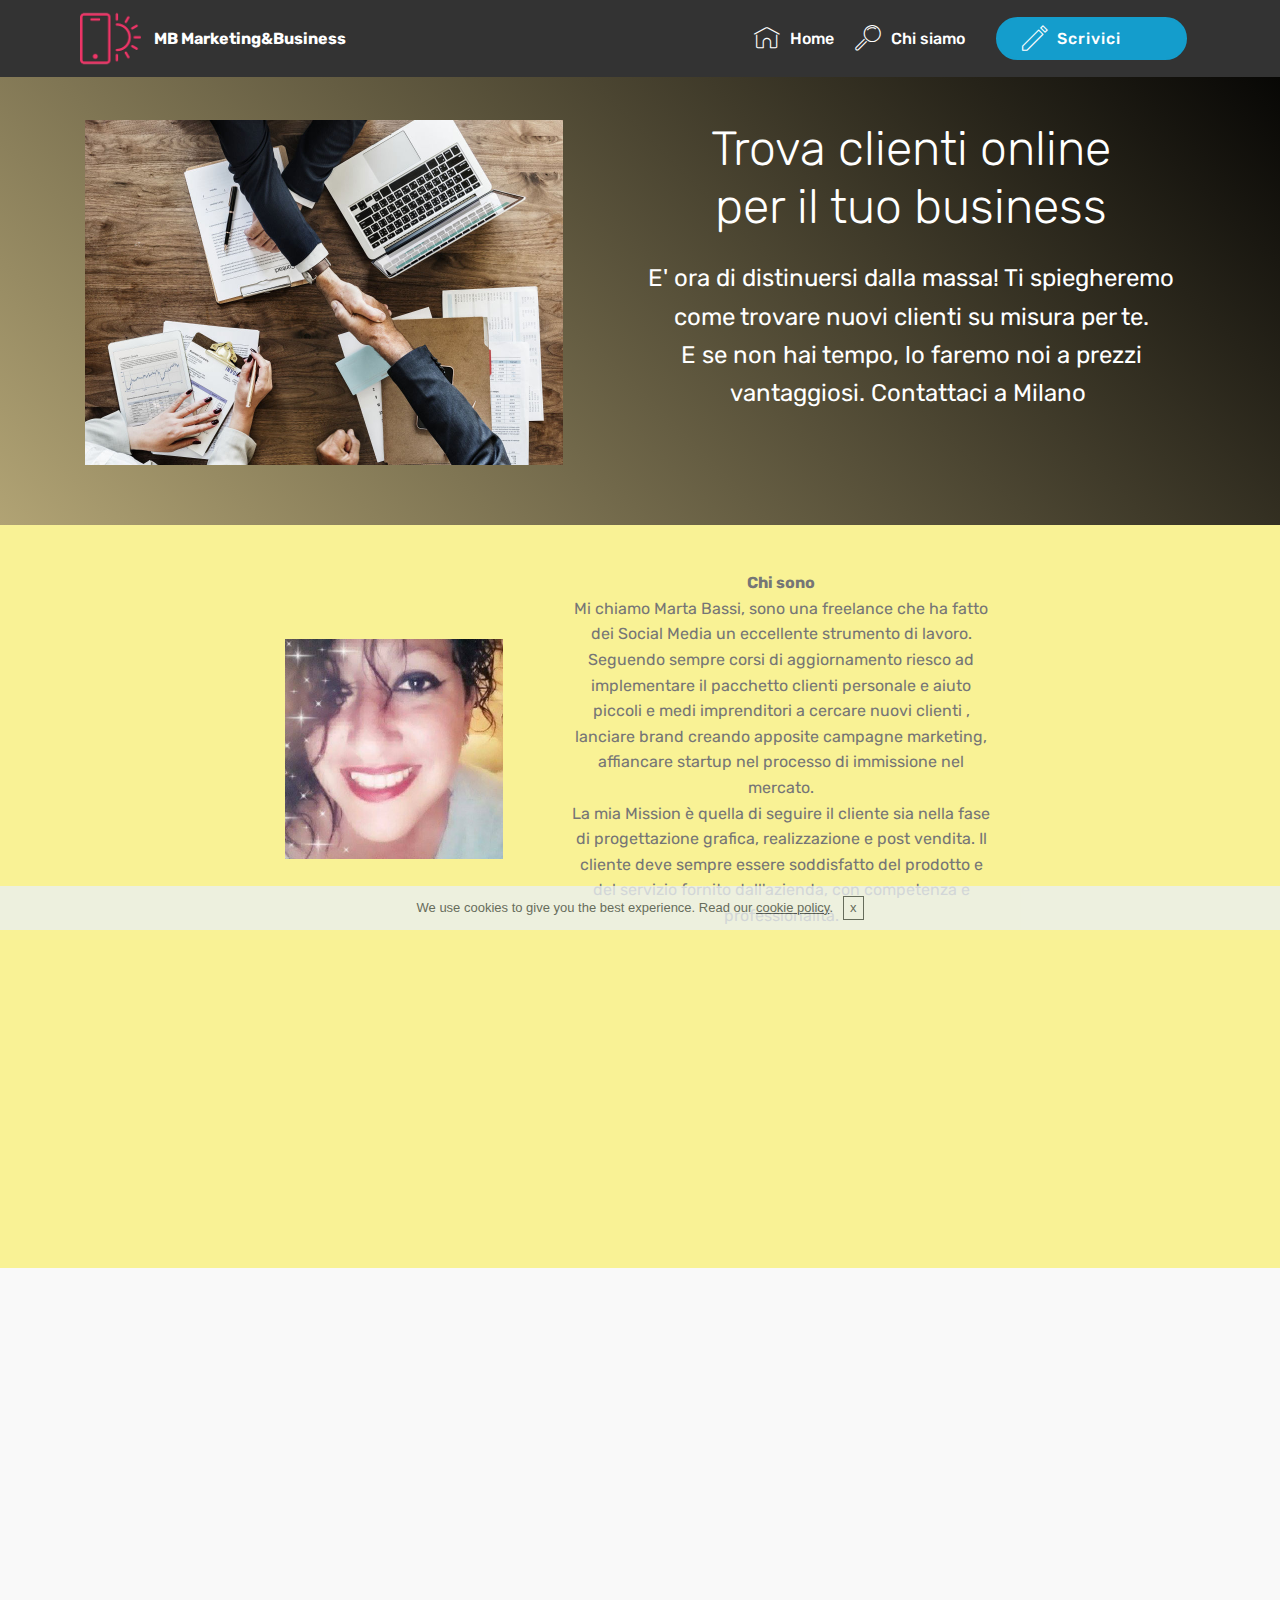
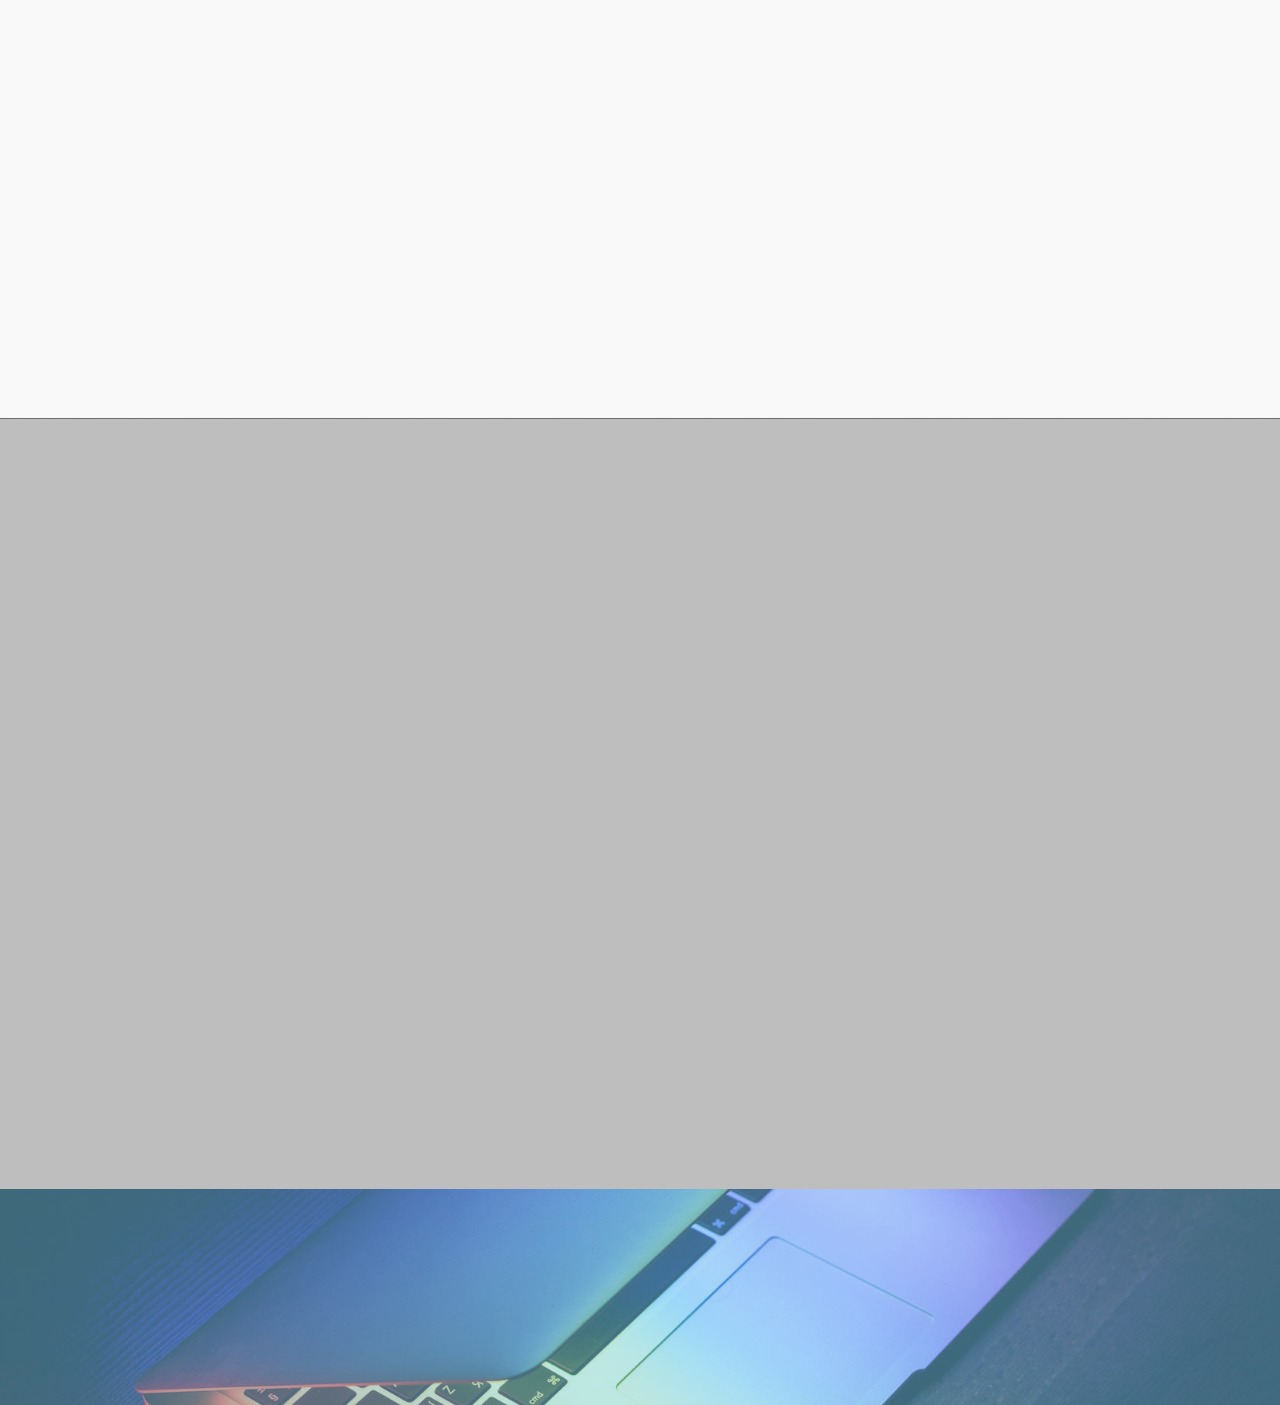
<file: index.html>
<!DOCTYPE html>
<html >
<head>
  <!-- Site made with Mobirise Website Builder v4.7.0, https://mobirise.com -->
  <meta charset="UTF-8">
  <meta http-equiv="X-UA-Compatible" content="IE=edge">
  <meta name="generator" content="Mobirise v4.7.0, mobirise.com">
  <meta name="viewport" content="width=device-width, initial-scale=1, minimum-scale=1">
  <link rel="shortcut icon" href="assets/images/logo2.png" type="image/x-icon">
  <meta name="description" content="">
  <title>MB Marketing&Business - Consulenze</title>
  <link rel="stylesheet" href="assets/web/assets/mobirise-icons/mobirise-icons.css">
  <link rel="stylesheet" href="assets/tether/tether.min.css">
  <link rel="stylesheet" href="assets/bootstrap/css/bootstrap.min.css">
  <link rel="stylesheet" href="assets/bootstrap/css/bootstrap-grid.min.css">
  <link rel="stylesheet" href="assets/bootstrap/css/bootstrap-reboot.min.css">
  <link rel="stylesheet" href="assets/animatecss/animate.min.css">
  <link rel="stylesheet" href="assets/socicon/css/styles.css">
  <link rel="stylesheet" href="assets/dropdown/css/style.css">
  <link rel="stylesheet" href="assets/theme/css/style.css">
  <link rel="stylesheet" href="assets/mobirise/css/mbr-additional.css" type="text/css">
  
  
  
</head>
<body>
  <section class="menu cid-qOVWudO5m9" once="menu" id="menu1-m">

    

    <nav class="navbar navbar-expand beta-menu navbar-dropdown align-items-center navbar-fixed-top navbar-toggleable-sm">
        <button class="navbar-toggler navbar-toggler-right" type="button" data-toggle="collapse" data-target="#navbarSupportedContent" aria-controls="navbarSupportedContent" aria-expanded="false" aria-label="Toggle navigation">
            <div class="hamburger">
                <span></span>
                <span></span>
                <span></span>
                <span></span>
            </div>
        </button>
        <div class="menu-logo">
            <div class="navbar-brand">
                <span class="navbar-logo">
                    
                         <img src="assets/images/logo2.png" alt="" title="" style="height: 3.8rem;">
                    
                </span>
                <span class="navbar-caption-wrap"><a class="navbar-caption text-white display-4" href="https://mobirise.com">
                        MB Marketing&amp;Business
                    </a></span>
            </div>
        </div>
        <div class="collapse navbar-collapse" id="navbarSupportedContent">
            <ul class="navbar-nav nav-dropdown" data-app-modern-menu="true"><li class="nav-item">
                    <a class="nav-link link text-white display-4" href="home.html">
                        <span class="mbri-home mbr-iconfont mbr-iconfont-btn"></span>
                        Home</a>
                </li>
                <li class="nav-item">
                    <a class="nav-link link text-white display-4" href="chisono.html#content6-c">
                        <span class="mbri-search mbr-iconfont mbr-iconfont-btn"></span>Chi siamo &nbsp;</a>
                </li></ul>
            <div class="navbar-buttons mbr-section-btn"><a class="btn btn-sm btn-primary display-4" href="home.html#form1-f"><span class="mbri-edit2 mbr-iconfont mbr-iconfont-btn"></span>
                    Scrivici &nbsp; &nbsp; &nbsp; &nbsp;</a></div>
        </div>
    </nav>
</section>

<section class="engine"><a href="https://mobirise.ws/l">html website creator</a></section><section class="header3 cid-qJ5pmEL8XE" id="header3-0">

    

    

    <div class="container">
        <div class="media-container-row">
            <div class="mbr-figure" style="width: 90%;">
                <img src="assets/images/business-3152586-1920-956x690.jpg" alt="Mobirise" title="">
            </div>

            <div class="media-content">
                <h1 class="mbr-section-title mbr-white pb-3 mbr-fonts-style display-2">Trova clienti online<br>per il tuo business<br></h1>
                
                <div class="mbr-section-text mbr-white pb-3 ">
                    <p class="mbr-text mbr-fonts-style display-5">E' ora di distinuersi dalla massa! Ti spiegheremo come trovare nuovi clienti su misura per te.<br>E se non hai tempo, lo faremo noi a prezzi vantaggiosi. Contattaci a Milano&nbsp;</p>
                </div>
                
            </div>
        </div>
    </div>

</section>

<section class="mbr-section content6 cid-qOW6P24rbz" id="content6-t">
    
     
    
    <div class="container">
        <div class="media-container-row">
            <div class="col-12 col-md-8">
                <div class="media-container-row">
                    <div class="mbr-figure" style="width: 60%;">
                      <img src="assets/images/marta-436x440.jpg" alt="Mobirise" title="">  
                    </div>
                    <div class="media-content">
                        <div class="mbr-section-text">
                            <p class="mbr-text mb-0 mbr-fonts-style display-7">
                               <strong>Chi sono<br></strong>Mi chiamo Marta Bassi, sono una freelance che ha fatto dei Social Media un eccellente strumento di lavoro. Seguendo sempre corsi di aggiornamento riesco ad implementare il pacchetto clienti personale e aiuto piccoli e medi imprenditori a cercare nuovi clienti , lanciare brand creando apposite campagne marketing, affiancare startup nel processo di immissione nel mercato. <br>La mia Mission è quella di seguire il cliente sia nella fase di progettazione grafica, realizzazione e post vendita. Il cliente deve sempre essere soddisfatto del prodotto e del servizio fornito dall'azienda, con competenza e professionalità.</p>
                        </div>
                    </div>
                </div>
            </div>
        </div>
    </div>
</section>

<section class="mbr-section content7 cid-qOVTfoYx3K" id="content7-h">
          
    

    <div class="container">
        <div class="media-container-row">
            <div class="col-12 col-md-8">
                <div class="media-container-row">
                    <div class="media-content">
                        <div class="mbr-section-text">
                            <p class="mbr-text align-right mb-0 mbr-fonts-style display-7">
                               <strong>Con chi lavoro<br></strong>&nbsp;Un Team di professionisti appassionati del settore Web Marketing, mi affianca in ogni processo di studio e valutazione, dalla grafica e creazione loghi, alla realizzazione di siti web responsive per ogni esigenza. Ogni collaboratore è prezioso e indispensabile per me e per i miei clienti.</p>
                        </div>
                    </div>
                    <div class="mbr-figure" style="width: 110%;">
                     <img src="assets/images/paper-3213924-436x275.jpg" alt="Mobirise" title="">  
                    </div>
                </div>
            </div>
        </div>
    </div>
</section>

<section class="mbr-section info1 cid-qOVUKIm1PW" id="info1-k">

    

    
    <div class="container">
        <div class="row justify-content-center content-row">
            <div class="media-container-column title col-12 col-lg-7 col-md-6">
                <h3 class="mbr-section-subtitle align-left mbr-light pb-3 mbr-fonts-style display-5">
                    Tutto quello che ti serve:</h3>
                <h2 class="align-left mbr-bold mbr-fonts-style display-2">CORSI E FORMAZIONE</h2>
            </div>
            <div class="media-container-column col-12 col-lg-3 col-md-4">
                <div class="mbr-section-btn align-right py-4"><a class="btn btn-primary display-4" href="home.html#form1-f">PER SAPERNE DI PIÙ</a></div>
            </div>
        </div>
    </div>
</section>

<section class="features2 cid-qOVR5kXW65" id="features2-e">

    

    
    
    <div class="container">
        <div class="media-container-row">
            <div class="card p-3 col-12 col-md-6 col-lg-4">
                <div class="card-wrapper">
                    <div class="card-img">
                        <img src="assets/images/mbr-676x451.jpg" alt="Mobirise" title="">
                    </div>
                    <div class="card-box">
                        <h4 class="card-title pb-3 mbr-fonts-style display-7">LinkedIn for Business</h4>
                        <p class="mbr-text mbr-fonts-style display-7">Costruzione e ampliamento del Network: come selezionare i giusti Leads e creare una rete di contatti specifica per il proprio brand, imparare a conoscere gli strumenti promozionali di LinkedIn per acquisire in autonomia nuovi potenziali clienti.</p>
                    </div>
                </div>
            </div>

            <div class="card p-3 col-12 col-md-6 col-lg-4">
                <div class="card-wrapper">
                    <div class="card-img">
                        <img src="assets/images/mbr-1620x1080.jpg" alt="Mobirise" title="">
                    </div>
                    <div class="card-box ">
                        <h4 class="card-title pb-3 mbr-fonts-style display-7">
                            Facebook, Instagram, Twitter</h4>
                        <p class="mbr-text mbr-fonts-style display-7">Formazione e affiancamento per imparare ad usare i principali social media nel posizionare la propria impresa sul web, interagendo con clienti e fornitori in maniera semplice e intuitiva.&nbsp;</p>
                    </div>
                </div>
            </div>

            <div class="card p-3 col-12 col-md-6 col-lg-4">
                <div class="card-wrapper">
                    <div class="card-img">
                        <img src="assets/images/0332.jpg" alt="Mobirise">
                    </div>
                    <div class="card-box">
                        <h4 class="card-title pb-3 mbr-fonts-style display-7">Siti Web e Google AdWords</h4>
                        <p class="mbr-text mbr-fonts-style display-7">Progettazione Grafica e Responsive di siti internet Ad Hoc per la tua impresa. Affiancamento e assistenza costante con personale dedicato.<br>Supporto per la creazione di campagne Google AdWords.<br></p>
                    </div>
                </div>
            </div>

            
        </div>
    </div>
</section>

<section class="mbr-section form1 cid-qOVRXHWmu8 mbr-parallax-background" id="form1-f">

    

    <div class="mbr-overlay" style="opacity: 0.2; background-color: rgb(0, 0, 0);">
    </div>
    <div class="container">
        <div class="row justify-content-center">
            <div class="title col-12 col-lg-8">
                <h2 class="mbr-section-title align-center pb-3 mbr-fonts-style display-1">Contattaci</h2>
                <h3 class="mbr-section-subtitle align-center mbr-light pb-3 mbr-fonts-style display-5">Tratteremo tutti i tuoi dati con rispetto, li useremo solo per fare un preventivo adatto a te, anche a noi non piace lo spam.
                </h3>
            </div>
        </div>
    </div>
    <div class="container">
        <div class="row justify-content-center">
            <div class="media-container-column col-lg-8" data-form-type="formoid">
                    <div data-form-alert="" hidden="">
                        Thanks for filling out the form!
                    </div>
            
                    <form class="mbr-form" action="https://mobirise.com/" method="post" data-form-title="Mobirise Form"><input type="hidden" name="email" data-form-email="true" value="CXOdZkZ7QhtB9AUM68OoZuWZWDkoN1igc1ROqyWs9XjvPe97M9pB5ld4mYsu/jq38rhdsymkrlqIOUWHSqVJYoHoP8zEb30UBKu9vERAegiT1JuXMXVdzNTnjQjOVfP9" data-form-field="Email">
                        <div class="row row-sm-offset">
                            <div class="col-md-4 multi-horizontal" data-for="name">
                                <div class="form-group">
                                    <label class="form-control-label mbr-fonts-style display-7" for="name-form1-f">Nome</label>
                                    <input type="text" class="form-control" name="name" data-form-field="Name" required="" id="name-form1-f">
                                </div>
                            </div>
                            <div class="col-md-4 multi-horizontal" data-for="email">
                                <div class="form-group">
                                    <label class="form-control-label mbr-fonts-style display-7" for="email-form1-f">Email</label>
                                    <input type="email" class="form-control" name="email" data-form-field="Email" required="" id="email-form1-f">
                                </div>
                            </div>
                            <div class="col-md-4 multi-horizontal" data-for="phone">
                                <div class="form-group">
                                    <label class="form-control-label mbr-fonts-style display-7" for="phone-form1-f">Telefono</label>
                                    <input type="tel" class="form-control" name="phone" data-form-field="Phone" id="phone-form1-f">
                                </div>
                            </div>
                        </div>
                        <div class="form-group" data-for="message">
                            <label class="form-control-label mbr-fonts-style display-7" for="message-form1-f">Messaggio</label>
                            <textarea type="text" class="form-control" name="message" rows="7" data-form-field="Message" id="message-form1-f"></textarea>
                        </div>
            
                        <span class="input-group-btn"><button href="" type="submit" class="btn btn-form btn-secondary display-4">INVIA</button></span>
                    </form>
            </div>
        </div>
    </div>
</section>

<section class="cid-qOTLkMsGFk" id="social-buttons2-b">

    

    <div class="mbr-overlay" style="opacity: 0.5; background-color: rgb(124, 209, 246);">
    </div>

    <div class="container">
        <div class="media-container-row">
            <div class="col-md-8 align-center">
                <h2 class="pb-3 mbr-fonts-style display-5">
                    SEGUICI!
                </h2>
                <div class="social-list pl-0 mb-0">
                    <a href="https://twitter.com/MartaBassi1980" target="_blank">
                        <span class="px-2 mbr-iconfont mbr-iconfont-social socicon-twitter socicon" style="color: rgb(255, 51, 102);"></span>
                    </a>
                    <a href="https://www.facebook.com/mbcorsieconsulenza" target="_blank">
                        <span class="px-2 mbr-iconfont mbr-iconfont-social socicon-facebook socicon" style="color: rgb(255, 51, 102);"></span>
                    </a>
                    <a href="https://instagram.com/martabassibusiness" target="_blank">
                        <span class="px-2 mbr-iconfont mbr-iconfont-social socicon-instagram socicon" style="color: rgb(255, 51, 102);"></span>
                    </a>
                    <a href="https://www.youtube.com/c/mobirise" target="_blank">
                        
                    </a>
                    <a href="https://plus.google.com/u/0/+Mobirise" target="_blank">
                        
                    </a>
                    <a href="https://www.behance.net/Mobirise" target="_blank">
                        
                    </a>
                </div>
            </div>
        </div>
    </div>
</section>


  <script src="assets/web/assets/jquery/jquery.min.js"></script>
  <script src="assets/popper/popper.min.js"></script>
  <script src="assets/tether/tether.min.js"></script>
  <script src="assets/bootstrap/js/bootstrap.min.js"></script>
  <script src="assets/smoothscroll/smooth-scroll.js"></script>
  <script src="assets/cookies-alert-plugin/cookies-alert-core.js"></script>
  <script src="assets/cookies-alert-plugin/cookies-alert-script.js"></script>
  <script src="assets/parallax/jarallax.min.js"></script>
  <script src="assets/sociallikes/social-likes.js"></script>
  <script src="assets/dropdown/js/script.min.js"></script>
  <script src="assets/touchswipe/jquery.touch-swipe.min.js"></script>
  <script src="assets/viewportchecker/jquery.viewportchecker.js"></script>
  <script src="assets/theme/js/script.js"></script>
  <script src="assets/formoid/formoid.min.js"></script>
  
  
  <input name="animation" type="hidden">
  <input name="cookieData" type="hidden" data-cookie-text="We use cookies to give you the best experience. Read our <a href='privacy.html'>cookie policy</a>.">
  </body>
</html>
</file>
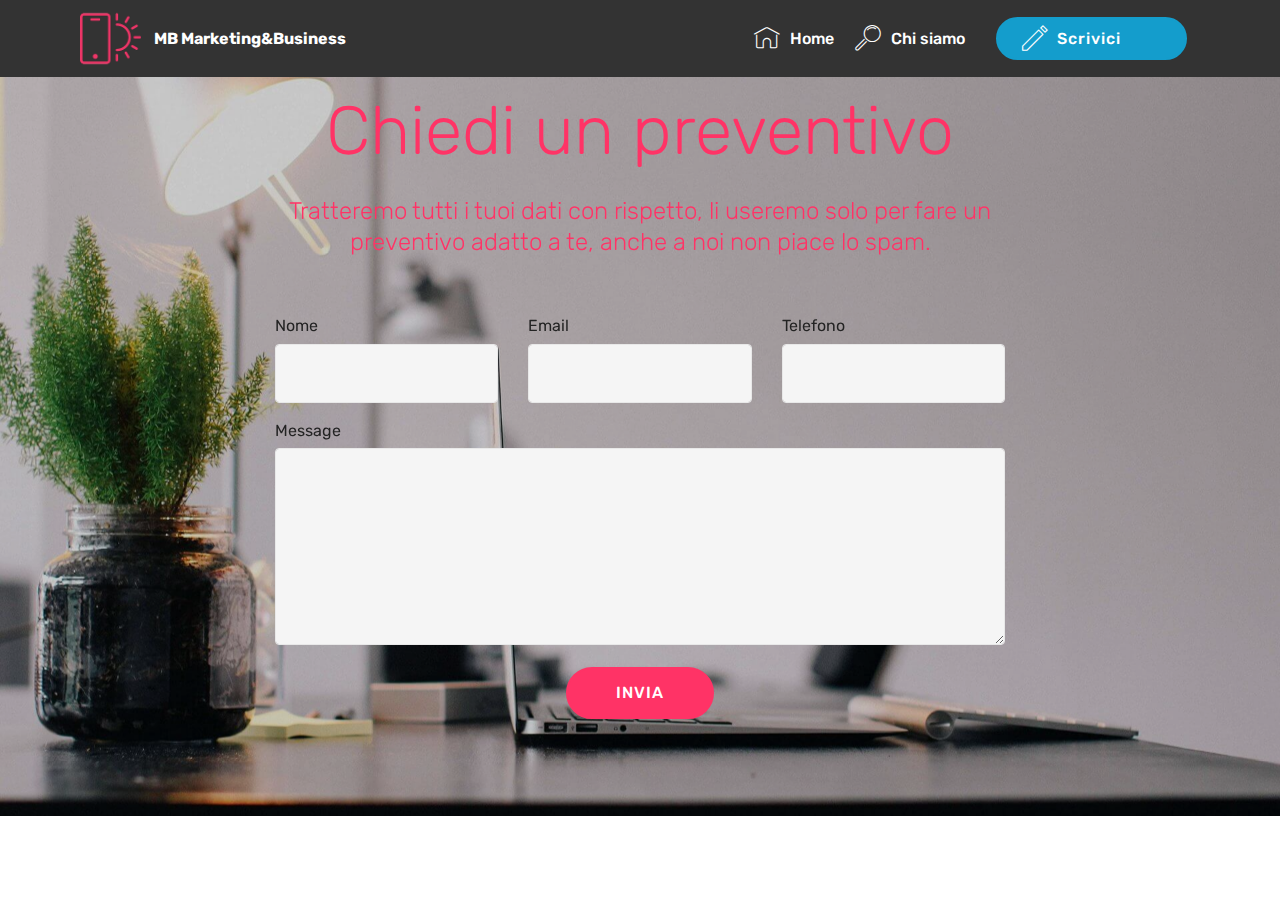
<file: chiediunpreventivo.html>
<!DOCTYPE html>
<html >
<head>
  <!-- Site made with Mobirise Website Builder v4.7.0, https://mobirise.com -->
  <meta charset="UTF-8">
  <meta http-equiv="X-UA-Compatible" content="IE=edge">
  <meta name="generator" content="Mobirise v4.7.0, mobirise.com">
  <meta name="viewport" content="width=device-width, initial-scale=1, minimum-scale=1">
  <link rel="shortcut icon" href="assets/images/logo2.png" type="image/x-icon">
  <meta name="description" content="Website Creator Description">
  <title>Chiedi un preventivo</title>
  <link rel="stylesheet" href="assets/web/assets/mobirise-icons/mobirise-icons.css">
  <link rel="stylesheet" href="assets/tether/tether.min.css">
  <link rel="stylesheet" href="assets/bootstrap/css/bootstrap.min.css">
  <link rel="stylesheet" href="assets/bootstrap/css/bootstrap-grid.min.css">
  <link rel="stylesheet" href="assets/bootstrap/css/bootstrap-reboot.min.css">
  <link rel="stylesheet" href="assets/dropdown/css/style.css">
  <link rel="stylesheet" href="assets/animatecss/animate.min.css">
  <link rel="stylesheet" href="assets/theme/css/style.css">
  <link rel="stylesheet" href="assets/mobirise/css/mbr-additional.css" type="text/css">
  
  
  
</head>
<body>
  <section class="menu cid-qOW1DPhnAf" once="menu" id="menu1-r">

    

    <nav class="navbar navbar-expand beta-menu navbar-dropdown align-items-center navbar-fixed-top navbar-toggleable-sm">
        <button class="navbar-toggler navbar-toggler-right" type="button" data-toggle="collapse" data-target="#navbarSupportedContent" aria-controls="navbarSupportedContent" aria-expanded="false" aria-label="Toggle navigation">
            <div class="hamburger">
                <span></span>
                <span></span>
                <span></span>
                <span></span>
            </div>
        </button>
        <div class="menu-logo">
            <div class="navbar-brand">
                <span class="navbar-logo">
                    
                         <img src="assets/images/logo2.png" alt="" title="" style="height: 3.8rem;">
                    
                </span>
                <span class="navbar-caption-wrap"><a class="navbar-caption text-white display-4" href="https://mobirise.com">
                        MB Marketing&amp;Business
                    </a></span>
            </div>
        </div>
        <div class="collapse navbar-collapse" id="navbarSupportedContent">
            <ul class="navbar-nav nav-dropdown" data-app-modern-menu="true"><li class="nav-item">
                    <a class="nav-link link text-white display-4" href="home.html">
                        <span class="mbri-home mbr-iconfont mbr-iconfont-btn"></span>
                        Home</a>
                </li>
                <li class="nav-item">
                    <a class="nav-link link text-white display-4" href="chisono.html#content6-c">
                        <span class="mbri-search mbr-iconfont mbr-iconfont-btn"></span>Chi siamo &nbsp;</a>
                </li></ul>
            <div class="navbar-buttons mbr-section-btn"><a class="btn btn-sm btn-primary display-4" href="home.html#form1-f"><span class="mbri-edit2 mbr-iconfont mbr-iconfont-btn"></span>
                    Scrivici &nbsp; &nbsp; &nbsp; &nbsp;</a></div>
        </div>
    </nav>
</section>

<section class="engine"><a href="https://mobirise.ws/b">best web site creator</a></section><section class="mbr-section form1 cid-qJ5xst2nro mbr-parallax-background" id="form1-7">

    

    <div class="mbr-overlay" style="opacity: 0.2; background-color: rgb(0, 0, 0);">
    </div>
    <div class="container">
        <div class="row justify-content-center">
            <div class="title col-12 col-lg-8">
                <h2 class="mbr-section-title align-center pb-3 mbr-fonts-style display-1">Chiedi un preventivo</h2>
                <h3 class="mbr-section-subtitle align-center mbr-light pb-3 mbr-fonts-style display-5">Tratteremo tutti i tuoi dati con rispetto, li useremo solo per fare un preventivo adatto a te, anche a noi non piace lo spam.
                </h3>
            </div>
        </div>
    </div>
    <div class="container">
        <div class="row justify-content-center">
            <div class="media-container-column col-lg-8" data-form-type="formoid">
                    <div data-form-alert="" hidden="">
                        Thanks for filling out the form!
                    </div>
            
                    <form class="mbr-form" action="https://mobirise.com/" method="post" data-form-title="Mobirise Form"><input type="hidden" name="email" data-form-email="true" value="xp8X2PPGdFjbAgTxYKCwgEbNBh+AAaGkVNnxm4HObR10+Evq2IAF5/Bstjsx3fqq5JmTk+tbEIFjYQyQcziE/naO2GTQ8Yl5JWY31sey6DftRElR8xfLCByF0D7gdG8t" data-form-field="Email">
                        <div class="row row-sm-offset">
                            <div class="col-md-4 multi-horizontal" data-for="name">
                                <div class="form-group">
                                    <label class="form-control-label mbr-fonts-style display-7" for="name-form1-7">Nome</label>
                                    <input type="text" class="form-control" name="name" data-form-field="Name" required="" id="name-form1-7">
                                </div>
                            </div>
                            <div class="col-md-4 multi-horizontal" data-for="email">
                                <div class="form-group">
                                    <label class="form-control-label mbr-fonts-style display-7" for="email-form1-7">Email</label>
                                    <input type="email" class="form-control" name="email" data-form-field="Email" required="" id="email-form1-7">
                                </div>
                            </div>
                            <div class="col-md-4 multi-horizontal" data-for="phone">
                                <div class="form-group">
                                    <label class="form-control-label mbr-fonts-style display-7" for="phone-form1-7">Telefono</label>
                                    <input type="tel" class="form-control" name="phone" data-form-field="Phone" id="phone-form1-7">
                                </div>
                            </div>
                        </div>
                        <div class="form-group" data-for="message">
                            <label class="form-control-label mbr-fonts-style display-7" for="message-form1-7">Message</label>
                            <textarea type="text" class="form-control" name="message" rows="7" data-form-field="Message" id="message-form1-7"></textarea>
                        </div>
            
                        <span class="input-group-btn"><button href="" type="submit" class="btn btn-form btn-secondary display-4">INVIA</button></span>
                    </form>
            </div>
        </div>
    </div>
</section>


  <script src="assets/web/assets/jquery/jquery.min.js"></script>
  <script src="assets/popper/popper.min.js"></script>
  <script src="assets/tether/tether.min.js"></script>
  <script src="assets/bootstrap/js/bootstrap.min.js"></script>
  <script src="assets/smoothscroll/smooth-scroll.js"></script>
  <script src="assets/cookies-alert-plugin/cookies-alert-core.js"></script>
  <script src="assets/cookies-alert-plugin/cookies-alert-script.js"></script>
  <script src="assets/parallax/jarallax.min.js"></script>
  <script src="assets/touchswipe/jquery.touch-swipe.min.js"></script>
  <script src="assets/viewportchecker/jquery.viewportchecker.js"></script>
  <script src="assets/dropdown/js/script.min.js"></script>
  <script src="assets/theme/js/script.js"></script>
  <script src="assets/formoid/formoid.min.js"></script>
  
  
  <input name="animation" type="hidden">
  <input name="cookieData" type="hidden" data-cookie-text="We use cookies to give you the best experience. Read our <a href='privacy.html'>cookie policy</a>.">
  </body>
</html>
</file>
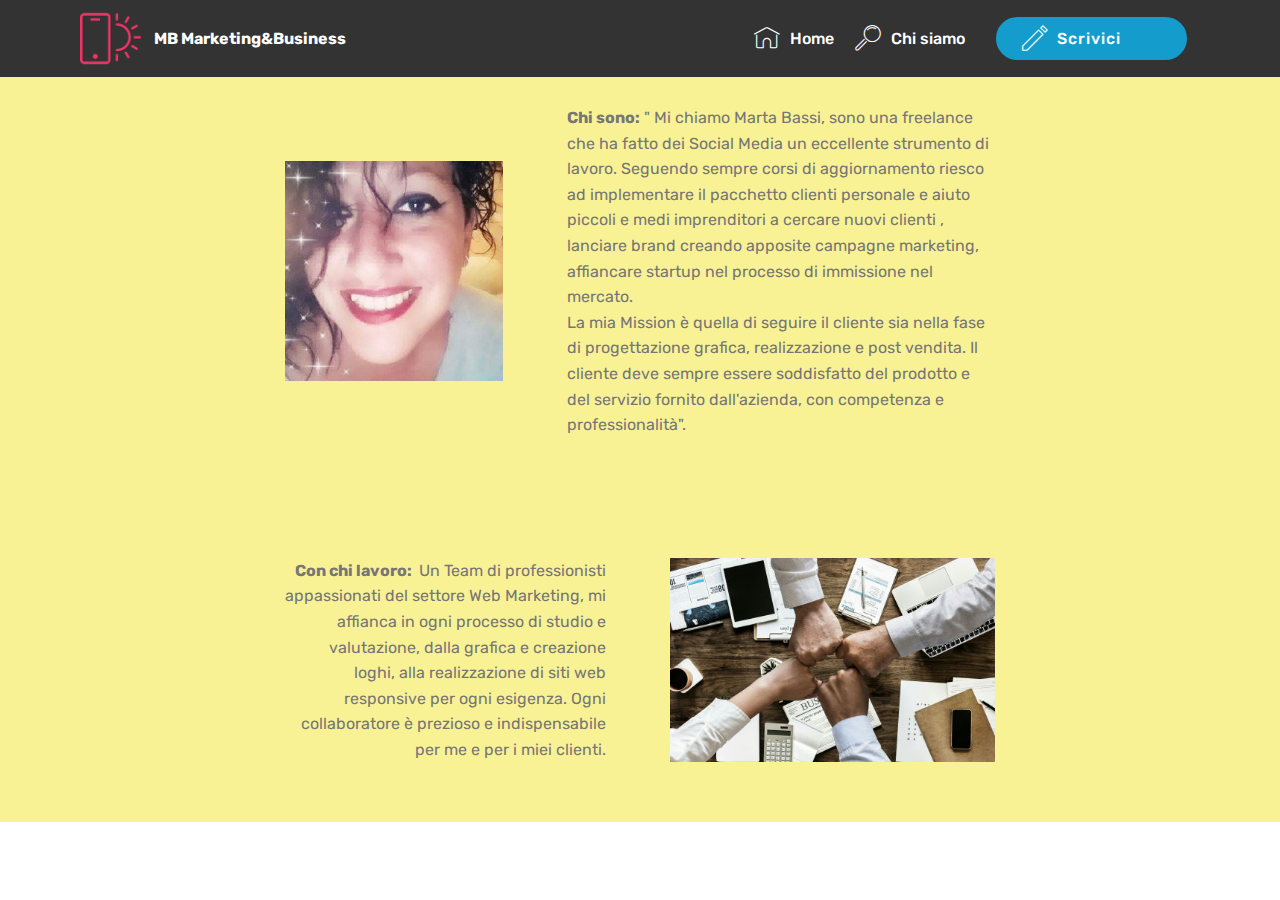
<file: chisono.html>
<!DOCTYPE html>
<html >
<head>
  <!-- Site made with Mobirise Website Builder v4.7.0, https://mobirise.com -->
  <meta charset="UTF-8">
  <meta http-equiv="X-UA-Compatible" content="IE=edge">
  <meta name="generator" content="Mobirise v4.7.0, mobirise.com">
  <meta name="viewport" content="width=device-width, initial-scale=1, minimum-scale=1">
  <link rel="shortcut icon" href="assets/images/logo2.png" type="image/x-icon">
  <meta name="description" content="Web Site Generator Description">
  <title>Chi Sono</title>
  <link rel="stylesheet" href="assets/web/assets/mobirise-icons/mobirise-icons.css">
  <link rel="stylesheet" href="assets/tether/tether.min.css">
  <link rel="stylesheet" href="assets/bootstrap/css/bootstrap.min.css">
  <link rel="stylesheet" href="assets/bootstrap/css/bootstrap-grid.min.css">
  <link rel="stylesheet" href="assets/bootstrap/css/bootstrap-reboot.min.css">
  <link rel="stylesheet" href="assets/animatecss/animate.min.css">
  <link rel="stylesheet" href="assets/dropdown/css/style.css">
  <link rel="stylesheet" href="assets/theme/css/style.css">
  <link rel="stylesheet" href="assets/mobirise/css/mbr-additional.css" type="text/css">
  
  
  
</head>
<body>
  <section class="menu cid-qOW13xQNnH" once="menu" id="menu1-p">

    

    <nav class="navbar navbar-expand beta-menu navbar-dropdown align-items-center navbar-fixed-top navbar-toggleable-sm">
        <button class="navbar-toggler navbar-toggler-right" type="button" data-toggle="collapse" data-target="#navbarSupportedContent" aria-controls="navbarSupportedContent" aria-expanded="false" aria-label="Toggle navigation">
            <div class="hamburger">
                <span></span>
                <span></span>
                <span></span>
                <span></span>
            </div>
        </button>
        <div class="menu-logo">
            <div class="navbar-brand">
                <span class="navbar-logo">
                    
                         <img src="assets/images/logo2.png" alt="" title="" style="height: 3.8rem;">
                    
                </span>
                <span class="navbar-caption-wrap"><a class="navbar-caption text-white display-4" href="https://mobirise.com">
                        MB Marketing&amp;Business
                    </a></span>
            </div>
        </div>
        <div class="collapse navbar-collapse" id="navbarSupportedContent">
            <ul class="navbar-nav nav-dropdown" data-app-modern-menu="true"><li class="nav-item">
                    <a class="nav-link link text-white display-4" href="home.html">
                        <span class="mbri-home mbr-iconfont mbr-iconfont-btn"></span>
                        Home</a>
                </li>
                <li class="nav-item">
                    <a class="nav-link link text-white display-4" href="chisono.html#content6-c">
                        <span class="mbri-search mbr-iconfont mbr-iconfont-btn"></span>Chi siamo &nbsp;</a>
                </li></ul>
            <div class="navbar-buttons mbr-section-btn"><a class="btn btn-sm btn-primary display-4" href="home.html#form1-f"><span class="mbri-edit2 mbr-iconfont mbr-iconfont-btn"></span>
                    Scrivici &nbsp; &nbsp; &nbsp; &nbsp;</a></div>
        </div>
    </nav>
</section>

<section class="engine"><a href="https://mobirise.ws/j">how to design your own website</a></section><section class="mbr-section content6 cid-qOVOa5jfGi" id="content6-c">
    
     
    
    <div class="container">
        <div class="media-container-row">
            <div class="col-12 col-md-8">
                <div class="media-container-row">
                    <div class="mbr-figure" style="width: 60%;">
                      <img src="assets/images/marta-436x440.jpg" alt="Mobirise" title="">  
                    </div>
                    <div class="media-content">
                        <div class="mbr-section-text">
                            <p class="mbr-text mb-0 mbr-fonts-style display-7">
                               <strong>Chi sono:</strong>&nbsp;" Mi chiamo Marta Bassi, sono una freelance che ha fatto dei Social Media un eccellente strumento di lavoro. Seguendo sempre corsi di aggiornamento riesco ad implementare il pacchetto clienti personale e aiuto piccoli e medi imprenditori a cercare nuovi clienti , lanciare brand creando apposite campagne marketing, affiancare startup nel processo di immissione nel mercato. <br>La mia Mission è quella di seguire il cliente sia nella fase di progettazione grafica, realizzazione e post vendita. Il cliente deve sempre essere soddisfatto del prodotto e del servizio fornito dall'azienda, con competenza e professionalità".</p>
                        </div>
                    </div>
                </div>
            </div>
        </div>
    </div>
</section>

<section class="mbr-section content7 cid-qOVPwWfPrT" id="content7-d">
          
    

    <div class="container">
        <div class="media-container-row">
            <div class="col-12 col-md-8">
                <div class="media-container-row">
                    <div class="media-content">
                        <div class="mbr-section-text">
                            <p class="mbr-text align-right mb-0 mbr-fonts-style display-7">
                               <strong>Con chi lavoro:&nbsp;</strong>&nbsp;Un Team di professionisti appassionati del settore Web Marketing, mi affianca in ogni processo di studio e valutazione, dalla grafica e creazione loghi, alla realizzazione di siti web responsive per ogni esigenza. Ogni collaboratore è prezioso e indispensabile per me e per i miei clienti.</p>
                        </div>
                    </div>
                    <div class="mbr-figure" style="width: 110%;">
                     <img src="assets/images/paper-3213924-436x275.jpg" alt="Mobirise" title="">  
                    </div>
                </div>
            </div>
        </div>
    </div>
</section>


  <script src="assets/web/assets/jquery/jquery.min.js"></script>
  <script src="assets/popper/popper.min.js"></script>
  <script src="assets/tether/tether.min.js"></script>
  <script src="assets/bootstrap/js/bootstrap.min.js"></script>
  <script src="assets/smoothscroll/smooth-scroll.js"></script>
  <script src="assets/viewportchecker/jquery.viewportchecker.js"></script>
  <script src="assets/dropdown/js/script.min.js"></script>
  <script src="assets/touchswipe/jquery.touch-swipe.min.js"></script>
  <script src="assets/cookies-alert-plugin/cookies-alert-core.js"></script>
  <script src="assets/cookies-alert-plugin/cookies-alert-script.js"></script>
  <script src="assets/theme/js/script.js"></script>
  
  
  <input name="animation" type="hidden">
  <input name="cookieData" type="hidden" data-cookie-text="We use cookies to give you the best experience. Read our <a href='privacy.html'>cookie policy</a>.">
  </body>
</html>
</file>
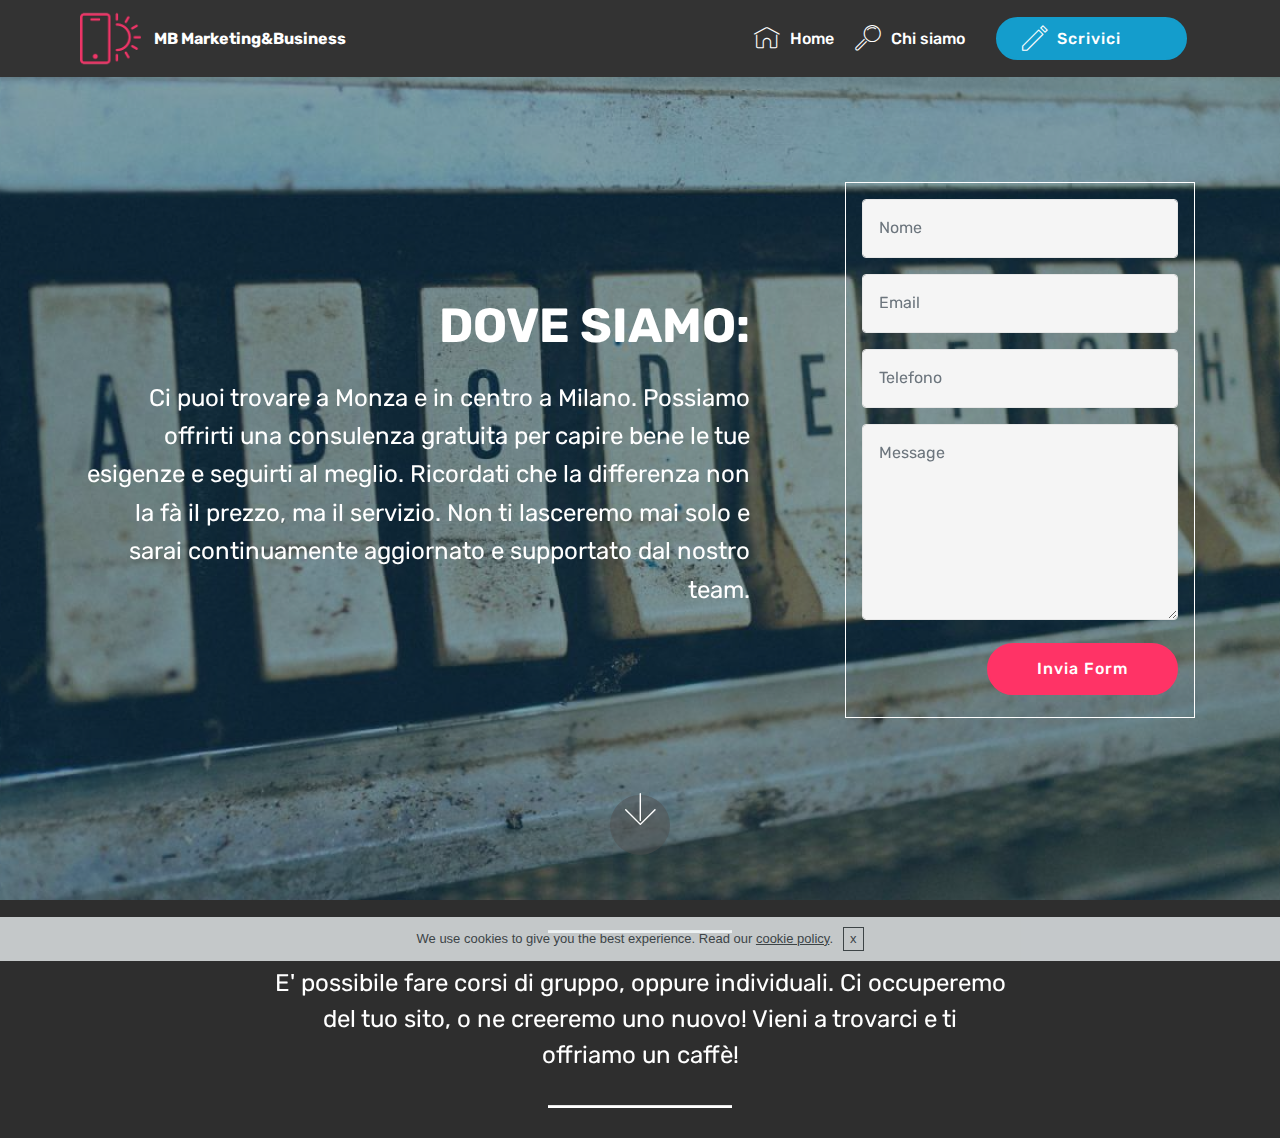
<file: contattaci.html>
<!DOCTYPE html>
<html >
<head>
  <!-- Site made with Mobirise Website Builder v4.7.0, https://mobirise.com -->
  <meta charset="UTF-8">
  <meta http-equiv="X-UA-Compatible" content="IE=edge">
  <meta name="generator" content="Mobirise v4.7.0, mobirise.com">
  <meta name="viewport" content="width=device-width, initial-scale=1, minimum-scale=1">
  <link rel="shortcut icon" href="assets/images/logo2.png" type="image/x-icon">
  <meta name="description" content="Contact form">
  <title>Contattaci</title>
  <link rel="stylesheet" href="assets/web/assets/mobirise-icons/mobirise-icons.css">
  <link rel="stylesheet" href="assets/tether/tether.min.css">
  <link rel="stylesheet" href="assets/bootstrap/css/bootstrap.min.css">
  <link rel="stylesheet" href="assets/bootstrap/css/bootstrap-grid.min.css">
  <link rel="stylesheet" href="assets/bootstrap/css/bootstrap-reboot.min.css">
  <link rel="stylesheet" href="assets/dropdown/css/style.css">
  <link rel="stylesheet" href="assets/animatecss/animate.min.css">
  <link rel="stylesheet" href="assets/theme/css/style.css">
  <link rel="stylesheet" href="assets/mobirise/css/mbr-additional.css" type="text/css">
  
  
  
</head>
<body>
  <section class="menu cid-qOW1I6fb96" once="menu" id="menu1-s">

    

    <nav class="navbar navbar-expand beta-menu navbar-dropdown align-items-center navbar-fixed-top navbar-toggleable-sm">
        <button class="navbar-toggler navbar-toggler-right" type="button" data-toggle="collapse" data-target="#navbarSupportedContent" aria-controls="navbarSupportedContent" aria-expanded="false" aria-label="Toggle navigation">
            <div class="hamburger">
                <span></span>
                <span></span>
                <span></span>
                <span></span>
            </div>
        </button>
        <div class="menu-logo">
            <div class="navbar-brand">
                <span class="navbar-logo">
                    
                         <img src="assets/images/logo2.png" alt="" title="" style="height: 3.8rem;">
                    
                </span>
                <span class="navbar-caption-wrap"><a class="navbar-caption text-white display-4" href="https://mobirise.com">
                        MB Marketing&amp;Business
                    </a></span>
            </div>
        </div>
        <div class="collapse navbar-collapse" id="navbarSupportedContent">
            <ul class="navbar-nav nav-dropdown" data-app-modern-menu="true"><li class="nav-item">
                    <a class="nav-link link text-white display-4" href="home.html">
                        <span class="mbri-home mbr-iconfont mbr-iconfont-btn"></span>
                        Home</a>
                </li>
                <li class="nav-item">
                    <a class="nav-link link text-white display-4" href="chisono.html#content6-c">
                        <span class="mbri-search mbr-iconfont mbr-iconfont-btn"></span>Chi siamo &nbsp;</a>
                </li></ul>
            <div class="navbar-buttons mbr-section-btn"><a class="btn btn-sm btn-primary display-4" href="home.html#form1-f"><span class="mbri-edit2 mbr-iconfont mbr-iconfont-btn"></span>
                    Scrivici &nbsp; &nbsp; &nbsp; &nbsp;</a></div>
        </div>
    </nav>
</section>

<section class="engine"><a href="https://mobirise.ws/h">make own website</a></section><section class="cid-qJ5tlwu2Lt mbr-fullscreen mbr-parallax-background" id="header15-2">

    

    <div class="mbr-overlay" style="opacity: 0.5; background-color: rgb(7, 59, 76);"></div>

    <div class="container align-right">
<div class="row">
    <div class="mbr-white col-lg-8 col-md-7 content-container">
        <h1 class="mbr-section-title mbr-bold pb-3 mbr-fonts-style display-2"><br><br>DOVE SIAMO:</h1>
        <p class="mbr-text pb-3 mbr-fonts-style display-5">Ci puoi trovare a Monza e in centro a Milano. Possiamo offrirti una consulenza gratuita per capire bene le tue esigenze e seguirti al meglio. Ricordati che la differenza non la fà il prezzo, ma il servizio. Non ti lasceremo mai solo e sarai continuamente aggiornato e supportato dal nostro team.</p>
    </div>
    <div class="col-lg-4 col-md-5">
    <div class="form-container">
        <div class="media-container-column" data-form-type="formoid">
            <div data-form-alert="" hidden="" class="align-center">Grazie per averci scritto! Ti risponderemo a breve!</div>
            <form class="mbr-form" action="https://mobirise.com/" method="post" data-form-title="Mobirise Form"><input type="hidden" name="email" data-form-email="true" value="FnCPWGP/s/LKltQ0+bJZtT5DdfbHMZj3emmuFt92TNCu8Egemfc19m1Zh0nC9e2aOSqaDAadZcd23Woo8BcIJovwMnC/lG/tvHXOV70VY4DFMvHvZiaNQ0+1PJDGRJDq" data-form-field="Email">
                <div data-for="name">
                    <div class="form-group">
                        <input type="text" class="form-control px-3" name="name" data-form-field="Name" placeholder="Nome" required="" id="name-header15-2">
                    </div>
                </div>
                <div data-for="email">
                    <div class="form-group">
                        <input type="email" class="form-control px-3" name="email" data-form-field="Email" placeholder="Email" required="" id="email-header15-2">
                    </div>
                </div>
                <div data-for="phone">
                    <div class="form-group">
                        <input type="tel" class="form-control px-3" name="phone" data-form-field="Phone" placeholder="Telefono" id="phone-header15-2">
                    </div>
                </div>
                <div class="form-group" data-for="message">
                    <textarea type="text" class="form-control px-3" name="message" rows="7" placeholder="Message" data-form-field="Message" id="message-header15-2"></textarea>
                </div>
                <span class="input-group-btn"><button href="" type="submit" class="btn btn-secondary btn-form display-4">Invia Form</button></span>
            </form>
        </div>
    </div>
    </div>
</div>
    </div>
    <div class="mbr-arrow hidden-sm-down" aria-hidden="true">
        <a href="#next">
            <i class="mbri-down mbr-iconfont"></i>
        </a>
    </div>
</section>

<section class="mbr-section article content10 cid-qJ5vgALlZy" id="content10-4">
    
     

    <div class="container">
        <div class="inner-container" style="width: 66%;">
            <hr class="line" style="width: 25%;">
            <div class="section-text align-center mbr-white mbr-fonts-style display-5">E' possibile fare corsi di gruppo, oppure individuali. Ci occuperemo del tuo sito, o ne creeremo uno nuovo! Vieni a trovarci e ti offriamo un caffè!</div>
            <hr class="line" style="width: 25%;">
        </div>
    </div>
</section>


  <script src="assets/web/assets/jquery/jquery.min.js"></script>
  <script src="assets/popper/popper.min.js"></script>
  <script src="assets/tether/tether.min.js"></script>
  <script src="assets/bootstrap/js/bootstrap.min.js"></script>
  <script src="assets/smoothscroll/smooth-scroll.js"></script>
  <script src="assets/cookies-alert-plugin/cookies-alert-core.js"></script>
  <script src="assets/cookies-alert-plugin/cookies-alert-script.js"></script>
  <script src="assets/parallax/jarallax.min.js"></script>
  <script src="assets/touchswipe/jquery.touch-swipe.min.js"></script>
  <script src="assets/viewportchecker/jquery.viewportchecker.js"></script>
  <script src="assets/dropdown/js/script.min.js"></script>
  <script src="assets/theme/js/script.js"></script>
  <script src="assets/formoid/formoid.min.js"></script>
  
  
  <input name="animation" type="hidden">
  <input name="cookieData" type="hidden" data-cookie-text="We use cookies to give you the best experience. Read our <a href='privacy.html'>cookie policy</a>.">
  </body>
</html>
</file>
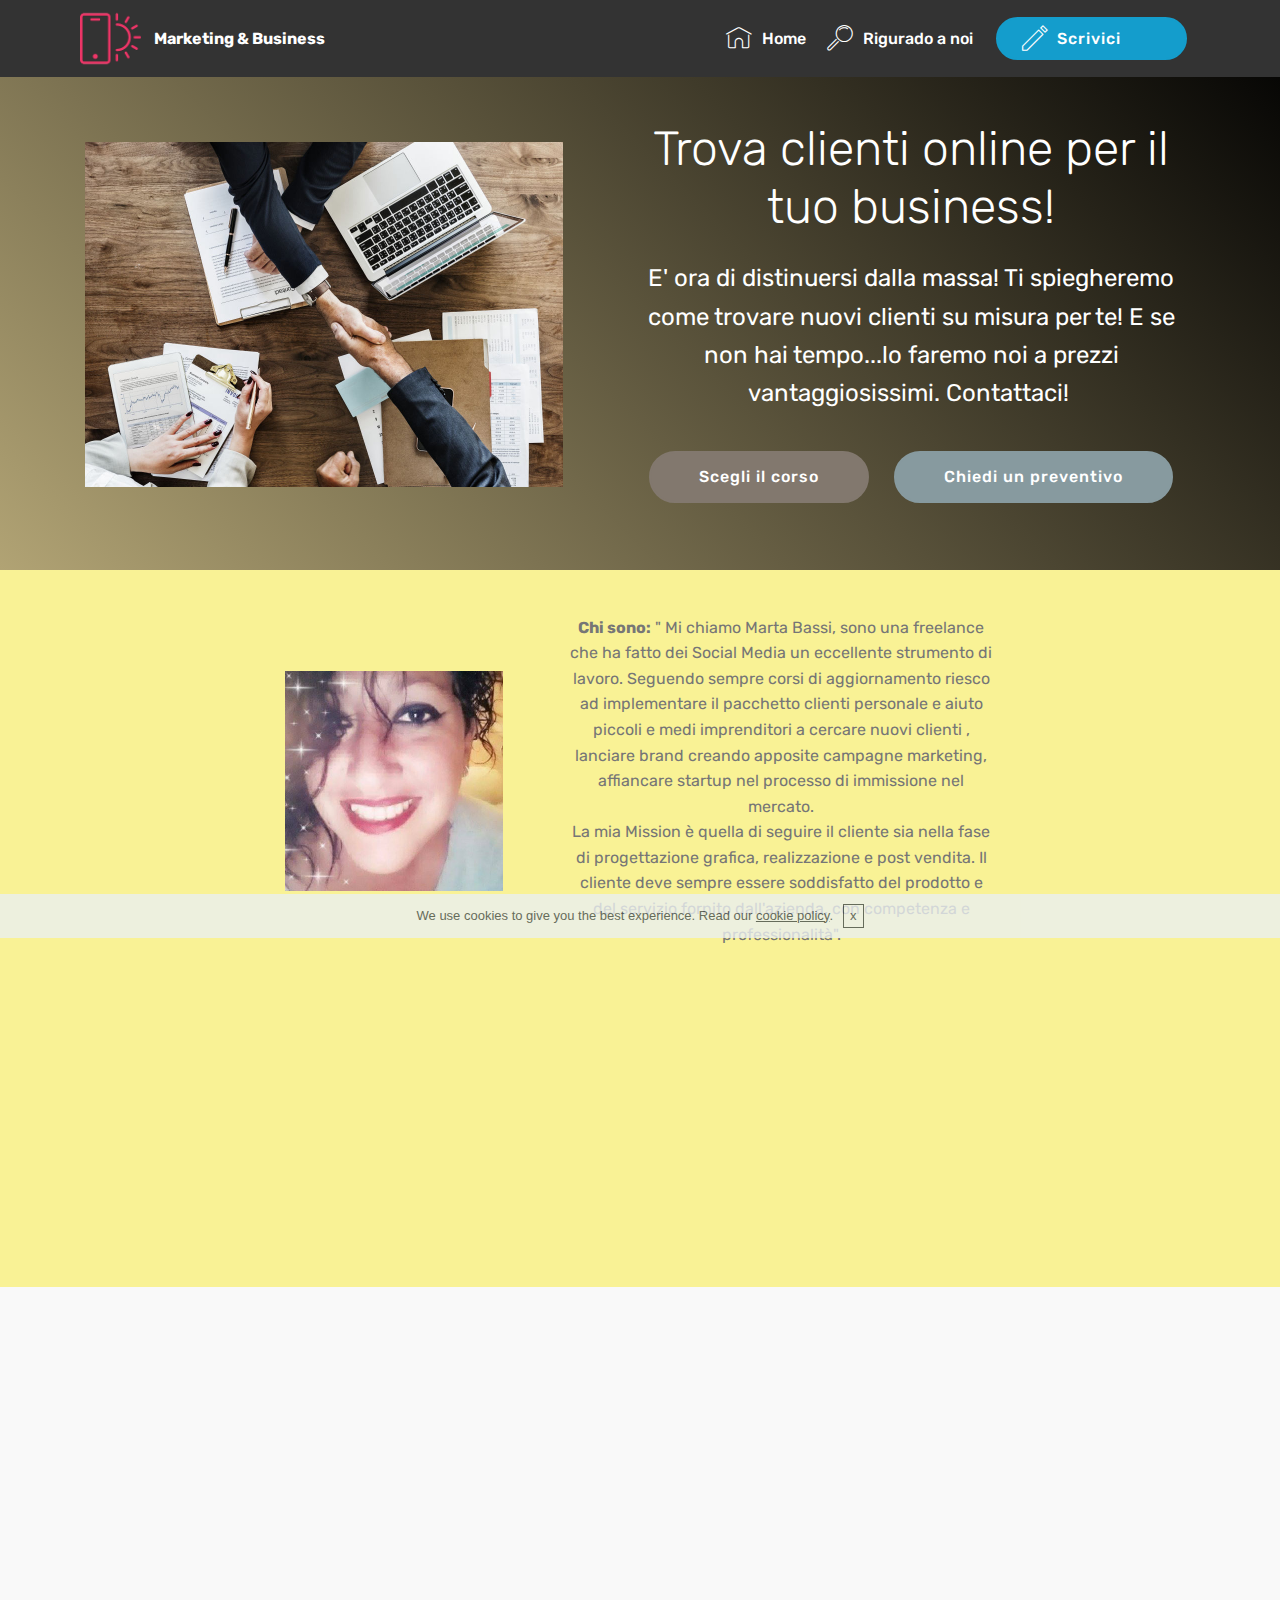
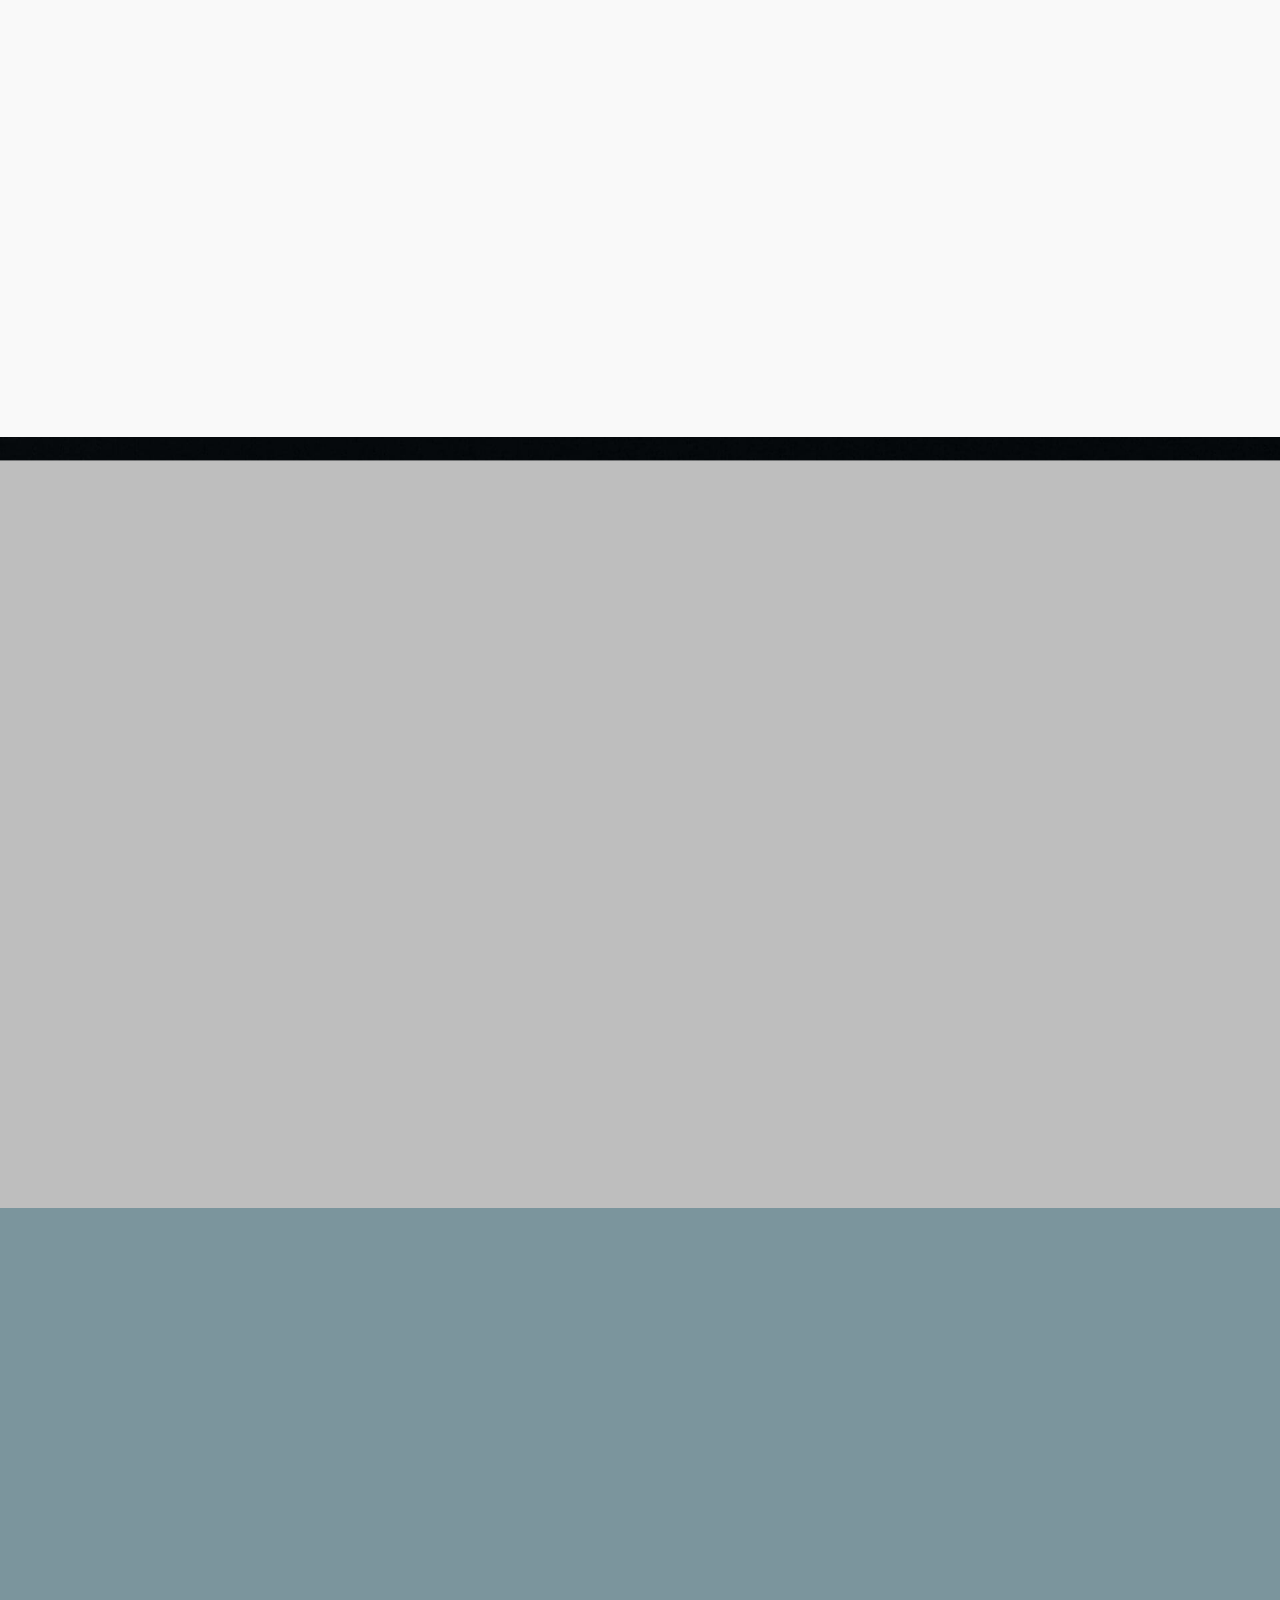
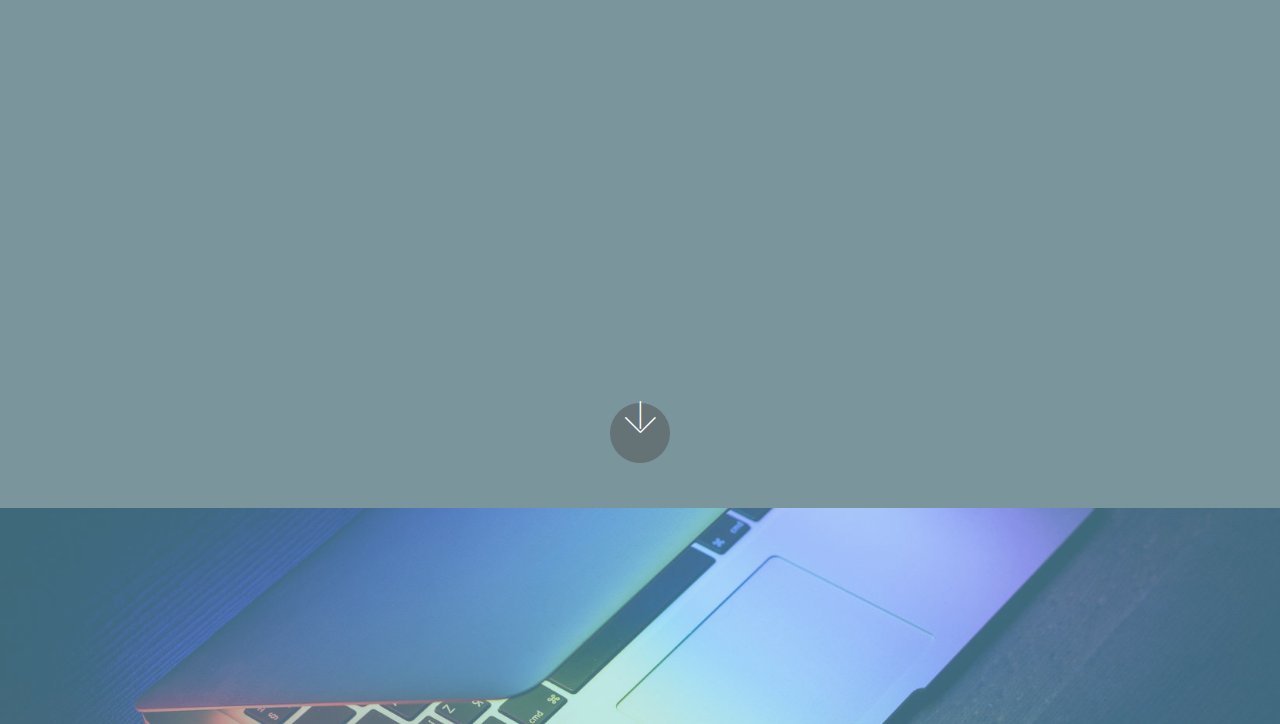
<file: home.html>
<!DOCTYPE html>
<html >
<head>
  <!-- Site made with Mobirise Website Builder v4.7.0, https://mobirise.com -->
  <meta charset="UTF-8">
  <meta http-equiv="X-UA-Compatible" content="IE=edge">
  <meta name="generator" content="Mobirise v4.7.0, mobirise.com">
  <meta name="viewport" content="width=device-width, initial-scale=1, minimum-scale=1">
  <link rel="shortcut icon" href="assets/images/logo228.png" type="image/x-icon">
  <meta name="description" content="">
  <title>Home</title>
  <link rel="stylesheet" href="assets/web/assets/mobirise-icons/mobirise-icons.css">
  <link rel="stylesheet" href="assets/tether/tether.min.css">
  <link rel="stylesheet" href="assets/bootstrap/css/bootstrap.min.css">
  <link rel="stylesheet" href="assets/bootstrap/css/bootstrap-grid.min.css">
  <link rel="stylesheet" href="assets/bootstrap/css/bootstrap-reboot.min.css">
  <link rel="stylesheet" href="assets/animatecss/animate.min.css">
  <link rel="stylesheet" href="assets/socicon/css/styles.css">
  <link rel="stylesheet" href="assets/dropdown/css/style.css">
  <link rel="stylesheet" href="assets/theme/css/style.css">
  <link rel="stylesheet" href="assets/mobirise/css/mbr-additional.css" type="text/css">
  
  
  
</head>
<body>
  <section class="menu cid-qOVWudO5m9" once="menu" id="menu1-m">

    

    <nav class="navbar navbar-expand beta-menu navbar-dropdown align-items-center navbar-fixed-top navbar-toggleable-sm">
        <button class="navbar-toggler navbar-toggler-right" type="button" data-toggle="collapse" data-target="#navbarSupportedContent" aria-controls="navbarSupportedContent" aria-expanded="false" aria-label="Toggle navigation">
            <div class="hamburger">
                <span></span>
                <span></span>
                <span></span>
                <span></span>
            </div>
        </button>
        <div class="menu-logo">
            <div class="navbar-brand">
                <span class="navbar-logo">
                    <a href="https://mobirise.com">
                         <img src="assets/images/logo2.png" alt="Mobirise" style="height: 3.8rem;">
                    </a>
                </span>
                <span class="navbar-caption-wrap"><a class="navbar-caption text-white display-4" href="https://mobirise.com">
                        Marketing &amp; Business</a></span>
            </div>
        </div>
        <div class="collapse navbar-collapse" id="navbarSupportedContent">
            <ul class="navbar-nav nav-dropdown" data-app-modern-menu="true"><li class="nav-item">
                    <a class="nav-link link text-white display-4" href="home.html">
                        <span class="mbri-home mbr-iconfont mbr-iconfont-btn"></span>
                        Home</a>
                </li>
                <li class="nav-item">
                    <a class="nav-link link text-white display-4" href="chisono.html">
                        <span class="mbri-search mbr-iconfont mbr-iconfont-btn"></span>
                        Rigurado a noi
                    </a>
                </li></ul>
            <div class="navbar-buttons mbr-section-btn"><a class="btn btn-sm btn-primary display-4" href="mailto:marta.bassi1980@gmail.com"><span class="mbri-edit2 mbr-iconfont mbr-iconfont-btn"></span>
                    Scrivici &nbsp; &nbsp; &nbsp; &nbsp;</a></div>
        </div>
    </nav>
</section>

<section class="engine"><a href="https://mobirise.ws/n">best website creator app</a></section><section class="header3 cid-qJ5pmEL8XE" id="header3-0">

    

    

    <div class="container">
        <div class="media-container-row">
            <div class="mbr-figure" style="width: 90%;">
                <img src="assets/images/business-3152586-1920-956x690.jpg" alt="Mobirise" title="">
            </div>

            <div class="media-content">
                <h1 class="mbr-section-title mbr-white pb-3 mbr-fonts-style display-2">Trova clienti online per il tuo business!<br></h1>
                
                <div class="mbr-section-text mbr-white pb-3 ">
                    <p class="mbr-text mbr-fonts-style display-5">E' ora di distinuersi dalla massa! Ti spiegheremo come trovare nuovi clienti su misura per te! E se non hai tempo...lo faremo noi a prezzi vantaggiosissimi. Contattaci!&nbsp;</p>
                </div>
                <div class="mbr-section-btn"><a class="btn btn-md btn-info display-4" href="scegliilcorso.html">Scegli il corso</a>
                    <a class="btn btn-md btn-warning display-4" href="chiediunpreventivo.html">Chiedi un preventivo</a></div>
            </div>
        </div>
    </div>

</section>

<section class="mbr-section content6 cid-qOW6P24rbz" id="content6-t">
    
     
    
    <div class="container">
        <div class="media-container-row">
            <div class="col-12 col-md-8">
                <div class="media-container-row">
                    <div class="mbr-figure" style="width: 60%;">
                      <img src="assets/images/marta-436x440.jpg" alt="Mobirise" title="">  
                    </div>
                    <div class="media-content">
                        <div class="mbr-section-text">
                            <p class="mbr-text mb-0 mbr-fonts-style display-7">
                               <strong>Chi sono:</strong>&nbsp;" Mi chiamo Marta Bassi, sono una freelance che ha fatto dei Social Media un eccellente strumento di lavoro. Seguendo sempre corsi di aggiornamento riesco ad implementare il pacchetto clienti personale e aiuto piccoli e medi imprenditori a cercare nuovi clienti , lanciare brand creando apposite campagne marketing, affiancare startup nel processo di immissione nel mercato. <br>La mia Mission è quella di seguire il cliente sia nella fase di progettazione grafica, realizzazione e post vendita. Il cliente deve sempre essere soddisfatto del prodotto e del servizio fornito dall'azienda, con competenza e professionalità".</p>
                        </div>
                    </div>
                </div>
            </div>
        </div>
    </div>
</section>

<section class="mbr-section content7 cid-qOVTfoYx3K" id="content7-h">
          
    

    <div class="container">
        <div class="media-container-row">
            <div class="col-12 col-md-8">
                <div class="media-container-row">
                    <div class="media-content">
                        <div class="mbr-section-text">
                            <p class="mbr-text align-right mb-0 mbr-fonts-style display-7">
                               <strong>Con chi lavoro:&nbsp;</strong>&nbsp;Un Team di professionisti appassionati del settore Web Marketing, mi affianca in ogni processo di studio e valutazione, dalla grafica e creazione loghi, alla realizzazione di siti web responsive per ogni esigenza. Ogni collaboratore è prezioso e indispensabile per me e per i miei clienti.</p>
                        </div>
                    </div>
                    <div class="mbr-figure" style="width: 110%;">
                     <img src="assets/images/paper-3213924-436x275.jpg" alt="Mobirise" title="">  
                    </div>
                </div>
            </div>
        </div>
    </div>
</section>

<section class="mbr-section info1 cid-qOVUKIm1PW" id="info1-k">

    

    
    <div class="container">
        <div class="row justify-content-center content-row">
            <div class="media-container-column title col-12 col-lg-7 col-md-6">
                <h3 class="mbr-section-subtitle align-left mbr-light pb-3 mbr-fonts-style display-5">
                    Tutto quello che ti serve:</h3>
                <h2 class="align-left mbr-bold mbr-fonts-style display-2">CORSI E FORMAZIONE</h2>
            </div>
            <div class="media-container-column col-12 col-lg-3 col-md-4">
                <div class="mbr-section-btn align-right py-4"><a class="btn btn-primary display-4" href="contattaci.html">PER SAPERNE DI PIÙ</a></div>
            </div>
        </div>
    </div>
</section>

<section class="features2 cid-qOVR5kXW65" id="features2-e">

    

    
    
    <div class="container">
        <div class="media-container-row">
            <div class="card p-3 col-12 col-md-6 col-lg-4">
                <div class="card-wrapper">
                    <div class="card-img">
                        <img src="assets/images/mbr-676x451.jpg" alt="Mobirise" title="">
                    </div>
                    <div class="card-box">
                        <h4 class="card-title pb-3 mbr-fonts-style display-7">LinkedIn For Business</h4>
                        <p class="mbr-text mbr-fonts-style display-7">Costruzione e ampliamento del Network: come selezionare i giusti Leads e creare una rete di contatti specifica per il proprio brand, imparare a conoscere gli strumenti promozionali di LinkedIn per acquisire in autonomia nuovi potenziali clienti.</p>
                    </div>
                </div>
            </div>

            <div class="card p-3 col-12 col-md-6 col-lg-4">
                <div class="card-wrapper">
                    <div class="card-img">
                        <img src="assets/images/mbr-1620x1080.jpg" alt="Mobirise" title="">
                    </div>
                    <div class="card-box ">
                        <h4 class="card-title pb-3 mbr-fonts-style display-7">
                            Facebook, Instagram, Twitter</h4>
                        <p class="mbr-text mbr-fonts-style display-7">Formazione e affiancamento per imparare ad usare i principali social media nel posizionare la propria impresa sul web, interagendo con clienti e fornitori in maniera semplice e intuitiva. Supporto per la creazione di campagne AdWords.</p>
                    </div>
                </div>
            </div>

            <div class="card p-3 col-12 col-md-6 col-lg-4">
                <div class="card-wrapper">
                    <div class="card-img">
                        <img src="assets/images/0329.jpg" alt="Mobirise">
                    </div>
                    <div class="card-box">
                        <h4 class="card-title pb-3 mbr-fonts-style display-7">Siti Web</h4>
                        <p class="mbr-text mbr-fonts-style display-7">Progettazione Grafica e Responsive di siti internet Ad Hoc per la tua impresa. Affiancamento e assistenza costante con personale dedicato.</p>
                    </div>
                </div>
            </div>

            
        </div>
    </div>
</section>

<section class="mbr-section form1 cid-qOVRXHWmu8 mbr-parallax-background" id="form1-f">

    

    <div class="mbr-overlay" style="opacity: 0.2; background-color: rgb(0, 0, 0);">
    </div>
    <div class="container">
        <div class="row justify-content-center">
            <div class="title col-12 col-lg-8">
                <h2 class="mbr-section-title align-center pb-3 mbr-fonts-style display-1">Chiedi un preventivo</h2>
                <h3 class="mbr-section-subtitle align-center mbr-light pb-3 mbr-fonts-style display-5">Tratteremo tutti i tuoi dati con rispetto, li useremo solo per fare un preventivo adatto a te, anche a noi non piace lo spam.
                </h3>
            </div>
        </div>
    </div>
    <div class="container">
        <div class="row justify-content-center">
            <div class="media-container-column col-lg-8" data-form-type="formoid">
                    <div data-form-alert="" hidden="">
                        Thanks for filling out the form!
                    </div>
            
                    <form class="mbr-form" action="https://mobirise.com/" method="post" data-form-title="Mobirise Form"><input type="hidden" name="email" data-form-email="true" value="xD6z4oROC4iY0EjN2EKQLakHQ2bxLTAp5Ft2Pk5ozTyzpsS9ky/iKi803BQC3RXucsjERtknKwzRbkKNqYeJes/EHx+r9G7cfBg248W+VuequtlyLuDpDHUlbRTrFLfn" data-form-field="Email">
                        <div class="row row-sm-offset">
                            <div class="col-md-4 multi-horizontal" data-for="name">
                                <div class="form-group">
                                    <label class="form-control-label mbr-fonts-style display-7" for="name-form1-f">Nome</label>
                                    <input type="text" class="form-control" name="name" data-form-field="Name" required="" id="name-form1-f">
                                </div>
                            </div>
                            <div class="col-md-4 multi-horizontal" data-for="email">
                                <div class="form-group">
                                    <label class="form-control-label mbr-fonts-style display-7" for="email-form1-f">Email</label>
                                    <input type="email" class="form-control" name="email" data-form-field="Email" required="" id="email-form1-f">
                                </div>
                            </div>
                            <div class="col-md-4 multi-horizontal" data-for="phone">
                                <div class="form-group">
                                    <label class="form-control-label mbr-fonts-style display-7" for="phone-form1-f">Telefono</label>
                                    <input type="tel" class="form-control" name="phone" data-form-field="Phone" id="phone-form1-f">
                                </div>
                            </div>
                        </div>
                        <div class="form-group" data-for="message">
                            <label class="form-control-label mbr-fonts-style display-7" for="message-form1-f">Message</label>
                            <textarea type="text" class="form-control" name="message" rows="7" data-form-field="Message" id="message-form1-f"></textarea>
                        </div>
            
                        <span class="input-group-btn"><button href="" type="submit" class="btn btn-form btn-secondary display-4">INVIA</button></span>
                    </form>
            </div>
        </div>
    </div>
</section>

<section class="cid-qOVTNKGeQZ mbr-fullscreen mbr-parallax-background" id="header15-i">

    

    <div class="mbr-overlay" style="opacity: 0.5; background-color: rgb(7, 59, 76);"></div>

    <div class="container align-right">
<div class="row">
    <div class="mbr-white col-lg-8 col-md-7 content-container">
        <h1 class="mbr-section-title mbr-bold pb-3 mbr-fonts-style display-1">DOVE SIAMO:</h1>
        <p class="mbr-text pb-3 mbr-fonts-style display-5">Ci puoi trovare a Monza e in centro a Milano. Possiamo offrirti una consulenza gratuita per capire bene le tue esigenze e seguirti al meglio. Ricordati che la differenza non la fà il prezzo, ma il servizio. Non ti lasceremo mai solo e sarai continuamente aggiornato e supportato dal nostro team.</p>
    </div>
    <div class="col-lg-4 col-md-5">
    <div class="form-container">
        <div class="media-container-column" data-form-type="formoid">
            <div data-form-alert="" hidden="" class="align-center">Grazie per averci scritto! Ti risponderemo a breve!</div>
            <form class="mbr-form" action="https://mobirise.com/" method="post" data-form-title="Mobirise Form"><input type="hidden" name="email" data-form-email="true" value="M5iUm1MQH55QGFO6gfP2VY+hoo0HavIZk5MO/6KFryaZnh2//fSsbu9NWeDtm7s4ZYDctjXL/PrpWgudnDVNZ7ZE+ipq/cqQGV2/gsYIrJ5BEwST7nfjuyQkhAs/t3++" data-form-field="Email">
                <div data-for="name">
                    <div class="form-group">
                        <input type="text" class="form-control px-3" name="name" data-form-field="Name" placeholder="Nome" required="" id="name-header15-i">
                    </div>
                </div>
                <div data-for="email">
                    <div class="form-group">
                        <input type="email" class="form-control px-3" name="email" data-form-field="Email" placeholder="Email" required="" id="email-header15-i">
                    </div>
                </div>
                <div data-for="phone">
                    <div class="form-group">
                        <input type="tel" class="form-control px-3" name="phone" data-form-field="Phone" placeholder="Telefono" id="phone-header15-i">
                    </div>
                </div>
                <div class="form-group" data-for="message">
                    <textarea type="text" class="form-control px-3" name="message" rows="7" placeholder="Message" data-form-field="Message" id="message-header15-i"></textarea>
                </div>
                <span class="input-group-btn"><button href="" type="submit" class="btn btn-secondary btn-form display-4">Invia Form</button></span>
            </form>
        </div>
    </div>
    </div>
</div>
    </div>
    <div class="mbr-arrow hidden-sm-down" aria-hidden="true">
        <a href="#next">
            <i class="mbri-down mbr-iconfont"></i>
        </a>
    </div>
</section>

<section class="cid-qOTLkMsGFk" id="social-buttons2-b">

    

    <div class="mbr-overlay" style="opacity: 0.5; background-color: rgb(124, 209, 246);">
    </div>

    <div class="container">
        <div class="media-container-row">
            <div class="col-md-8 align-center">
                <h2 class="pb-3 mbr-fonts-style display-5">
                    SEGUICI!
                </h2>
                <div class="social-list pl-0 mb-0">
                    <a href="https://twitter.com/MartaBassi1980" target="_blank">
                        <span class="px-2 mbr-iconfont mbr-iconfont-social socicon-twitter socicon" style="color: rgb(255, 51, 102);"></span>
                    </a>
                    <a href="https://www.facebook.com/mbcorsieconsulenza" target="_blank">
                        <span class="px-2 mbr-iconfont mbr-iconfont-social socicon-facebook socicon" style="color: rgb(255, 51, 102);"></span>
                    </a>
                    <a href="https://instagram.com/martabassibusiness" target="_blank">
                        <span class="px-2 mbr-iconfont mbr-iconfont-social socicon-instagram socicon" style="color: rgb(255, 51, 102);"></span>
                    </a>
                    <a href="https://www.youtube.com/c/mobirise" target="_blank">
                        
                    </a>
                    <a href="https://plus.google.com/u/0/+Mobirise" target="_blank">
                        
                    </a>
                    <a href="https://www.behance.net/Mobirise" target="_blank">
                        
                    </a>
                </div>
            </div>
        </div>
    </div>
</section>


  <script src="assets/web/assets/jquery/jquery.min.js"></script>
  <script src="assets/popper/popper.min.js"></script>
  <script src="assets/tether/tether.min.js"></script>
  <script src="assets/bootstrap/js/bootstrap.min.js"></script>
  <script src="assets/smoothscroll/smooth-scroll.js"></script>
  <script src="assets/cookies-alert-plugin/cookies-alert-core.js"></script>
  <script src="assets/cookies-alert-plugin/cookies-alert-script.js"></script>
  <script src="assets/parallax/jarallax.min.js"></script>
  <script src="assets/sociallikes/social-likes.js"></script>
  <script src="assets/dropdown/js/script.min.js"></script>
  <script src="assets/touchswipe/jquery.touch-swipe.min.js"></script>
  <script src="assets/viewportchecker/jquery.viewportchecker.js"></script>
  <script src="assets/theme/js/script.js"></script>
  <script src="assets/formoid/formoid.min.js"></script>
  
  
 <div id="scrollToTop" class="scrollToTop mbr-arrow-up"><a style="text-align: center;"><i></i></a></div>
    <input name="animation" type="hidden">
  <input name="cookieData" type="hidden" data-cookie-text="We use cookies to give you the best experience. Read our <a href='privacy.html'>cookie policy</a>.">
  </body>
</html>
</file>
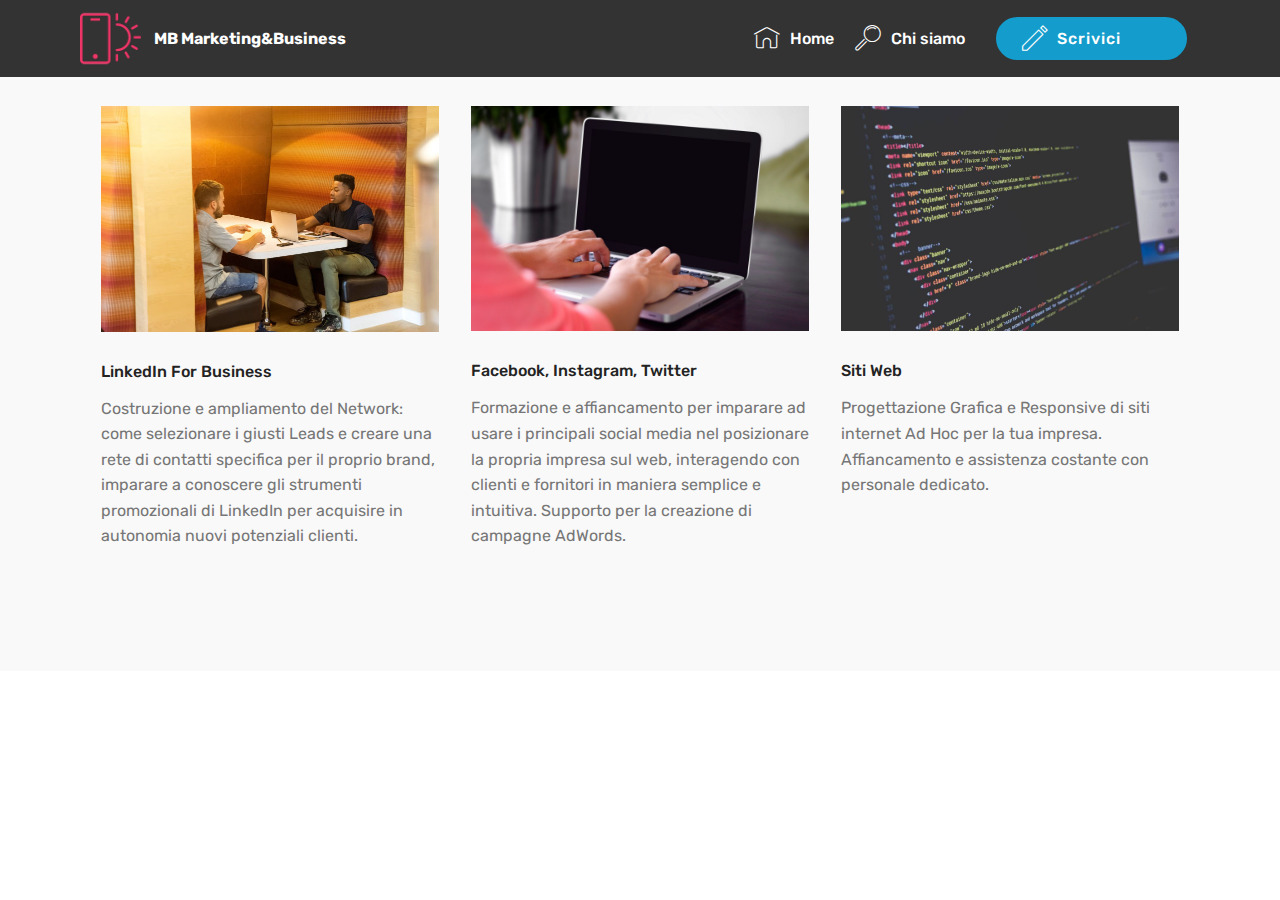
<file: scegliilcorso.html>
<!DOCTYPE html>
<html >
<head>
  <!-- Site made with Mobirise Website Builder v4.7.0, https://mobirise.com -->
  <meta charset="UTF-8">
  <meta http-equiv="X-UA-Compatible" content="IE=edge">
  <meta name="generator" content="Mobirise v4.7.0, mobirise.com">
  <meta name="viewport" content="width=device-width, initial-scale=1, minimum-scale=1">
  <link rel="shortcut icon" href="assets/images/logo2.png" type="image/x-icon">
  <meta name="description" content="Site Creator Description">
  <title>scegli il corso</title>
  <link rel="stylesheet" href="assets/web/assets/mobirise-icons/mobirise-icons.css">
  <link rel="stylesheet" href="assets/tether/tether.min.css">
  <link rel="stylesheet" href="assets/bootstrap/css/bootstrap.min.css">
  <link rel="stylesheet" href="assets/bootstrap/css/bootstrap-grid.min.css">
  <link rel="stylesheet" href="assets/bootstrap/css/bootstrap-reboot.min.css">
  <link rel="stylesheet" href="assets/animatecss/animate.min.css">
  <link rel="stylesheet" href="assets/dropdown/css/style.css">
  <link rel="stylesheet" href="assets/theme/css/style.css">
  <link rel="stylesheet" href="assets/mobirise/css/mbr-additional.css" type="text/css">
  
  
  
</head>
<body>
  <section class="menu cid-qOW1tg85xG" once="menu" id="menu1-q">

    

    <nav class="navbar navbar-expand beta-menu navbar-dropdown align-items-center navbar-fixed-top navbar-toggleable-sm">
        <button class="navbar-toggler navbar-toggler-right" type="button" data-toggle="collapse" data-target="#navbarSupportedContent" aria-controls="navbarSupportedContent" aria-expanded="false" aria-label="Toggle navigation">
            <div class="hamburger">
                <span></span>
                <span></span>
                <span></span>
                <span></span>
            </div>
        </button>
        <div class="menu-logo">
            <div class="navbar-brand">
                <span class="navbar-logo">
                    
                         <img src="assets/images/logo2.png" alt="" title="" style="height: 3.8rem;">
                    
                </span>
                <span class="navbar-caption-wrap"><a class="navbar-caption text-white display-4" href="https://mobirise.com">
                        MB Marketing&amp;Business
                    </a></span>
            </div>
        </div>
        <div class="collapse navbar-collapse" id="navbarSupportedContent">
            <ul class="navbar-nav nav-dropdown" data-app-modern-menu="true"><li class="nav-item">
                    <a class="nav-link link text-white display-4" href="home.html">
                        <span class="mbri-home mbr-iconfont mbr-iconfont-btn"></span>
                        Home</a>
                </li>
                <li class="nav-item">
                    <a class="nav-link link text-white display-4" href="chisono.html#content6-c">
                        <span class="mbri-search mbr-iconfont mbr-iconfont-btn"></span>Chi siamo &nbsp;</a>
                </li></ul>
            <div class="navbar-buttons mbr-section-btn"><a class="btn btn-sm btn-primary display-4" href="home.html#form1-f"><span class="mbri-edit2 mbr-iconfont mbr-iconfont-btn"></span>
                    Scrivici &nbsp; &nbsp; &nbsp; &nbsp;</a></div>
        </div>
    </nav>
</section>

<section class="engine"><a href="https://mobirise.ws/a">best website builder</a></section><section class="features2 cid-qOTCWSHnXb" id="features2-a">

    

    
    
    <div class="container">
        <div class="media-container-row">
            <div class="card p-3 col-12 col-md-6 col-lg-4">
                <div class="card-wrapper">
                    <div class="card-img">
                        <img src="assets/images/mbr-676x451.jpg" alt="Mobirise" title="">
                    </div>
                    <div class="card-box">
                        <h4 class="card-title pb-3 mbr-fonts-style display-7">LinkedIn For Business</h4>
                        <p class="mbr-text mbr-fonts-style display-7">Costruzione e ampliamento del Network: come selezionare i giusti Leads e creare una rete di contatti specifica per il proprio brand, imparare a conoscere gli strumenti promozionali di LinkedIn per acquisire in autonomia nuovi potenziali clienti.</p>
                    </div>
                </div>
            </div>

            <div class="card p-3 col-12 col-md-6 col-lg-4">
                <div class="card-wrapper">
                    <div class="card-img">
                        <img src="assets/images/mbr-1620x1080.jpg" alt="Mobirise" title="">
                    </div>
                    <div class="card-box ">
                        <h4 class="card-title pb-3 mbr-fonts-style display-7">
                            Facebook, Instagram, Twitter</h4>
                        <p class="mbr-text mbr-fonts-style display-7">Formazione e affiancamento per imparare ad usare i principali social media nel posizionare la propria impresa sul web, interagendo con clienti e fornitori in maniera semplice e intuitiva. Supporto per la creazione di campagne AdWords.</p>
                    </div>
                </div>
            </div>

            <div class="card p-3 col-12 col-md-6 col-lg-4">
                <div class="card-wrapper">
                    <div class="card-img">
                        <img src="assets/images/03.jpg" alt="Mobirise">
                    </div>
                    <div class="card-box">
                        <h4 class="card-title pb-3 mbr-fonts-style display-7">Siti Web</h4>
                        <p class="mbr-text mbr-fonts-style display-7">Progettazione Grafica e Responsive di siti internet Ad Hoc per la tua impresa. Affiancamento e assistenza costante con personale dedicato.</p>
                    </div>
                </div>
            </div>

            
        </div>
    </div>
</section>


  <script src="assets/web/assets/jquery/jquery.min.js"></script>
  <script src="assets/popper/popper.min.js"></script>
  <script src="assets/tether/tether.min.js"></script>
  <script src="assets/bootstrap/js/bootstrap.min.js"></script>
  <script src="assets/smoothscroll/smooth-scroll.js"></script>
  <script src="assets/viewportchecker/jquery.viewportchecker.js"></script>
  <script src="assets/dropdown/js/script.min.js"></script>
  <script src="assets/touchswipe/jquery.touch-swipe.min.js"></script>
  <script src="assets/cookies-alert-plugin/cookies-alert-core.js"></script>
  <script src="assets/cookies-alert-plugin/cookies-alert-script.js"></script>
  <script src="assets/theme/js/script.js"></script>
  
  
  <input name="animation" type="hidden">
  <input name="cookieData" type="hidden" data-cookie-text="We use cookies to give you the best experience. Read our <a href='privacy.html'>cookie policy</a>.">
  </body>
</html>
</file>
<file: assets/web/assets/mobirise-icons/mobirise-icons.css>
@font-face {
  font-family: 'MobiriseIcons';
  src:  url('mobirise-icons.eot?spat4u');
  src:  url('mobirise-icons.eot?spat4u#iefix') format('embedded-opentype'),
    url('mobirise-icons.ttf?spat4u') format('truetype'),
    url('mobirise-icons.woff?spat4u') format('woff'),
    url('mobirise-icons.svg?spat4u#MobiriseIcons') format('svg');
  font-weight: normal;
  font-style: normal;
}

[class^="mbri-"], [class*=" mbri-"] {
  /* use !important to prevent issues with browser extensions that change fonts */
  font-family: MobiriseIcons !important;
  speak: none;
  font-style: normal;
  font-weight: normal;
  font-variant: normal;
  text-transform: none;
  line-height: 1;

  /* Better Font Rendering =========== */
  -webkit-font-smoothing: antialiased;
  -moz-osx-font-smoothing: grayscale;
}

.mbri-add-submenu:before {
  content: "\e900";
}
.mbri-alert:before {
  content: "\e901";
}
.mbri-align-center:before {
  content: "\e902";
}
.mbri-align-justify:before {
  content: "\e903";
}
.mbri-align-left:before {
  content: "\e904";
}
.mbri-align-right:before {
  content: "\e905";
}
.mbri-android:before {
  content: "\e906";
}
.mbri-apple:before {
  content: "\e907";
}
.mbri-arrow-down:before {
  content: "\e908";
}
.mbri-arrow-next:before {
  content: "\e909";
}
.mbri-arrow-prev:before {
  content: "\e90a";
}
.mbri-arrow-up:before {
  content: "\e90b";
}
.mbri-bold:before {
  content: "\e90c";
}
.mbri-bookmark:before {
  content: "\e90d";
}
.mbri-bootstrap:before {
  content: "\e90e";
}
.mbri-briefcase:before {
  content: "\e90f";
}
.mbri-browse:before {
  content: "\e910";
}
.mbri-bulleted-list:before {
  content: "\e911";
}
.mbri-calendar:before {
  content: "\e912";
}
.mbri-camera:before {
  content: "\e913";
}
.mbri-cart-add:before {
  content: "\e914";
}
.mbri-cart-full:before {
  content: "\e915";
}
.mbri-cash:before {
  content: "\e916";
}
.mbri-change-style:before {
  content: "\e917";
}
.mbri-chat:before {
  content: "\e918";
}
.mbri-clock:before {
  content: "\e919";
}
.mbri-close:before {
  content: "\e91a";
}
.mbri-cloud:before {
  content: "\e91b";
}
.mbri-code:before {
  content: "\e91c";
}
.mbri-contact-form:before {
  content: "\e91d";
}
.mbri-credit-card:before {
  content: "\e91e";
}
.mbri-cursor-click:before {
  content: "\e91f";
}
.mbri-cust-feedback:before {
  content: "\e920";
}
.mbri-database:before {
  content: "\e921";
}
.mbri-delivery:before {
  content: "\e922";
}
.mbri-desktop:before {
  content: "\e923";
}
.mbri-devices:before {
  content: "\e924";
}
.mbri-down:before {
  content: "\e925";
}
.mbri-download:before {
  content: "\e989";
}
.mbri-drag-n-drop:before {
  content: "\e927";
}
.mbri-drag-n-drop2:before {
  content: "\e928";
}
.mbri-edit:before {
  content: "\e929";
}
.mbri-edit2:before {
  content: "\e92a";
}
.mbri-error:before {
  content: "\e92b";
}
.mbri-extension:before {
  content: "\e92c";
}
.mbri-features:before {
  content: "\e92d";
}
.mbri-file:before {
  content: "\e92e";
}
.mbri-flag:before {
  content: "\e92f";
}
.mbri-folder:before {
  content: "\e930";
}
.mbri-gift:before {
  content: "\e931";
}
.mbri-github:before {
  content: "\e932";
}
.mbri-globe:before {
  content: "\e933";
}
.mbri-globe-2:before {
  content: "\e934";
}
.mbri-growing-chart:before {
  content: "\e935";
}
.mbri-hearth:before {
  content: "\e936";
}
.mbri-help:before {
  content: "\e937";
}
.mbri-home:before {
  content: "\e938";
}
.mbri-hot-cup:before {
  content: "\e939";
}
.mbri-idea:before {
  content: "\e93a";
}
.mbri-image-gallery:before {
  content: "\e93b";
}
.mbri-image-slider:before {
  content: "\e93c";
}
.mbri-info:before {
  content: "\e93d";
}
.mbri-italic:before {
  content: "\e93e";
}
.mbri-key:before {
  content: "\e93f";
}
.mbri-laptop:before {
  content: "\e940";
}
.mbri-layers:before {
  content: "\e941";
}
.mbri-left-right:before {
  content: "\e942";
}
.mbri-left:before {
  content: "\e943";
}
.mbri-letter:before {
  content: "\e944";
}
.mbri-like:before {
  content: "\e945";
}
.mbri-link:before {
  content: "\e946";
}
.mbri-lock:before {
  content: "\e947";
}
.mbri-login:before {
  content: "\e948";
}
.mbri-logout:before {
  content: "\e949";
}
.mbri-magic-stick:before {
  content: "\e94a";
}
.mbri-map-pin:before {
  content: "\e94b";
}
.mbri-menu:before {
  content: "\e94c";
}
.mbri-mobile:before {
  content: "\e94d";
}
.mbri-mobile2:before {
  content: "\e94e";
}
.mbri-mobirise:before {
  content: "\e94f";
}
.mbri-more-horizontal:before {
  content: "\e950";
}
.mbri-more-vertical:before {
  content: "\e951";
}
.mbri-music:before {
  content: "\e952";
}
.mbri-new-file:before {
  content: "\e953";
}
.mbri-numbered-list:before {
  content: "\e954";
}
.mbri-opened-folder:before {
  content: "\e955";
}
.mbri-pages:before {
  content: "\e956";
}
.mbri-paper-plane:before {
  content: "\e957";
}
.mbri-paperclip:before {
  content: "\e958";
}
.mbri-photo:before {
  content: "\e959";
}
.mbri-photos:before {
  content: "\e95a";
}
.mbri-pin:before {
  content: "\e95b";
}
.mbri-play:before {
  content: "\e95c";
}
.mbri-plus:before {
  content: "\e95d";
}
.mbri-preview:before {
  content: "\e95e";
}
.mbri-print:before {
  content: "\e95f";
}
.mbri-protect:before {
  content: "\e960";
}
.mbri-question:before {
  content: "\e961";
}
.mbri-quote-left:before {
  content: "\e962";
}
.mbri-quote-right:before {
  content: "\e963";
}
.mbri-refresh:before {
  content: "\e964";
}
.mbri-responsive:before {
  content: "\e965";
}
.mbri-right:before {
  content: "\e966";
}
.mbri-rocket:before {
  content: "\e967";
}
.mbri-sad-face:before {
  content: "\e968";
}
.mbri-sale:before {
  content: "\e969";
}
.mbri-save:before {
  content: "\e96a";
}
.mbri-search:before {
  content: "\e96b";
}
.mbri-setting:before {
  content: "\e96c";
}
.mbri-setting2:before {
  content: "\e96d";
}
.mbri-setting3:before {
  content: "\e96e";
}
.mbri-share:before {
  content: "\e96f";
}
.mbri-shopping-bag:before {
  content: "\e970";
}
.mbri-shopping-basket:before {
  content: "\e971";
}
.mbri-shopping-cart:before {
  content: "\e972";
}
.mbri-sites:before {
  content: "\e973";
}
.mbri-smile-face:before {
  content: "\e974";
}
.mbri-speed:before {
  content: "\e975";
}
.mbri-star:before {
  content: "\e976";
}
.mbri-success:before {
  content: "\e977";
}
.mbri-sun:before {
  content: "\e978";
}
.mbri-sun2:before {
  content: "\e979";
}
.mbri-tablet:before {
  content: "\e97a";
}
.mbri-tablet-vertical:before {
  content: "\e97b";
}
.mbri-target:before {
  content: "\e97c";
}
.mbri-timer:before {
  content: "\e97d";
}
.mbri-to-ftp:before {
  content: "\e97e";
}
.mbri-to-local-drive:before {
  content: "\e97f";
}
.mbri-touch-swipe:before {
  content: "\e980";
}
.mbri-touch:before {
  content: "\e981";
}
.mbri-trash:before {
  content: "\e982";
}
.mbri-underline:before {
  content: "\e983";
}
.mbri-unlink:before {
  content: "\e984";
}
.mbri-unlock:before {
  content: "\e985";
}
.mbri-up-down:before {
  content: "\e986";
}
.mbri-up:before {
  content: "\e987";
}
.mbri-update:before {
  content: "\e988";
}
.mbri-upload:before {
 content: "\e926"; 
}
.mbri-user:before {
  content: "\e98a";
}
.mbri-user2:before {
  content: "\e98b";
}
.mbri-users:before {
  content: "\e98c";
}
.mbri-video:before {
  content: "\e98d";
}
.mbri-video-play:before {
  content: "\e98e";
}
.mbri-watch:before {
  content: "\e98f";
}
.mbri-website-theme:before {
  content: "\e990";
}
.mbri-wifi:before {
  content: "\e991";
}
.mbri-windows:before {
  content: "\e992";
}
.mbri-zoom-out:before {
  content: "\e993";
}
.mbri-redo:before {
  content: "\e994";
}
.mbri-undo:before {
  content: "\e995";
}
</file>
<file: assets/socicon/css/styles.css>
@charset "UTF-8";

@font-face {
  font-family: "socicon";
  src:url("../fonts/socicon.eot");
  src:url("../fonts/socicon.eot?#iefix") format("embedded-opentype"),
    url("../fonts/socicon.woff") format("woff"),
    url("../fonts/socicon.ttf") format("truetype"),
    url("../fonts/socicon.svg#socicon") format("svg");
  font-weight: normal;
  font-style: normal;

}

[data-icon]:before {
  font-family: "socicon" !important;
  content: attr(data-icon);
  font-style: normal !important;
  font-weight: normal !important;
  font-variant: normal !important;
  text-transform: none !important;
  speak: none;
  line-height: 1;
  -webkit-font-smoothing: antialiased;
  -moz-osx-font-smoothing: grayscale;
}

[class^="socicon-"]:before,
[class*=" socicon-"]:before {
  font-family: "socicon" !important;
  font-style: normal !important;
  font-weight: normal !important;
  font-variant: normal !important;
  text-transform: none !important;
  speak: none;
  line-height: 1;
  -webkit-font-smoothing: antialiased;
  -moz-osx-font-smoothing: grayscale;
}

.socicon-modelmayhem:before {
  content: "\e000";
}
.socicon-mixcloud:before {
  content: "\e001";
}
.socicon-drupal:before {
  content: "\e002";
}
.socicon-swarm:before {
  content: "\e003";
}
.socicon-istock:before {
  content: "\e004";
}
.socicon-yammer:before {
  content: "\e005";
}
.socicon-ello:before {
  content: "\e006";
}
.socicon-stackoverflow:before {
  content: "\e007";
}
.socicon-persona:before {
  content: "\e008";
}
.socicon-triplej:before {
  content: "\e009";
}
.socicon-houzz:before {
  content: "\e00a";
}
.socicon-rss:before {
  content: "\e00b";
}
.socicon-paypal:before {
  content: "\e00c";
}
.socicon-odnoklassniki:before {
  content: "\e00d";
}
.socicon-airbnb:before {
  content: "\e00e";
}
.socicon-periscope:before {
  content: "\e00f";
}
.socicon-outlook:before {
  content: "\e010";
}
.socicon-coderwall:before {
  content: "\e011";
}
.socicon-tripadvisor:before {
  content: "\e012";
}
.socicon-appnet:before {
  content: "\e013";
}
.socicon-goodreads:before {
  content: "\e014";
}
.socicon-tripit:before {
  content: "\e015";
}
.socicon-lanyrd:before {
  content: "\e016";
}
.socicon-slideshare:before {
  content: "\e017";
}
.socicon-buffer:before {
  content: "\e018";
}
.socicon-disqus:before {
  content: "\e019";
}
.socicon-vkontakte:before {
  content: "\e01a";
}
.socicon-whatsapp:before {
  content: "\e01b";
}
.socicon-patreon:before {
  content: "\e01c";
}
.socicon-storehouse:before {
  content: "\e01d";
}
.socicon-pocket:before {
  content: "\e01e";
}
.socicon-mail:before {
  content: "\e01f";
}
.socicon-blogger:before {
  content: "\e020";
}
.socicon-technorati:before {
  content: "\e021";
}
.socicon-reddit:before {
  content: "\e022";
}
.socicon-dribbble:before {
  content: "\e023";
}
.socicon-stumbleupon:before {
  content: "\e024";
}
.socicon-digg:before {
  content: "\e025";
}
.socicon-envato:before {
  content: "\e026";
}
.socicon-behance:before {
  content: "\e027";
}
.socicon-delicious:before {
  content: "\e028";
}
.socicon-deviantart:before {
  content: "\e029";
}
.socicon-forrst:before {
  content: "\e02a";
}
.socicon-play:before {
  content: "\e02b";
}
.socicon-zerply:before {
  content: "\e02c";
}
.socicon-wikipedia:before {
  content: "\e02d";
}
.socicon-apple:before {
  content: "\e02e";
}
.socicon-flattr:before {
  content: "\e02f";
}
.socicon-github:before {
  content: "\e030";
}
.socicon-renren:before {
  content: "\e031";
}
.socicon-friendfeed:before {
  content: "\e032";
}
.socicon-newsvine:before {
  content: "\e033";
}
.socicon-identica:before {
  content: "\e034";
}
.socicon-bebo:before {
  content: "\e035";
}
.socicon-zynga:before {
  content: "\e036";
}
.socicon-steam:before {
  content: "\e037";
}
.socicon-xbox:before {
  content: "\e038";
}
.socicon-windows:before {
  content: "\e039";
}
.socicon-qq:before {
  content: "\e03a";
}
.socicon-douban:before {
  content: "\e03b";
}
.socicon-meetup:before {
  content: "\e03c";
}
.socicon-playstation:before {
  content: "\e03d";
}
.socicon-android:before {
  content: "\e03e";
}
.socicon-snapchat:before {
  content: "\e03f";
}
.socicon-twitter:before {
  content: "\e040";
}
.socicon-facebook:before {
  content: "\e041";
}
.socicon-googleplus:before {
  content: "\e042";
}
.socicon-pinterest:before {
  content: "\e043";
}
.socicon-foursquare:before {
  content: "\e044";
}
.socicon-yahoo:before {
  content: "\e045";
}
.socicon-skype:before {
  content: "\e046";
}
.socicon-yelp:before {
  content: "\e047";
}
.socicon-feedburner:before {
  content: "\e048";
}
.socicon-linkedin:before {
  content: "\e049";
}
.socicon-viadeo:before {
  content: "\e04a";
}
.socicon-xing:before {
  content: "\e04b";
}
.socicon-myspace:before {
  content: "\e04c";
}
.socicon-soundcloud:before {
  content: "\e04d";
}
.socicon-spotify:before {
  content: "\e04e";
}
.socicon-grooveshark:before {
  content: "\e04f";
}
.socicon-lastfm:before {
  content: "\e050";
}
.socicon-youtube:before {
  content: "\e051";
}
.socicon-vimeo:before {
  content: "\e052";
}
.socicon-dailymotion:before {
  content: "\e053";
}
.socicon-vine:before {
  content: "\e054";
}
.socicon-flickr:before {
  content: "\e055";
}
.socicon-500px:before {
  content: "\e056";
}
.socicon-wordpress:before {
  content: "\e058";
}
.socicon-tumblr:before {
  content: "\e059";
}
.socicon-twitch:before {
  content: "\e05a";
}
.socicon-8tracks:before {
  content: "\e05b";
}
.socicon-amazon:before {
  content: "\e05c";
}
.socicon-icq:before {
  content: "\e05d";
}
.socicon-smugmug:before {
  content: "\e05e";
}
.socicon-ravelry:before {
  content: "\e05f";
}
.socicon-weibo:before {
  content: "\e060";
}
.socicon-baidu:before {
  content: "\e061";
}
.socicon-angellist:before {
  content: "\e062";
}
.socicon-ebay:before {
  content: "\e063";
}
.socicon-imdb:before {
  content: "\e064";
}
.socicon-stayfriends:before {
  content: "\e065";
}
.socicon-residentadvisor:before {
  content: "\e066";
}
.socicon-google:before {
  content: "\e067";
}
.socicon-yandex:before {
  content: "\e068";
}
.socicon-sharethis:before {
  content: "\e069";
}
.socicon-bandcamp:before {
  content: "\e06a";
}
.socicon-itunes:before {
  content: "\e06b";
}
.socicon-deezer:before {
  content: "\e06c";
}
.socicon-telegram:before {
  content: "\e06e";
}
.socicon-openid:before {
  content: "\e06f";
}
.socicon-amplement:before {
  content: "\e070";
}
.socicon-viber:before {
  content: "\e071";
}
.socicon-zomato:before {
  content: "\e072";
}
.socicon-draugiem:before {
  content: "\e074";
}
.socicon-endomodo:before {
  content: "\e075";
}
.socicon-filmweb:before {
  content: "\e076";
}
.socicon-stackexchange:before {
  content: "\e077";
}
.socicon-wykop:before {
  content: "\e078";
}
.socicon-teamspeak:before {
  content: "\e079";
}
.socicon-teamviewer:before {
  content: "\e07a";
}
.socicon-ventrilo:before {
  content: "\e07b";
}
.socicon-younow:before {
  content: "\e07c";
}
.socicon-raidcall:before {
  content: "\e07d";
}
.socicon-mumble:before {
  content: "\e07e";
}
.socicon-medium:before {
  content: "\e06d";
}
.socicon-bebee:before {
  content: "\e07f";
}
.socicon-hitbox:before {
  content: "\e080";
}
.socicon-reverbnation:before {
  content: "\e081";
}
.socicon-formulr:before {
  content: "\e082";
}
.socicon-instagram:before {
  content: "\e057";
}
.socicon-battlenet:before {
  content: "\e083";
}
.socicon-chrome:before {
  content: "\e084";
}
.socicon-discord:before {
  content: "\e086";
}
.socicon-issuu:before {
  content: "\e087";
}
.socicon-macos:before {
  content: "\e088";
}
.socicon-firefox:before {
  content: "\e089";
}
.socicon-opera:before {
  content: "\e08d";
}
.socicon-keybase:before {
  content: "\e090";
}
.socicon-alliance:before {
  content: "\e091";
}
.socicon-livejournal:before {
  content: "\e092";
}
.socicon-googlephotos:before {
  content: "\e093";
}
.socicon-horde:before {
  content: "\e094";
}
.socicon-etsy:before {
  content: "\e095";
}
.socicon-zapier:before {
  content: "\e096";
}
.socicon-google-scholar:before {
  content: "\e097";
}
.socicon-researchgate:before {
  content: "\e098";
}
.socicon-wechat:before {
  content: "\e099";
}
.socicon-strava:before {
  content: "\e09a";
}
.socicon-line:before {
  content: "\e09b";
}
.socicon-lyft:before {
  content: "\e09c";
}
.socicon-uber:before {
  content: "\e09d";
}
.socicon-songkick:before {
  content: "\e09e";
}
.socicon-viewbug:before {
  content: "\e09f";
}
.socicon-googlegroups:before {
  content: "\e0a0";
}
.socicon-quora:before {
  content: "\e073";
}
.socicon-diablo:before {
  content: "\e085";
}
.socicon-blizzard:before {
  content: "\e0a1";
}
.socicon-hearthstone:before {
  content: "\e08b";
}
.socicon-heroes:before {
  content: "\e08a";
}
.socicon-overwatch:before {
  content: "\e08c";
}
.socicon-warcraft:before {
  content: "\e08e";
}
.socicon-starcraft:before {
  content: "\e08f";
}
.socicon-beam:before {
  content: "\e0a2";
}
.socicon-curse:before {
  content: "\e0a3";
}
.socicon-player:before {
  content: "\e0a4";
}
.socicon-streamjar:before {
  content: "\e0a5";
}
.socicon-nintendo:before {
  content: "\e0a6";
}
.socicon-hellocoton:before {
  content: "\e0a7";
}
</file>
<file: assets/dropdown/css/style.css>
.navbar-dropdown {
  left: 0;
  padding: 0;
  position: absolute;
  right: 0;
  top: 0;
  transition: all 0.45s ease;
  z-index: 1030;
  background: #282828; }
  .navbar-dropdown .navbar-logo {
    margin-right: 0.8rem;
    transition: margin 0.3s ease-in-out;
    vertical-align: middle; }
    .navbar-dropdown .navbar-logo img {
      height: 3.125rem;
      transition: all 0.3s ease-in-out; }
    .navbar-dropdown .navbar-logo.mbr-iconfont {
      font-size: 3.125rem;
      line-height: 3.125rem; }
  .navbar-dropdown .navbar-caption {
    font-weight: 700;
    white-space: normal;
    vertical-align: -4px;
    line-height: 3.125rem !important; }
    .navbar-dropdown .navbar-caption, .navbar-dropdown .navbar-caption:hover {
      color: inherit;
      text-decoration: none; }
  .navbar-dropdown .mbr-iconfont + .navbar-caption {
    vertical-align: -1px; }
  .navbar-dropdown.navbar-fixed-top {
    position: fixed; }
  .navbar-dropdown .navbar-brand span {
    vertical-align: -4px; }
  .navbar-dropdown.bg-color.transparent {
    background: none; }
  .navbar-dropdown.navbar-short .navbar-brand {
    padding: 0.625rem 0; }
    .navbar-dropdown.navbar-short .navbar-brand span {
      vertical-align: -1px; }
  .navbar-dropdown.navbar-short .navbar-caption {
    line-height: 2.375rem !important;
    vertical-align: -2px; }
  .navbar-dropdown.navbar-short .navbar-logo {
    margin-right: 0.5rem; }
    .navbar-dropdown.navbar-short .navbar-logo img {
      height: 2.375rem; }
    .navbar-dropdown.navbar-short .navbar-logo.mbr-iconfont {
      font-size: 2.375rem;
      line-height: 2.375rem; }
  .navbar-dropdown.navbar-short .mbr-table-cell {
    height: 3.625rem; }
  .navbar-dropdown .navbar-close {
    left: 0.6875rem;
    position: fixed;
    top: 0.75rem;
    z-index: 1000; }
  .navbar-dropdown .hamburger-icon {
    content: "";
    display: inline-block;
    vertical-align: middle;
    width: 16px;
    -webkit-box-shadow: 0 -6px 0 1px #282828,0 0 0 1px #282828,0 6px 0 1px #282828;
    -moz-box-shadow: 0 -6px 0 1px #282828,0 0 0 1px #282828,0 6px 0 1px #282828;
    box-shadow: 0 -6px 0 1px #282828,0 0 0 1px #282828,0 6px 0 1px #282828; }

.dropdown-menu .dropdown-toggle[data-toggle="dropdown-submenu"]::after {
  border-bottom: 0.35em solid transparent;
  border-left: 0.35em solid;
  border-right: 0;
  border-top: 0.35em solid transparent;
  margin-left: 0.3rem; }

.dropdown-menu .dropdown-item:focus {
  outline: 0; }

.nav-dropdown {
  font-size: 0.75rem;
  font-weight: 500;
  height: auto !important; }
  .nav-dropdown .nav-btn {
    padding-left: 1rem; }
  .nav-dropdown .link {
    margin: .667em 1.667em;
    font-weight: 500;
    padding: 0;
    transition: color .2s ease-in-out; }
    .nav-dropdown .link.dropdown-toggle {
      margin-right: 2.583em; }
      .nav-dropdown .link.dropdown-toggle::after {
        margin-left: .25rem;
        border-top: 0.35em solid;
        border-right: 0.35em solid transparent;
        border-left: 0.35em solid transparent;
        border-bottom: 0; }
      .nav-dropdown .link.dropdown-toggle[aria-expanded="true"] {
        margin: 0;
        padding: 0.667em 3.263em  0.667em 1.667em; }
  .nav-dropdown .link::after,
  .nav-dropdown .dropdown-item::after {
    color: inherit; }
  .nav-dropdown .btn {
    font-size: 0.75rem;
    font-weight: 700;
    letter-spacing: 0;
    margin-bottom: 0;
    padding-left: 1.25rem;
    padding-right: 1.25rem; }
  .nav-dropdown .dropdown-menu {
    border-radius: 0;
    border: 0;
    left: 0;
    margin: 0;
    padding-bottom: 1.25rem;
    padding-top: 1.25rem;
    position: relative; }
  .nav-dropdown .dropdown-submenu {
    margin-left: 0.125rem;
    top: 0; }
  .nav-dropdown .dropdown-item {
    font-weight: 500;
    line-height: 2;
    padding: 0.3846em 4.615em 0.3846em 1.5385em;
    position: relative;
    transition: color .2s ease-in-out, background-color .2s ease-in-out; }
    .nav-dropdown .dropdown-item::after {
      margin-top: -0.3077em;
      position: absolute;
      right: 1.1538em;
      top: 50%; }
    .nav-dropdown .dropdown-item:focus, .nav-dropdown .dropdown-item:hover {
      background: none; }

@media (max-width: 767px) {
  .nav-dropdown.navbar-toggleable-sm {
    bottom: 0;
    display: none;
    left: 0;
    overflow-x: hidden;
    position: fixed;
    top: 0;
    transform: translateX(-100%);
    -ms-transform: translateX(-100%);
    -webkit-transform: translateX(-100%);
    width: 18.75rem;
    z-index: 999; } }
.nav-dropdown.navbar-toggleable-xl {
  bottom: 0;
  display: none;
  left: 0;
  overflow-x: hidden;
  position: fixed;
  top: 0;
  transform: translateX(-100%);
  -ms-transform: translateX(-100%);
  -webkit-transform: translateX(-100%);
  width: 18.75rem;
  z-index: 999; }

.nav-dropdown-sm {
  display: block !important;
  overflow-x: hidden;
  overflow: auto;
  padding-top: 3.875rem; }
  .nav-dropdown-sm::after {
    content: "";
    display: block;
    height: 3rem;
    width: 100%; }
  .nav-dropdown-sm.collapse.in ~ .navbar-close {
    display: block !important; }
  .nav-dropdown-sm.collapsing, .nav-dropdown-sm.collapse.in {
    transform: translateX(0);
    -ms-transform: translateX(0);
    -webkit-transform: translateX(0);
    transition: all 0.25s ease-out;
    -webkit-transition: all 0.25s ease-out;
    background: #282828; }
  .nav-dropdown-sm.collapsing[aria-expanded="false"] {
    transform: translateX(-100%);
    -ms-transform: translateX(-100%);
    -webkit-transform: translateX(-100%); }
  .nav-dropdown-sm .nav-item {
    display: block;
    margin-left: 0 !important;
    padding-left: 0; }
  .nav-dropdown-sm .link,
  .nav-dropdown-sm .dropdown-item {
    border-top: 1px dotted rgba(255, 255, 255, 0.1);
    font-size: 0.8125rem;
    line-height: 1.6;
    margin: 0 !important;
    padding: 0.875rem 2.4rem 0.875rem 1.5625rem !important;
    position: relative;
    white-space: normal; }
    .nav-dropdown-sm .link:focus, .nav-dropdown-sm .link:hover,
    .nav-dropdown-sm .dropdown-item:focus,
    .nav-dropdown-sm .dropdown-item:hover {
      background: rgba(0, 0, 0, 0.2) !important;
      color: #c0a375; }
  .nav-dropdown-sm .nav-btn {
    position: relative;
    padding: 1.5625rem 1.5625rem 0 1.5625rem; }
    .nav-dropdown-sm .nav-btn::before {
      border-top: 1px dotted rgba(255, 255, 255, 0.1);
      content: "";
      left: 0;
      position: absolute;
      top: 0;
      width: 100%; }
    .nav-dropdown-sm .nav-btn + .nav-btn {
      padding-top: 0.625rem; }
      .nav-dropdown-sm .nav-btn + .nav-btn::before {
        display: none; }
  .nav-dropdown-sm .btn {
    padding: 0.625rem 0; }
  .nav-dropdown-sm .dropdown-toggle[data-toggle="dropdown-submenu"]::after {
    margin-left: .25rem;
    border-top: 0.35em solid;
    border-right: 0.35em solid transparent;
    border-left: 0.35em solid transparent;
    border-bottom: 0; }
  .nav-dropdown-sm .dropdown-toggle[data-toggle="dropdown-submenu"][aria-expanded="true"]::after {
    border-top: 0;
    border-right: 0.35em solid transparent;
    border-left: 0.35em solid transparent;
    border-bottom: 0.35em solid; }
  .nav-dropdown-sm .dropdown-menu {
    margin: 0;
    padding: 0;
    position: relative;
    top: 0;
    left: 0;
    width: 100%;
    border: 0;
    float: none;
    border-radius: 0;
    background: none; }
  .nav-dropdown-sm .dropdown-submenu {
    left: 100%;
    margin-left: 0.125rem;
    margin-top: -1.25rem;
    top: 0; }

.navbar-toggleable-sm .nav-dropdown .dropdown-menu {
  position: absolute; }

.navbar-toggleable-sm .nav-dropdown .dropdown-submenu {
  left: 100%;
  margin-left: 0.125rem;
  margin-top: -1.25rem;
  top: 0; }

.navbar-toggleable-sm.opened .nav-dropdown .dropdown-menu {
  position: relative; }

.navbar-toggleable-sm.opened .nav-dropdown .dropdown-submenu {
  left: 0;
  margin-left: 00rem;
  margin-top: 0rem;
  top: 0; }

.is-builder .nav-dropdown.collapsing {
  transition: none !important; }

/*# sourceMappingURL=style.css.map */
</file>
<file: assets/theme/css/style.css>
/*!
 * Mobirise v4 theme (https://mobirise.com/)
 * Copyright 2017 Mobirise
 */
section {
  background-color: #eeeeee; }

section,
.container,
.container-fluid {
  position: relative;
  word-wrap: break-word; }

a.mbr-iconfont:hover {
  text-decoration: none; }

.article .lead p, .article .lead ul, .article .lead ol, .article .lead pre, .article .lead blockquote {
  margin-bottom: 0; }

a {
  font-style: normal;
  font-weight: 400;
  cursor: pointer; }
  a, a:hover {
    text-decoration: none; }

figure {
  margin-bottom: 0; }

body {
  color: #232323; }

h1, h2, h3, h4, h5, h6,
.h1, .h2, .h3, .h4, .h5, .h6,
.display-1, .display-2, .display-3, .display-4 {
  line-height: 1;
  word-break: break-word;
  word-wrap: break-word; }

b, strong {
  font-weight: bold; }

blockquote {
  padding: 10px 0 10px 20px;
  position: relative;
  border-left: 2px solid;
  border-color: #ff3366; }

input:-webkit-autofill, input:-webkit-autofill:hover, input:-webkit-autofill:focus, input:-webkit-autofill:active {
  transition-delay: 9999s;
  transition-property: background-color, color; }

textarea[type="hidden"] {
  display: none; }

body {
  position: relative; }

section {
  background-position: 50% 50%;
  background-repeat: no-repeat;
  background-size: cover; }
  section .mbr-background-video,
  section .mbr-background-video-preview {
    position: absolute;
    bottom: 0;
    left: 0;
    right: 0;
    top: 0; }

.hidden {
  visibility: hidden; }

.mbr-z-index20 {
  z-index: 20; }

/*! Base colors */
.mbr-white {
  color: #ffffff; }

.mbr-black {
  color: #000000; }

.mbr-bg-white {
  background-color: #ffffff; }

.mbr-bg-black {
  background-color: #000000; }

/*! Text-aligns */
.align-left {
  text-align: left; }

.align-center {
  text-align: center; }

.align-right {
  text-align: right; }

@media (max-width: 767px) {
  .align-left, .align-center, .align-right, .mbr-section-btn, .mbr-section-title {
    text-align: center; } }
/*! Font-weight  */
.mbr-light {
  font-weight: 300; }

.mbr-regular {
  font-weight: 400; }

.mbr-semibold {
  font-weight: 500; }

.mbr-bold {
  font-weight: 700; }

/*! Media  */
.media-size-item {
  -webkit-flex: 1 1 auto;
  -moz-flex: 1 1 auto;
  -ms-flex: 1 1 auto;
  -o-flex: 1 1 auto;
  flex: 1 1 auto; }

.media-content {
  -webkit-flex-basis: 100%;
  flex-basis: 100%; }

.media-container-row {
  display: -ms-flexbox;
  display: -webkit-flex;
  display: flex;
  -webkit-flex-direction: row;
  -ms-flex-direction: row;
  flex-direction: row;
  -webkit-flex-wrap: wrap;
  -ms-flex-wrap: wrap;
  flex-wrap: wrap;
  -webkit-justify-content: center;
  -ms-flex-pack: center;
  justify-content: center;
  -webkit-align-content: center;
  -ms-flex-line-pack: center;
  align-content: center;
  -webkit-align-items: start;
  -ms-flex-align: start;
  align-items: start; }
  .media-container-row .media-size-item {
    width: 400px; }

.media-container-column {
  display: -ms-flexbox;
  display: -webkit-flex;
  display: flex;
  -webkit-flex-direction: column;
  -ms-flex-direction: column;
  flex-direction: column;
  -webkit-flex-wrap: wrap;
  -ms-flex-wrap: wrap;
  flex-wrap: wrap;
  -webkit-justify-content: center;
  -ms-flex-pack: center;
  justify-content: center;
  -webkit-align-content: center;
  -ms-flex-line-pack: center;
  align-content: center;
  -webkit-align-items: stretch;
  -ms-flex-align: stretch;
  align-items: stretch; }
  .media-container-column > * {
    width: 100%; }

@media (min-width: 992px) {
  .media-container-row {
    -webkit-flex-wrap: nowrap;
    -ms-flex-wrap: nowrap;
    flex-wrap: nowrap; } }
figure {
  overflow: hidden; }

figure[mbr-media-size] {
  transition: width 0.1s; }

.mbr-figure img, .mbr-figure iframe {
  display: block;
  width: 100%; }

.card {
  background-color: transparent;
  border: none; }

.card-img {
  text-align: center;
  flex-shrink: 0; }

.media {
  max-width: 100%;
  margin: 0 auto; }

.mbr-figure {
  -ms-flex-item-align: center;
  -ms-grid-row-align: center;
  -webkit-align-self: center;
  align-self: center; }

.media-container > div {
  max-width: 100%; }

.mbr-figure img, .card-img img {
  width: 100%; }

@media (max-width: 991px) {
  .media-size-item {
    width: auto !important; }

  .media {
    width: auto; }

  .mbr-figure {
    width: 100% !important; } }
/*! Buttons */
.mbr-section-btn {
  margin-left: -.25rem;
  margin-right: -.25rem;
  font-size: 0; }

nav .mbr-section-btn {
  margin-left: 0rem;
  margin-right: 0rem; }

/*! Btn icon margin */
.btn .mbr-iconfont, .btn.btn-sm .mbr-iconfont {
  cursor: pointer;
  margin-right: 0.5rem; }

.btn.btn-md .mbr-iconfont, .btn.btn-md .mbr-iconfont {
  margin-right: 0.8rem; }

.mbr-regular {
  font-weight: 400; }

.mbr-semibold {
  font-weight: 500; }

.mbr-bold {
  font-weight: 700; }

[type="submit"] {
  -webkit-appearance: none; }

/*! Full-screen */
.mbr-fullscreen .mbr-overlay {
  min-height: 100vh; }

.mbr-fullscreen {
  display: flex;
  display: -webkit-flex;
  display: -moz-flex;
  display: -ms-flex;
  display: -o-flex;
  align-items: center;
  -webkit-align-items: center;
  min-height: 100vh;
  padding-top: 3rem;
  padding-bottom: 3rem; }

/*! Map */
.map {
  height: 25rem;
  position: relative; }
  .map iframe {
    width: 100%;
    height: 100%; }

/* Form */
.form-asterisk {
  font-family: initial;
  position: absolute;
  top: -2px;
  font-weight: normal; }

/*! Scroll to top arrow */
.mbr-arrow-up {
  bottom: 25px;
  right: 90px;
  position: fixed;
  text-align: right;
  z-index: 5000;
  color: #ffffff;
  font-size: 32px;
  transform: rotate(180deg);
  -webkit-transform: rotate(180deg); }

.mbr-arrow-up a {
  background: rgba(0, 0, 0, 0.2);
  border-radius: 3px;
  color: #fff;
  display: inline-block;
  height: 60px;
  width: 60px;
  outline-style: none !important;
  position: relative;
  text-decoration: none;
  transition: all .3s ease-in-out;
  cursor: pointer;
  text-align: center; }
  .mbr-arrow-up a:hover {
    background-color: rgba(0, 0, 0, 0.4); }
  .mbr-arrow-up a i {
    line-height: 60px; }

.mbr-arrow-up-icon {
  display: block;
  color: #fff; }

.mbr-arrow-up-icon::before {
  content: "\203a";
  display: inline-block;
  font-family: serif;
  font-size: 32px;
  line-height: 1;
  font-style: normal;
  position: relative;
  top: 6px;
  left: -4px;
  -webkit-transform: rotate(-90deg);
  transform: rotate(-90deg); }

/*! Arrow Down */
.mbr-arrow {
  position: absolute;
  bottom: 45px;
  left: 50%;
  width: 60px;
  height: 60px;
  cursor: pointer;
  background-color: rgba(80, 80, 80, 0.5);
  border-radius: 50%;
  -webkit-transform: translateX(-50%);
  transform: translateX(-50%); }
  .mbr-arrow > a {
    display: inline-block;
    text-decoration: none;
    outline-style: none;
    -webkit-animation: arrowdown 1.7s ease-in-out infinite;
    animation: arrowdown 1.7s ease-in-out infinite; }
    .mbr-arrow > a > i {
      position: absolute;
      top: -2px;
      left: 15px;
      font-size: 2rem; }

@keyframes arrowdown {
  0% {
    transform: translateY(0px);
    -webkit-transform: translateY(0px); }
  50% {
    transform: translateY(-5px);
    -webkit-transform: translateY(-5px); }
  100% {
    transform: translateY(0px);
    -webkit-transform: translateY(0px); } }
@-webkit-keyframes arrowdown {
  0% {
    transform: translateY(0px);
    -webkit-transform: translateY(0px); }
  50% {
    transform: translateY(-5px);
    -webkit-transform: translateY(-5px); }
  100% {
    transform: translateY(0px);
    -webkit-transform: translateY(0px); } }
@media (max-width: 500px) {
  .mbr-arrow-up {
    left: 50%;
    right: auto;
    transform: translateX(-50%) rotate(180deg);
    -webkit-transform: translateX(-50%) rotate(180deg); } }
/*Gradients animation*/
@keyframes gradient-animation {
  from {
    background-position: 0% 100%;
    animation-timing-function: ease-in-out; }
  to {
    background-position: 100% 0%;
    animation-timing-function: ease-in-out; } }
@-webkit-keyframes gradient-animation {
  from {
    background-position: 0% 100%;
    animation-timing-function: ease-in-out; }
  to {
    background-position: 100% 0%;
    animation-timing-function: ease-in-out; } }
.bg-gradient {
  background-size: 200% 200%;
  animation: gradient-animation 5s infinite alternate;
  -webkit-animation: gradient-animation 5s infinite alternate; }

.menu .navbar-brand {
  display: -webkit-flex; }
  .menu .navbar-brand span {
    display: flex;
    display: -webkit-flex; }
  .menu .navbar-brand .navbar-caption-wrap {
    display: -webkit-flex; }
  .menu .navbar-brand .navbar-logo img {
    display: -webkit-flex; }
@media (min-width: 768px) and (max-width: 991px) {
  .menu .navbar-toggleable-sm .navbar-nav {
    display: -webkit-box;
    display: -webkit-flex;
    display: -ms-flexbox; } }
@media (min-width: 992px) {
  .menu .navbar-nav.nav-dropdown {
    display: -webkit-flex; }
  .menu .navbar-toggleable-sm .navbar-collapse {
    display: -webkit-flex !important; } }

/*# sourceMappingURL=style.css.map */
.engine {
	position: absolute;
	text-indent: -2400px;
	text-align: center;
	padding: 0;
	top: 0;
	left: -2400px;
}
</file>
<file: assets/mobirise/css/mbr-additional.css>
@import url(https://fonts.googleapis.com/css?family=Rubik:300,300i,400,400i,500,500i,700,700i,900,900i);





body {
  font-style: normal;
  line-height: 1.5;
}
.mbr-section-title {
  font-style: normal;
  line-height: 1.2;
}
.mbr-section-subtitle {
  line-height: 1.3;
}
.mbr-text {
  font-style: normal;
  line-height: 1.6;
}
.display-1 {
  font-family: 'Rubik', sans-serif;
  font-size: 4.25rem;
}
.display-1 > .mbr-iconfont {
  font-size: 6.8rem;
}
.display-2 {
  font-family: 'Rubik', sans-serif;
  font-size: 3rem;
}
.display-2 > .mbr-iconfont {
  font-size: 4.8rem;
}
.display-4 {
  font-family: 'Rubik', sans-serif;
  font-size: 1rem;
}
.display-4 > .mbr-iconfont {
  font-size: 1.6rem;
}
.display-5 {
  font-family: 'Rubik', sans-serif;
  font-size: 1.5rem;
}
.display-5 > .mbr-iconfont {
  font-size: 2.4rem;
}
.display-7 {
  font-family: 'Rubik', sans-serif;
  font-size: 1rem;
}
.display-7 > .mbr-iconfont {
  font-size: 1.6rem;
}
/* ---- Fluid typography for mobile devices ---- */
/* 1.4 - font scale ratio ( bootstrap == 1.42857 ) */
/* 100vw - current viewport width */
/* (48 - 20)  48 == 48rem == 768px, 20 == 20rem == 320px(minimal supported viewport) */
/* 0.65 - min scale variable, may vary */
@media (max-width: 768px) {
  .display-1 {
    font-size: 3.4rem;
    font-size: calc( 2.1374999999999997rem + (4.25 - 2.1374999999999997) * ((100vw - 20rem) / (48 - 20)));
    line-height: calc( 1.4 * (2.1374999999999997rem + (4.25 - 2.1374999999999997) * ((100vw - 20rem) / (48 - 20))));
  }
  .display-2 {
    font-size: 2.4rem;
    font-size: calc( 1.7rem + (3 - 1.7) * ((100vw - 20rem) / (48 - 20)));
    line-height: calc( 1.4 * (1.7rem + (3 - 1.7) * ((100vw - 20rem) / (48 - 20))));
  }
  .display-4 {
    font-size: 0.8rem;
    font-size: calc( 1rem + (1 - 1) * ((100vw - 20rem) / (48 - 20)));
    line-height: calc( 1.4 * (1rem + (1 - 1) * ((100vw - 20rem) / (48 - 20))));
  }
  .display-5 {
    font-size: 1.2rem;
    font-size: calc( 1.175rem + (1.5 - 1.175) * ((100vw - 20rem) / (48 - 20)));
    line-height: calc( 1.4 * (1.175rem + (1.5 - 1.175) * ((100vw - 20rem) / (48 - 20))));
  }
}
/* Buttons */
.btn {
  font-weight: 500;
  border-width: 2px;
  font-style: normal;
  letter-spacing: 1px;
  margin: .4rem .8rem;
  white-space: normal;
  -webkit-transition: all 0.3s ease-in-out;
  -moz-transition: all 0.3s ease-in-out;
  transition: all 0.3s ease-in-out;
  padding: 1rem 3rem;
  border-radius: 3px;
  display: inline-flex;
  align-items: center;
  justify-content: center;
  word-break: break-word;
}
.btn-sm {
  font-weight: 500;
  letter-spacing: 1px;
  -webkit-transition: all 0.3s ease-in-out;
  -moz-transition: all 0.3s ease-in-out;
  transition: all 0.3s ease-in-out;
  padding: 0.6rem 1.5rem;
  border-radius: 3px;
}
.btn-md {
  font-weight: 500;
  letter-spacing: 1px;
  margin: .4rem .8rem !important;
  -webkit-transition: all 0.3s ease-in-out;
  -moz-transition: all 0.3s ease-in-out;
  transition: all 0.3s ease-in-out;
  padding: 1rem 3rem;
  border-radius: 3px;
}
.btn-lg {
  font-weight: 500;
  letter-spacing: 1px;
  margin: .4rem .8rem !important;
  -webkit-transition: all 0.3s ease-in-out;
  -moz-transition: all 0.3s ease-in-out;
  transition: all 0.3s ease-in-out;
  padding: 1.2rem 3.2rem;
  border-radius: 3px;
}
.bg-primary {
  background-color: #149dcc !important;
}
.bg-success {
  background-color: #f7ed4a !important;
}
.bg-info {
  background-color: #82786e !important;
}
.bg-warning {
  background-color: #879a9f !important;
}
.bg-danger {
  background-color: #b1a374 !important;
}
.btn-primary,
.btn-primary:active {
  background-color: #149dcc !important;
  border-color: #149dcc !important;
  color: #ffffff !important;
}
.btn-primary:hover,
.btn-primary:focus,
.btn-primary.focus,
.btn-primary.active {
  color: #ffffff !important;
  background-color: #0d6786 !important;
  border-color: #0d6786 !important;
}
.btn-primary.disabled,
.btn-primary:disabled {
  color: #ffffff !important;
  background-color: #0d6786 !important;
  border-color: #0d6786 !important;
}
.btn-secondary,
.btn-secondary:active {
  background-color: #ff3366 !important;
  border-color: #ff3366 !important;
  color: #ffffff !important;
}
.btn-secondary:hover,
.btn-secondary:focus,
.btn-secondary.focus,
.btn-secondary.active {
  color: #ffffff !important;
  background-color: #e50039 !important;
  border-color: #e50039 !important;
}
.btn-secondary.disabled,
.btn-secondary:disabled {
  color: #ffffff !important;
  background-color: #e50039 !important;
  border-color: #e50039 !important;
}
.btn-info,
.btn-info:active {
  background-color: #82786e !important;
  border-color: #82786e !important;
  color: #ffffff !important;
}
.btn-info:hover,
.btn-info:focus,
.btn-info.focus,
.btn-info.active {
  color: #ffffff !important;
  background-color: #59524b !important;
  border-color: #59524b !important;
}
.btn-info.disabled,
.btn-info:disabled {
  color: #ffffff !important;
  background-color: #59524b !important;
  border-color: #59524b !important;
}
.btn-success,
.btn-success:active {
  background-color: #f7ed4a !important;
  border-color: #f7ed4a !important;
  color: #3f3c03 !important;
}
.btn-success:hover,
.btn-success:focus,
.btn-success.focus,
.btn-success.active {
  color: #3f3c03 !important;
  background-color: #eadd0a !important;
  border-color: #eadd0a !important;
}
.btn-success.disabled,
.btn-success:disabled {
  color: #3f3c03 !important;
  background-color: #eadd0a !important;
  border-color: #eadd0a !important;
}
.btn-warning,
.btn-warning:active {
  background-color: #879a9f !important;
  border-color: #879a9f !important;
  color: #ffffff !important;
}
.btn-warning:hover,
.btn-warning:focus,
.btn-warning.focus,
.btn-warning.active {
  color: #ffffff !important;
  background-color: #617479 !important;
  border-color: #617479 !important;
}
.btn-warning.disabled,
.btn-warning:disabled {
  color: #ffffff !important;
  background-color: #617479 !important;
  border-color: #617479 !important;
}
.btn-danger,
.btn-danger:active {
  background-color: #b1a374 !important;
  border-color: #b1a374 !important;
  color: #ffffff !important;
}
.btn-danger:hover,
.btn-danger:focus,
.btn-danger.focus,
.btn-danger.active {
  color: #ffffff !important;
  background-color: #8b7d4e !important;
  border-color: #8b7d4e !important;
}
.btn-danger.disabled,
.btn-danger:disabled {
  color: #ffffff !important;
  background-color: #8b7d4e !important;
  border-color: #8b7d4e !important;
}
.btn-white {
  color: #333333 !important;
}
.btn-white,
.btn-white:active {
  background-color: #ffffff !important;
  border-color: #ffffff !important;
  color: #808080 !important;
}
.btn-white:hover,
.btn-white:focus,
.btn-white.focus,
.btn-white.active {
  color: #808080 !important;
  background-color: #d9d9d9 !important;
  border-color: #d9d9d9 !important;
}
.btn-white.disabled,
.btn-white:disabled {
  color: #808080 !important;
  background-color: #d9d9d9 !important;
  border-color: #d9d9d9 !important;
}
.btn-black,
.btn-black:active {
  background-color: #333333 !important;
  border-color: #333333 !important;
  color: #ffffff !important;
}
.btn-black:hover,
.btn-black:focus,
.btn-black.focus,
.btn-black.active {
  color: #ffffff !important;
  background-color: #0d0d0d !important;
  border-color: #0d0d0d !important;
}
.btn-black.disabled,
.btn-black:disabled {
  color: #ffffff !important;
  background-color: #0d0d0d !important;
  border-color: #0d0d0d !important;
}
.btn-primary-outline,
.btn-primary-outline:active {
  background: none;
  border-color: #0b566f;
  color: #0b566f;
}
.btn-primary-outline:hover,
.btn-primary-outline:focus,
.btn-primary-outline.focus,
.btn-primary-outline.active {
  color: #ffffff;
  background-color: #149dcc;
  border-color: #149dcc;
}
.btn-primary-outline.disabled,
.btn-primary-outline:disabled {
  color: #ffffff !important;
  background-color: #149dcc !important;
  border-color: #149dcc !important;
}
.btn-secondary-outline,
.btn-secondary-outline:active {
  background: none;
  border-color: #cc0033;
  color: #cc0033;
}
.btn-secondary-outline:hover,
.btn-secondary-outline:focus,
.btn-secondary-outline.focus,
.btn-secondary-outline.active {
  color: #ffffff;
  background-color: #ff3366;
  border-color: #ff3366;
}
.btn-secondary-outline.disabled,
.btn-secondary-outline:disabled {
  color: #ffffff !important;
  background-color: #ff3366 !important;
  border-color: #ff3366 !important;
}
.btn-info-outline,
.btn-info-outline:active {
  background: none;
  border-color: #4b453f;
  color: #4b453f;
}
.btn-info-outline:hover,
.btn-info-outline:focus,
.btn-info-outline.focus,
.btn-info-outline.active {
  color: #ffffff;
  background-color: #82786e;
  border-color: #82786e;
}
.btn-info-outline.disabled,
.btn-info-outline:disabled {
  color: #ffffff !important;
  background-color: #82786e !important;
  border-color: #82786e !important;
}
.btn-success-outline,
.btn-success-outline:active {
  background: none;
  border-color: #d2c609;
  color: #d2c609;
}
.btn-success-outline:hover,
.btn-success-outline:focus,
.btn-success-outline.focus,
.btn-success-outline.active {
  color: #3f3c03;
  background-color: #f7ed4a;
  border-color: #f7ed4a;
}
.btn-success-outline.disabled,
.btn-success-outline:disabled {
  color: #3f3c03 !important;
  background-color: #f7ed4a !important;
  border-color: #f7ed4a !important;
}
.btn-warning-outline,
.btn-warning-outline:active {
  background: none;
  border-color: #55666b;
  color: #55666b;
}
.btn-warning-outline:hover,
.btn-warning-outline:focus,
.btn-warning-outline.focus,
.btn-warning-outline.active {
  color: #ffffff;
  background-color: #879a9f;
  border-color: #879a9f;
}
.btn-warning-outline.disabled,
.btn-warning-outline:disabled {
  color: #ffffff !important;
  background-color: #879a9f !important;
  border-color: #879a9f !important;
}
.btn-danger-outline,
.btn-danger-outline:active {
  background: none;
  border-color: #7a6e45;
  color: #7a6e45;
}
.btn-danger-outline:hover,
.btn-danger-outline:focus,
.btn-danger-outline.focus,
.btn-danger-outline.active {
  color: #ffffff;
  background-color: #b1a374;
  border-color: #b1a374;
}
.btn-danger-outline.disabled,
.btn-danger-outline:disabled {
  color: #ffffff !important;
  background-color: #b1a374 !important;
  border-color: #b1a374 !important;
}
.btn-black-outline,
.btn-black-outline:active {
  background: none;
  border-color: #000000;
  color: #000000;
}
.btn-black-outline:hover,
.btn-black-outline:focus,
.btn-black-outline.focus,
.btn-black-outline.active {
  color: #ffffff;
  background-color: #333333;
  border-color: #333333;
}
.btn-black-outline.disabled,
.btn-black-outline:disabled {
  color: #ffffff !important;
  background-color: #333333 !important;
  border-color: #333333 !important;
}
.btn-white-outline,
.btn-white-outline:active,
.btn-white-outline.active {
  background: none;
  border-color: #ffffff;
  color: #ffffff;
}
.btn-white-outline:hover,
.btn-white-outline:focus,
.btn-white-outline.focus {
  color: #333333;
  background-color: #ffffff;
  border-color: #ffffff;
}
.text-primary {
  color: #149dcc !important;
}
.text-secondary {
  color: #ff3366 !important;
}
.text-success {
  color: #f7ed4a !important;
}
.text-info {
  color: #82786e !important;
}
.text-warning {
  color: #879a9f !important;
}
.text-danger {
  color: #b1a374 !important;
}
.text-white {
  color: #ffffff !important;
}
.text-black {
  color: #000000 !important;
}
a.text-primary:hover,
a.text-primary:focus {
  color: #0b566f !important;
}
a.text-secondary:hover,
a.text-secondary:focus {
  color: #cc0033 !important;
}
a.text-success:hover,
a.text-success:focus {
  color: #d2c609 !important;
}
a.text-info:hover,
a.text-info:focus {
  color: #4b453f !important;
}
a.text-warning:hover,
a.text-warning:focus {
  color: #55666b !important;
}
a.text-danger:hover,
a.text-danger:focus {
  color: #7a6e45 !important;
}
a.text-white:hover,
a.text-white:focus {
  color: #b3b3b3 !important;
}
a.text-black:hover,
a.text-black:focus {
  color: #4d4d4d !important;
}
.alert-success {
  background-color: #70c770;
}
.alert-info {
  background-color: #82786e;
}
.alert-warning {
  background-color: #879a9f;
}
.alert-danger {
  background-color: #b1a374;
}
.mbr-section-btn a.btn:not(.btn-form) {
  border-radius: 100px;
}
.mbr-section-btn a.btn:not(.btn-form):hover,
.mbr-section-btn a.btn:not(.btn-form):focus {
  box-shadow: none !important;
}
.mbr-section-btn a.btn:not(.btn-form):hover,
.mbr-section-btn a.btn:not(.btn-form):focus {
  box-shadow: 0 10px 40px 0 rgba(0, 0, 0, 0.2) !important;
  -webkit-box-shadow: 0 10px 40px 0 rgba(0, 0, 0, 0.2) !important;
}
.mbr-gallery-filter li a {
  border-radius: 100px !important;
}
.mbr-gallery-filter li.active .btn {
  background-color: #149dcc;
  border-color: #149dcc;
  color: #ffffff;
}
.mbr-gallery-filter li.active .btn:focus {
  box-shadow: none;
}
.nav-tabs .nav-link {
  border-radius: 100px !important;
}
.btn-form {
  border-radius: 0;
}
.btn-form:hover {
  cursor: pointer;
}
a,
a:hover {
  color: #149dcc;
}
.mbr-plan-header.bg-primary .mbr-plan-subtitle,
.mbr-plan-header.bg-primary .mbr-plan-price-desc {
  color: #b4e6f8;
}
.mbr-plan-header.bg-success .mbr-plan-subtitle,
.mbr-plan-header.bg-success .mbr-plan-price-desc {
  color: #ffffff;
}
.mbr-plan-header.bg-info .mbr-plan-subtitle,
.mbr-plan-header.bg-info .mbr-plan-price-desc {
  color: #beb8b2;
}
.mbr-plan-header.bg-warning .mbr-plan-subtitle,
.mbr-plan-header.bg-warning .mbr-plan-price-desc {
  color: #ced6d8;
}
.mbr-plan-header.bg-danger .mbr-plan-subtitle,
.mbr-plan-header.bg-danger .mbr-plan-price-desc {
  color: #dfd9c6;
}
/* Scroll to top button*/
.scrollToTop_wraper {
  display: none;
}
#scrollToTop a i:before {
  content: '';
  position: absolute;
  height: 40%;
  top: 25%;
  background: #fff;
  width: 2px;
  left: calc(50% - 1px);
}
#scrollToTop a i:after {
  content: '';
  position: absolute;
  display: block;
  border-top: 2px solid #fff;
  border-right: 2px solid #fff;
  width: 40%;
  height: 40%;
  left: 30%;
  bottom: 30%;
  transform: rotate(135deg);
}
/* Others*/
.note-check a[data-value=Rubik] {
  font-style: normal;
}
.mbr-arrow a {
  color: #ffffff;
}
@media (max-width: 767px) {
  .mbr-arrow {
    display: none;
  }
}
.form-control-label {
  position: relative;
  cursor: pointer;
  margin-bottom: .357em;
  padding: 0;
}
.alert {
  color: #ffffff;
  border-radius: 0;
  border: 0;
  font-size: .875rem;
  line-height: 1.5;
  margin-bottom: 1.875rem;
  padding: 1.25rem;
  position: relative;
}
.alert.alert-form::after {
  background-color: inherit;
  bottom: -7px;
  content: "";
  display: block;
  height: 14px;
  left: 50%;
  margin-left: -7px;
  position: absolute;
  transform: rotate(45deg);
  width: 14px;
}
.form-control {
  background-color: #f5f5f5;
  box-shadow: none;
  color: #565656;
  font-family: 'Rubik', sans-serif;
  font-size: 1rem;
  line-height: 1.43;
  min-height: 3.5em;
  padding: 1.07em .5em;
}
.form-control > .mbr-iconfont {
  font-size: 1.6rem;
}
.form-control,
.form-control:focus {
  border: 1px solid #e8e8e8;
}
.form-active .form-control:invalid {
  border-color: red;
}
.mbr-overlay {
  background-color: #000;
  bottom: 0;
  left: 0;
  opacity: .5;
  position: absolute;
  right: 0;
  top: 0;
  z-index: 0;
}
blockquote {
  font-style: italic;
  padding: 10px 0 10px 20px;
  font-size: 1.09rem;
  position: relative;
  border-color: #149dcc;
  border-width: 3px;
}
ul,
ol,
pre,
blockquote {
  margin-bottom: 2.3125rem;
}
pre {
  background: #f4f4f4;
  padding: 10px 24px;
  white-space: pre-wrap;
}
.inactive {
  -webkit-user-select: none;
  -moz-user-select: none;
  -ms-user-select: none;
  user-select: none;
  pointer-events: none;
  -webkit-user-drag: none;
  user-drag: none;
}
.mbr-section__comments .row {
  justify-content: center;
}
/* Forms */
.mbr-form .btn {
  margin: .4rem 0;
}
.mbr-form .input-group-btn a.btn {
  border-radius: 100px !important;
}
.mbr-form .input-group-btn a.btn:hover {
  box-shadow: 0 10px 40px 0 rgba(0, 0, 0, 0.2);
}
.mbr-form .input-group-btn button[type="submit"] {
  border-radius: 100px !important;
  padding: 1rem 3rem;
}
.mbr-form .input-group-btn button[type="submit"]:hover {
  box-shadow: 0 10px 40px 0 rgba(0, 0, 0, 0.2);
}
.form2 .form-control {
  border-top-left-radius: 100px;
  border-bottom-left-radius: 100px;
}
.form2 .input-group-btn a.btn {
  border-top-left-radius: 0 !important;
  border-bottom-left-radius: 0 !important;
}
.form2 .input-group-btn button[type="submit"] {
  border-top-left-radius: 0 !important;
  border-bottom-left-radius: 0 !important;
}
.form3 input[type="email"] {
  border-radius: 100px !important;
}
@media (max-width: 349px) {
  .form2 input[type="email"] {
    border-radius: 100px !important;
  }
  .form2 .input-group-btn a.btn {
    border-radius: 100px !important;
  }
  .form2 .input-group-btn button[type="submit"] {
    border-radius: 100px !important;
  }
}
@media (max-width: 767px) {
  .btn {
    font-size: .75rem !important;
  }
  .btn .mbr-iconfont {
    font-size: 1rem !important;
  }
}
/* Social block */
.btn-social {
  font-size: 20px;
  border-radius: 50%;
  padding: 0;
  width: 44px;
  height: 44px;
  line-height: 44px;
  text-align: center;
  position: relative;
  border: 2px solid #c0a375;
  border-color: #149dcc;
  color: #232323;
  cursor: pointer;
}
.btn-social i {
  top: 0;
  line-height: 44px;
  width: 44px;
}
.btn-social:hover {
  color: #fff;
  background: #149dcc;
}
.btn-social + .btn {
  margin-left: .1rem;
}
/* Footer */
.mbr-footer-content li::before,
.mbr-footer .mbr-contacts li::before {
  background: #149dcc;
}
.mbr-footer-content li a:hover,
.mbr-footer .mbr-contacts li a:hover {
  color: #149dcc;
}
.footer3 input[type="email"],
.footer4 input[type="email"] {
  border-radius: 100px !important;
}
.footer3 .input-group-btn a.btn,
.footer4 .input-group-btn a.btn {
  border-radius: 100px !important;
}
.footer3 .input-group-btn button[type="submit"],
.footer4 .input-group-btn button[type="submit"] {
  border-radius: 100px !important;
}
/* Headers*/
.header13 .form-inline input[type="email"],
.header14 .form-inline input[type="email"] {
  border-radius: 100px;
}
.header13 .form-inline input[type="text"],
.header14 .form-inline input[type="text"] {
  border-radius: 100px;
}
.header13 .form-inline input[type="tel"],
.header14 .form-inline input[type="tel"] {
  border-radius: 100px;
}
.header13 .form-inline a.btn,
.header14 .form-inline a.btn {
  border-radius: 100px;
}
.header13 .form-inline button,
.header14 .form-inline button {
  border-radius: 100px !important;
}
.offset-1 {
  margin-left: 8.33333%;
}
.offset-2 {
  margin-left: 16.66667%;
}
.offset-3 {
  margin-left: 25%;
}
.offset-4 {
  margin-left: 33.33333%;
}
.offset-5 {
  margin-left: 41.66667%;
}
.offset-6 {
  margin-left: 50%;
}
.offset-7 {
  margin-left: 58.33333%;
}
.offset-8 {
  margin-left: 66.66667%;
}
.offset-9 {
  margin-left: 75%;
}
.offset-10 {
  margin-left: 83.33333%;
}
.offset-11 {
  margin-left: 91.66667%;
}
@media (min-width: 576px) {
  .offset-sm-0 {
    margin-left: 0%;
  }
  .offset-sm-1 {
    margin-left: 8.33333%;
  }
  .offset-sm-2 {
    margin-left: 16.66667%;
  }
  .offset-sm-3 {
    margin-left: 25%;
  }
  .offset-sm-4 {
    margin-left: 33.33333%;
  }
  .offset-sm-5 {
    margin-left: 41.66667%;
  }
  .offset-sm-6 {
    margin-left: 50%;
  }
  .offset-sm-7 {
    margin-left: 58.33333%;
  }
  .offset-sm-8 {
    margin-left: 66.66667%;
  }
  .offset-sm-9 {
    margin-left: 75%;
  }
  .offset-sm-10 {
    margin-left: 83.33333%;
  }
  .offset-sm-11 {
    margin-left: 91.66667%;
  }
}
@media (min-width: 768px) {
  .offset-md-0 {
    margin-left: 0%;
  }
  .offset-md-1 {
    margin-left: 8.33333%;
  }
  .offset-md-2 {
    margin-left: 16.66667%;
  }
  .offset-md-3 {
    margin-left: 25%;
  }
  .offset-md-4 {
    margin-left: 33.33333%;
  }
  .offset-md-5 {
    margin-left: 41.66667%;
  }
  .offset-md-6 {
    margin-left: 50%;
  }
  .offset-md-7 {
    margin-left: 58.33333%;
  }
  .offset-md-8 {
    margin-left: 66.66667%;
  }
  .offset-md-9 {
    margin-left: 75%;
  }
  .offset-md-10 {
    margin-left: 83.33333%;
  }
  .offset-md-11 {
    margin-left: 91.66667%;
  }
}
@media (min-width: 992px) {
  .offset-lg-0 {
    margin-left: 0%;
  }
  .offset-lg-1 {
    margin-left: 8.33333%;
  }
  .offset-lg-2 {
    margin-left: 16.66667%;
  }
  .offset-lg-3 {
    margin-left: 25%;
  }
  .offset-lg-4 {
    margin-left: 33.33333%;
  }
  .offset-lg-5 {
    margin-left: 41.66667%;
  }
  .offset-lg-6 {
    margin-left: 50%;
  }
  .offset-lg-7 {
    margin-left: 58.33333%;
  }
  .offset-lg-8 {
    margin-left: 66.66667%;
  }
  .offset-lg-9 {
    margin-left: 75%;
  }
  .offset-lg-10 {
    margin-left: 83.33333%;
  }
  .offset-lg-11 {
    margin-left: 91.66667%;
  }
}
@media (min-width: 1200px) {
  .offset-xl-0 {
    margin-left: 0%;
  }
  .offset-xl-1 {
    margin-left: 8.33333%;
  }
  .offset-xl-2 {
    margin-left: 16.66667%;
  }
  .offset-xl-3 {
    margin-left: 25%;
  }
  .offset-xl-4 {
    margin-left: 33.33333%;
  }
  .offset-xl-5 {
    margin-left: 41.66667%;
  }
  .offset-xl-6 {
    margin-left: 50%;
  }
  .offset-xl-7 {
    margin-left: 58.33333%;
  }
  .offset-xl-8 {
    margin-left: 66.66667%;
  }
  .offset-xl-9 {
    margin-left: 75%;
  }
  .offset-xl-10 {
    margin-left: 83.33333%;
  }
  .offset-xl-11 {
    margin-left: 91.66667%;
  }
}
.navbar-toggler {
  -webkit-align-self: flex-start;
  -ms-flex-item-align: start;
  align-self: flex-start;
  padding: 0.25rem 0.75rem;
  font-size: 1.25rem;
  line-height: 1;
  background: transparent;
  border: 1px solid transparent;
  -webkit-border-radius: 0.25rem;
  border-radius: 0.25rem;
}
.navbar-toggler:focus,
.navbar-toggler:hover {
  text-decoration: none;
}
.navbar-toggler-icon {
  display: inline-block;
  width: 1.5em;
  height: 1.5em;
  vertical-align: middle;
  content: "";
  background: no-repeat center center;
  -webkit-background-size: 100% 100%;
  -o-background-size: 100% 100%;
  background-size: 100% 100%;
}
.navbar-toggler-left {
  position: absolute;
  left: 1rem;
}
.navbar-toggler-right {
  position: absolute;
  right: 1rem;
}
@media (max-width: 575px) {
  .navbar-toggleable .navbar-nav .dropdown-menu {
    position: static;
    float: none;
  }
  .navbar-toggleable > .container {
    padding-right: 0;
    padding-left: 0;
  }
}
@media (min-width: 576px) {
  .navbar-toggleable {
    -webkit-box-orient: horizontal;
    -webkit-box-direction: normal;
    -webkit-flex-direction: row;
    -ms-flex-direction: row;
    flex-direction: row;
    -webkit-flex-wrap: nowrap;
    -ms-flex-wrap: nowrap;
    flex-wrap: nowrap;
    -webkit-box-align: center;
    -webkit-align-items: center;
    -ms-flex-align: center;
    align-items: center;
  }
  .navbar-toggleable .navbar-nav {
    -webkit-box-orient: horizontal;
    -webkit-box-direction: normal;
    -webkit-flex-direction: row;
    -ms-flex-direction: row;
    flex-direction: row;
  }
  .navbar-toggleable .navbar-nav .nav-link {
    padding-right: .5rem;
    padding-left: .5rem;
  }
  .navbar-toggleable > .container {
    display: -webkit-box;
    display: -webkit-flex;
    display: -ms-flexbox;
    display: flex;
    -webkit-flex-wrap: nowrap;
    -ms-flex-wrap: nowrap;
    flex-wrap: nowrap;
    -webkit-box-align: center;
    -webkit-align-items: center;
    -ms-flex-align: center;
    align-items: center;
  }
  .navbar-toggleable .navbar-collapse {
    display: -webkit-box !important;
    display: -webkit-flex !important;
    display: -ms-flexbox !important;
    display: flex !important;
    width: 100%;
  }
  .navbar-toggleable .navbar-toggler {
    display: none;
  }
}
@media (max-width: 767px) {
  .navbar-toggleable-sm .navbar-nav .dropdown-menu {
    position: static;
    float: none;
  }
  .navbar-toggleable-sm > .container {
    padding-right: 0;
    padding-left: 0;
  }
}
@media (min-width: 768px) {
  .navbar-toggleable-sm {
    -webkit-box-orient: horizontal;
    -webkit-box-direction: normal;
    -webkit-flex-direction: row;
    -ms-flex-direction: row;
    flex-direction: row;
    -webkit-flex-wrap: nowrap;
    -ms-flex-wrap: nowrap;
    flex-wrap: nowrap;
    -webkit-box-align: center;
    -webkit-align-items: center;
    -ms-flex-align: center;
    align-items: center;
  }
  .navbar-toggleable-sm .navbar-nav {
    -webkit-box-orient: horizontal;
    -webkit-box-direction: normal;
    -webkit-flex-direction: row;
    -ms-flex-direction: row;
    flex-direction: row;
  }
  .navbar-toggleable-sm .navbar-nav .nav-link {
    padding-right: .5rem;
    padding-left: .5rem;
  }
  .navbar-toggleable-sm > .container {
    display: -webkit-box;
    display: -webkit-flex;
    display: -ms-flexbox;
    display: flex;
    -webkit-flex-wrap: nowrap;
    -ms-flex-wrap: nowrap;
    flex-wrap: nowrap;
    -webkit-box-align: center;
    -webkit-align-items: center;
    -ms-flex-align: center;
    align-items: center;
  }
  .navbar-toggleable-sm .navbar-collapse {
    display: -webkit-box !important;
    display: -webkit-flex !important;
    display: -ms-flexbox !important;
    display: flex !important;
    width: 100%;
  }
  .navbar-toggleable-sm .navbar-toggler {
    display: none;
  }
}
@media (max-width: 991px) {
  .navbar-toggleable-md .navbar-nav .dropdown-menu {
    position: static;
    float: none;
  }
  .navbar-toggleable-md > .container {
    padding-right: 0;
    padding-left: 0;
  }
}
@media (min-width: 992px) {
  .navbar-toggleable-md {
    -webkit-box-orient: horizontal;
    -webkit-box-direction: normal;
    -webkit-flex-direction: row;
    -ms-flex-direction: row;
    flex-direction: row;
    -webkit-flex-wrap: nowrap;
    -ms-flex-wrap: nowrap;
    flex-wrap: nowrap;
    -webkit-box-align: center;
    -webkit-align-items: center;
    -ms-flex-align: center;
    align-items: center;
  }
  .navbar-toggleable-md .navbar-nav {
    -webkit-box-orient: horizontal;
    -webkit-box-direction: normal;
    -webkit-flex-direction: row;
    -ms-flex-direction: row;
    flex-direction: row;
  }
  .navbar-toggleable-md .navbar-nav .nav-link {
    padding-right: .5rem;
    padding-left: .5rem;
  }
  .navbar-toggleable-md > .container {
    display: -webkit-box;
    display: -webkit-flex;
    display: -ms-flexbox;
    display: flex;
    -webkit-flex-wrap: nowrap;
    -ms-flex-wrap: nowrap;
    flex-wrap: nowrap;
    -webkit-box-align: center;
    -webkit-align-items: center;
    -ms-flex-align: center;
    align-items: center;
  }
  .navbar-toggleable-md .navbar-collapse {
    display: -webkit-box !important;
    display: -webkit-flex !important;
    display: -ms-flexbox !important;
    display: flex !important;
    width: 100%;
  }
  .navbar-toggleable-md .navbar-toggler {
    display: none;
  }
}
@media (max-width: 1199px) {
  .navbar-toggleable-lg .navbar-nav .dropdown-menu {
    position: static;
    float: none;
  }
  .navbar-toggleable-lg > .container {
    padding-right: 0;
    padding-left: 0;
  }
}
@media (min-width: 1200px) {
  .navbar-toggleable-lg {
    -webkit-box-orient: horizontal;
    -webkit-box-direction: normal;
    -webkit-flex-direction: row;
    -ms-flex-direction: row;
    flex-direction: row;
    -webkit-flex-wrap: nowrap;
    -ms-flex-wrap: nowrap;
    flex-wrap: nowrap;
    -webkit-box-align: center;
    -webkit-align-items: center;
    -ms-flex-align: center;
    align-items: center;
  }
  .navbar-toggleable-lg .navbar-nav {
    -webkit-box-orient: horizontal;
    -webkit-box-direction: normal;
    -webkit-flex-direction: row;
    -ms-flex-direction: row;
    flex-direction: row;
  }
  .navbar-toggleable-lg .navbar-nav .nav-link {
    padding-right: .5rem;
    padding-left: .5rem;
  }
  .navbar-toggleable-lg > .container {
    display: -webkit-box;
    display: -webkit-flex;
    display: -ms-flexbox;
    display: flex;
    -webkit-flex-wrap: nowrap;
    -ms-flex-wrap: nowrap;
    flex-wrap: nowrap;
    -webkit-box-align: center;
    -webkit-align-items: center;
    -ms-flex-align: center;
    align-items: center;
  }
  .navbar-toggleable-lg .navbar-collapse {
    display: -webkit-box !important;
    display: -webkit-flex !important;
    display: -ms-flexbox !important;
    display: flex !important;
    width: 100%;
  }
  .navbar-toggleable-lg .navbar-toggler {
    display: none;
  }
}
.navbar-toggleable-xl {
  -webkit-box-orient: horizontal;
  -webkit-box-direction: normal;
  -webkit-flex-direction: row;
  -ms-flex-direction: row;
  flex-direction: row;
  -webkit-flex-wrap: nowrap;
  -ms-flex-wrap: nowrap;
  flex-wrap: nowrap;
  -webkit-box-align: center;
  -webkit-align-items: center;
  -ms-flex-align: center;
  align-items: center;
}
.navbar-toggleable-xl .navbar-nav .dropdown-menu {
  position: static;
  float: none;
}
.navbar-toggleable-xl > .container {
  padding-right: 0;
  padding-left: 0;
}
.navbar-toggleable-xl .navbar-nav {
  -webkit-box-orient: horizontal;
  -webkit-box-direction: normal;
  -webkit-flex-direction: row;
  -ms-flex-direction: row;
  flex-direction: row;
}
.navbar-toggleable-xl .navbar-nav .nav-link {
  padding-right: .5rem;
  padding-left: .5rem;
}
.navbar-toggleable-xl > .container {
  display: -webkit-box;
  display: -webkit-flex;
  display: -ms-flexbox;
  display: flex;
  -webkit-flex-wrap: nowrap;
  -ms-flex-wrap: nowrap;
  flex-wrap: nowrap;
  -webkit-box-align: center;
  -webkit-align-items: center;
  -ms-flex-align: center;
  align-items: center;
}
.navbar-toggleable-xl .navbar-collapse {
  display: -webkit-box !important;
  display: -webkit-flex !important;
  display: -ms-flexbox !important;
  display: flex !important;
  width: 100%;
}
.navbar-toggleable-xl .navbar-toggler {
  display: none;
}
.card-img {
  width: auto;
}
.menu .navbar.collapsed:not(.beta-menu) {
  flex-direction: column;
}
.carousel-item.active,
.carousel-item-next,
.carousel-item-prev {
  display: -webkit-box;
  display: -webkit-flex;
  display: -ms-flexbox;
  display: flex;
}
.note-air-layout .dropup .dropdown-menu,
.note-air-layout .navbar-fixed-bottom .dropdown .dropdown-menu {
  bottom: initial !important;
}
html,
body {
  height: auto;
  min-height: 100vh;
}
.dropup .dropdown-toggle::after {
  display: none;
}
.cid-qJ5tlwu2Lt {
  background-image: url("../../../assets/images/02.jpg");
}
.cid-qJ5tlwu2Lt .form-container {
  transition: all .2s;
  border: 1px solid #ffffff;
  padding: 1rem;
}
.cid-qJ5tlwu2Lt .input-group-btn {
  justify-content: center;
}
@media (min-width: 768px) {
  .cid-qJ5tlwu2Lt .content-container {
    padding-right: 5rem;
  }
}
.cid-qJ5tlwu2Lt .mbr-text,
.cid-qJ5tlwu2Lt .mbr-section-btn {
  text-align: right;
}
.cid-qJ5vgALlZy {
  padding-top: 30px;
  padding-bottom: 30px;
  background-color: #2e2e2e;
}
.cid-qJ5vgALlZy .line {
  background-color: #ffffff;
  color: #ffffff;
  align: center;
  height: 2px;
  margin: 0 auto;
}
.cid-qJ5vgALlZy .section-text {
  padding: 2rem 0;
}
.cid-qJ5vgALlZy .inner-container {
  margin: 0 auto;
}
@media (max-width: 768px) {
  .cid-qJ5vgALlZy .inner-container {
    width: 100% !important;
  }
}
.cid-qOW1I6fb96 .navbar {
  padding: .5rem 0;
  background: #333333;
  transition: none;
  min-height: 77px;
}
.cid-qOW1I6fb96 .navbar-dropdown.bg-color.transparent.opened {
  background: #333333;
}
.cid-qOW1I6fb96 a {
  font-style: normal;
}
.cid-qOW1I6fb96 .nav-item span {
  padding-right: 0.4em;
  line-height: 0.5em;
  vertical-align: text-bottom;
  position: relative;
  text-decoration: none;
}
.cid-qOW1I6fb96 .nav-item a {
  display: flex;
  align-items: center;
  justify-content: center;
  padding: 0.7rem 0 !important;
  margin: 0rem .65rem !important;
}
.cid-qOW1I6fb96 .nav-item:focus,
.cid-qOW1I6fb96 .nav-link:focus {
  outline: none;
}
.cid-qOW1I6fb96 .btn {
  padding: 0.4rem 1.5rem;
  display: inline-flex;
  align-items: center;
}
.cid-qOW1I6fb96 .btn .mbr-iconfont {
  font-size: 1.6rem;
}
.cid-qOW1I6fb96 .menu-logo {
  margin-right: auto;
}
.cid-qOW1I6fb96 .menu-logo .navbar-brand {
  display: flex;
  margin-left: 5rem;
  padding: 0;
  transition: padding .2s;
  min-height: 3.8rem;
  align-items: center;
}
.cid-qOW1I6fb96 .menu-logo .navbar-brand .navbar-caption-wrap {
  display: -webkit-flex;
  -webkit-align-items: center;
  align-items: center;
  word-break: break-word;
  min-width: 7rem;
  margin: .3rem 0;
}
.cid-qOW1I6fb96 .menu-logo .navbar-brand .navbar-caption-wrap .navbar-caption {
  line-height: 1.2rem !important;
  padding-right: 2rem;
}
.cid-qOW1I6fb96 .menu-logo .navbar-brand .navbar-logo {
  font-size: 4rem;
  transition: font-size 0.25s;
}
.cid-qOW1I6fb96 .menu-logo .navbar-brand .navbar-logo img {
  display: flex;
}
.cid-qOW1I6fb96 .menu-logo .navbar-brand .navbar-logo .mbr-iconfont {
  transition: font-size 0.25s;
}
.cid-qOW1I6fb96 .navbar-toggleable-sm .navbar-collapse {
  justify-content: flex-end;
  -webkit-justify-content: flex-end;
  padding-right: 5rem;
  width: auto;
}
.cid-qOW1I6fb96 .navbar-toggleable-sm .navbar-collapse .navbar-nav {
  flex-wrap: wrap;
  -webkit-flex-wrap: wrap;
  padding-left: 0;
}
.cid-qOW1I6fb96 .navbar-toggleable-sm .navbar-collapse .navbar-nav .nav-item {
  -webkit-align-self: center;
  align-self: center;
}
.cid-qOW1I6fb96 .navbar-toggleable-sm .navbar-collapse .navbar-buttons {
  padding-left: 0;
  padding-bottom: 0;
}
.cid-qOW1I6fb96 .dropdown .dropdown-menu {
  background: #333333;
  display: none;
  position: absolute;
  min-width: 5rem;
  padding-top: 1.4rem;
  padding-bottom: 1.4rem;
  text-align: left;
}
.cid-qOW1I6fb96 .dropdown .dropdown-menu .dropdown-item {
  width: auto;
  padding: 0.235em 1.5385em 0.235em 1.5385em !important;
}
.cid-qOW1I6fb96 .dropdown .dropdown-menu .dropdown-item::after {
  right: 0.5rem;
}
.cid-qOW1I6fb96 .dropdown .dropdown-menu .dropdown-submenu {
  margin: 0;
}
.cid-qOW1I6fb96 .dropdown.open > .dropdown-menu {
  display: block;
}
.cid-qOW1I6fb96 .navbar-toggleable-sm.opened:after {
  position: absolute;
  width: 100vw;
  height: 100vh;
  content: '';
  background-color: rgba(0, 0, 0, 0.1);
  left: 0;
  bottom: 0;
  transform: translateY(100%);
  -webkit-transform: translateY(100%);
  z-index: 1000;
}
.cid-qOW1I6fb96 .navbar.navbar-short {
  min-height: 60px;
  transition: all .2s;
}
.cid-qOW1I6fb96 .navbar.navbar-short .navbar-toggler-right {
  top: 20px;
}
.cid-qOW1I6fb96 .navbar.navbar-short .navbar-logo a {
  font-size: 2.5rem !important;
  line-height: 2.5rem;
  transition: font-size 0.25s;
}
.cid-qOW1I6fb96 .navbar.navbar-short .navbar-logo a .mbr-iconfont {
  font-size: 2.5rem !important;
}
.cid-qOW1I6fb96 .navbar.navbar-short .navbar-logo a img {
  height: 3rem !important;
}
.cid-qOW1I6fb96 .navbar.navbar-short .navbar-brand {
  min-height: 3rem;
}
.cid-qOW1I6fb96 button.navbar-toggler {
  width: 31px;
  height: 18px;
  cursor: pointer;
  transition: all .2s;
  top: 1.5rem;
  right: 1rem;
}
.cid-qOW1I6fb96 button.navbar-toggler:focus {
  outline: none;
}
.cid-qOW1I6fb96 button.navbar-toggler .hamburger span {
  position: absolute;
  right: 0;
  width: 30px;
  height: 2px;
  border-right: 5px;
  background-color: #ffffff;
}
.cid-qOW1I6fb96 button.navbar-toggler .hamburger span:nth-child(1) {
  top: 0;
  transition: all .2s;
}
.cid-qOW1I6fb96 button.navbar-toggler .hamburger span:nth-child(2) {
  top: 8px;
  transition: all .15s;
}
.cid-qOW1I6fb96 button.navbar-toggler .hamburger span:nth-child(3) {
  top: 8px;
  transition: all .15s;
}
.cid-qOW1I6fb96 button.navbar-toggler .hamburger span:nth-child(4) {
  top: 16px;
  transition: all .2s;
}
.cid-qOW1I6fb96 nav.opened .hamburger span:nth-child(1) {
  top: 8px;
  width: 0;
  opacity: 0;
  right: 50%;
  transition: all .2s;
}
.cid-qOW1I6fb96 nav.opened .hamburger span:nth-child(2) {
  -webkit-transform: rotate(45deg);
  transform: rotate(45deg);
  transition: all .25s;
}
.cid-qOW1I6fb96 nav.opened .hamburger span:nth-child(3) {
  -webkit-transform: rotate(-45deg);
  transform: rotate(-45deg);
  transition: all .25s;
}
.cid-qOW1I6fb96 nav.opened .hamburger span:nth-child(4) {
  top: 8px;
  width: 0;
  opacity: 0;
  right: 50%;
  transition: all .2s;
}
.cid-qOW1I6fb96 .collapsed.navbar-expand {
  flex-direction: column;
}
.cid-qOW1I6fb96 .collapsed .btn {
  display: flex;
}
.cid-qOW1I6fb96 .collapsed .navbar-collapse {
  display: none !important;
  padding-right: 0 !important;
}
.cid-qOW1I6fb96 .collapsed .navbar-collapse.collapsing,
.cid-qOW1I6fb96 .collapsed .navbar-collapse.show {
  display: block !important;
}
.cid-qOW1I6fb96 .collapsed .navbar-collapse.collapsing .navbar-nav,
.cid-qOW1I6fb96 .collapsed .navbar-collapse.show .navbar-nav {
  display: block;
  text-align: center;
}
.cid-qOW1I6fb96 .collapsed .navbar-collapse.collapsing .navbar-nav .nav-item,
.cid-qOW1I6fb96 .collapsed .navbar-collapse.show .navbar-nav .nav-item {
  clear: both;
}
.cid-qOW1I6fb96 .collapsed .navbar-collapse.collapsing .navbar-buttons,
.cid-qOW1I6fb96 .collapsed .navbar-collapse.show .navbar-buttons {
  text-align: center;
}
.cid-qOW1I6fb96 .collapsed .navbar-collapse.collapsing .navbar-buttons:last-child,
.cid-qOW1I6fb96 .collapsed .navbar-collapse.show .navbar-buttons:last-child {
  margin-bottom: 1rem;
}
.cid-qOW1I6fb96 .collapsed button.navbar-toggler {
  display: block;
}
.cid-qOW1I6fb96 .collapsed .navbar-brand {
  margin-left: 1rem !important;
}
.cid-qOW1I6fb96 .collapsed .navbar-toggleable-sm {
  flex-direction: column;
  -webkit-flex-direction: column;
}
.cid-qOW1I6fb96 .collapsed .dropdown .dropdown-menu {
  width: 100%;
  text-align: center;
  position: relative;
  opacity: 0;
  display: block;
  height: 0;
  visibility: hidden;
  padding: 0;
  transition-duration: .5s;
  transition-property: opacity,padding,height;
}
.cid-qOW1I6fb96 .collapsed .dropdown.open > .dropdown-menu {
  position: relative;
  opacity: 1;
  height: auto;
  padding: 1.4rem 0;
  visibility: visible;
}
.cid-qOW1I6fb96 .collapsed .dropdown .dropdown-submenu {
  left: 0;
  text-align: center;
  width: 100%;
}
.cid-qOW1I6fb96 .collapsed .dropdown .dropdown-toggle[data-toggle="dropdown-submenu"]::after {
  margin-top: 0;
  position: inherit;
  right: 0;
  top: 50%;
  display: inline-block;
  width: 0;
  height: 0;
  margin-left: .3em;
  vertical-align: middle;
  content: "";
  border-top: .30em solid;
  border-right: .30em solid transparent;
  border-left: .30em solid transparent;
}
@media (max-width: 991px) {
  .cid-qOW1I6fb96 .navbar-expand {
    flex-direction: column;
  }
  .cid-qOW1I6fb96 img {
    height: 3.8rem !important;
  }
  .cid-qOW1I6fb96 .btn {
    display: flex;
  }
  .cid-qOW1I6fb96 button.navbar-toggler {
    display: block;
  }
  .cid-qOW1I6fb96 .navbar-brand {
    margin-left: 1rem !important;
  }
  .cid-qOW1I6fb96 .navbar-toggleable-sm {
    flex-direction: column;
    -webkit-flex-direction: column;
  }
  .cid-qOW1I6fb96 .navbar-collapse {
    display: none !important;
    padding-right: 0 !important;
  }
  .cid-qOW1I6fb96 .navbar-collapse.collapsing,
  .cid-qOW1I6fb96 .navbar-collapse.show {
    display: block !important;
  }
  .cid-qOW1I6fb96 .navbar-collapse.collapsing .navbar-nav,
  .cid-qOW1I6fb96 .navbar-collapse.show .navbar-nav {
    display: block;
    text-align: center;
  }
  .cid-qOW1I6fb96 .navbar-collapse.collapsing .navbar-nav .nav-item,
  .cid-qOW1I6fb96 .navbar-collapse.show .navbar-nav .nav-item {
    clear: both;
  }
  .cid-qOW1I6fb96 .navbar-collapse.collapsing .navbar-buttons,
  .cid-qOW1I6fb96 .navbar-collapse.show .navbar-buttons {
    text-align: center;
  }
  .cid-qOW1I6fb96 .navbar-collapse.collapsing .navbar-buttons:last-child,
  .cid-qOW1I6fb96 .navbar-collapse.show .navbar-buttons:last-child {
    margin-bottom: 1rem;
  }
  .cid-qOW1I6fb96 .dropdown .dropdown-menu {
    width: 100%;
    text-align: center;
    position: relative;
    opacity: 0;
    display: block;
    height: 0;
    visibility: hidden;
    padding: 0;
    transition-duration: .5s;
    transition-property: opacity,padding,height;
  }
  .cid-qOW1I6fb96 .dropdown.open > .dropdown-menu {
    position: relative;
    opacity: 1;
    height: auto;
    padding: 1.4rem 0;
    visibility: visible;
  }
  .cid-qOW1I6fb96 .dropdown .dropdown-submenu {
    left: 0;
    text-align: center;
    width: 100%;
  }
  .cid-qOW1I6fb96 .dropdown .dropdown-toggle[data-toggle="dropdown-submenu"]::after {
    margin-top: 0;
    position: inherit;
    right: 0;
    top: 50%;
    display: inline-block;
    width: 0;
    height: 0;
    margin-left: .3em;
    vertical-align: middle;
    content: "";
    border-top: .30em solid;
    border-right: .30em solid transparent;
    border-left: .30em solid transparent;
  }
}
@media (min-width: 767px) {
  .cid-qOW1I6fb96 .menu-logo {
    flex-shrink: 0;
  }
}
.cid-qOW1I6fb96 .navbar-collapse {
  flex-basis: auto;
}
.cid-qOW1I6fb96 .nav-link:hover,
.cid-qOW1I6fb96 .dropdown-item:hover {
  color: #c1c1c1 !important;
}
.cid-qJ5xst2nro {
  padding-top: 90px;
  padding-bottom: 90px;
  background-image: url("../../../assets/images/background2.jpg");
}
.cid-qJ5xst2nro .title {
  margin-bottom: 2rem;
}
.cid-qJ5xst2nro .mbr-section-subtitle {
  color: #ff3366;
}
.cid-qJ5xst2nro a:not([href]):not([tabindex]) {
  color: #fff;
  border-radius: 3px;
}
.cid-qJ5xst2nro a.btn-white:not([href]):not([tabindex]) {
  color: #333;
}
.cid-qJ5xst2nro .multi-horizontal {
  flex-grow: 1;
  -webkit-flex-grow: 1;
  max-width: 100%;
}
.cid-qJ5xst2nro .input-group-btn {
  display: block;
  text-align: center;
}
.cid-qJ5xst2nro H2 {
  color: #ff3366;
}
.cid-qOW1DPhnAf .navbar {
  padding: .5rem 0;
  background: #333333;
  transition: none;
  min-height: 77px;
}
.cid-qOW1DPhnAf .navbar-dropdown.bg-color.transparent.opened {
  background: #333333;
}
.cid-qOW1DPhnAf a {
  font-style: normal;
}
.cid-qOW1DPhnAf .nav-item span {
  padding-right: 0.4em;
  line-height: 0.5em;
  vertical-align: text-bottom;
  position: relative;
  text-decoration: none;
}
.cid-qOW1DPhnAf .nav-item a {
  display: flex;
  align-items: center;
  justify-content: center;
  padding: 0.7rem 0 !important;
  margin: 0rem .65rem !important;
}
.cid-qOW1DPhnAf .nav-item:focus,
.cid-qOW1DPhnAf .nav-link:focus {
  outline: none;
}
.cid-qOW1DPhnAf .btn {
  padding: 0.4rem 1.5rem;
  display: inline-flex;
  align-items: center;
}
.cid-qOW1DPhnAf .btn .mbr-iconfont {
  font-size: 1.6rem;
}
.cid-qOW1DPhnAf .menu-logo {
  margin-right: auto;
}
.cid-qOW1DPhnAf .menu-logo .navbar-brand {
  display: flex;
  margin-left: 5rem;
  padding: 0;
  transition: padding .2s;
  min-height: 3.8rem;
  align-items: center;
}
.cid-qOW1DPhnAf .menu-logo .navbar-brand .navbar-caption-wrap {
  display: -webkit-flex;
  -webkit-align-items: center;
  align-items: center;
  word-break: break-word;
  min-width: 7rem;
  margin: .3rem 0;
}
.cid-qOW1DPhnAf .menu-logo .navbar-brand .navbar-caption-wrap .navbar-caption {
  line-height: 1.2rem !important;
  padding-right: 2rem;
}
.cid-qOW1DPhnAf .menu-logo .navbar-brand .navbar-logo {
  font-size: 4rem;
  transition: font-size 0.25s;
}
.cid-qOW1DPhnAf .menu-logo .navbar-brand .navbar-logo img {
  display: flex;
}
.cid-qOW1DPhnAf .menu-logo .navbar-brand .navbar-logo .mbr-iconfont {
  transition: font-size 0.25s;
}
.cid-qOW1DPhnAf .navbar-toggleable-sm .navbar-collapse {
  justify-content: flex-end;
  -webkit-justify-content: flex-end;
  padding-right: 5rem;
  width: auto;
}
.cid-qOW1DPhnAf .navbar-toggleable-sm .navbar-collapse .navbar-nav {
  flex-wrap: wrap;
  -webkit-flex-wrap: wrap;
  padding-left: 0;
}
.cid-qOW1DPhnAf .navbar-toggleable-sm .navbar-collapse .navbar-nav .nav-item {
  -webkit-align-self: center;
  align-self: center;
}
.cid-qOW1DPhnAf .navbar-toggleable-sm .navbar-collapse .navbar-buttons {
  padding-left: 0;
  padding-bottom: 0;
}
.cid-qOW1DPhnAf .dropdown .dropdown-menu {
  background: #333333;
  display: none;
  position: absolute;
  min-width: 5rem;
  padding-top: 1.4rem;
  padding-bottom: 1.4rem;
  text-align: left;
}
.cid-qOW1DPhnAf .dropdown .dropdown-menu .dropdown-item {
  width: auto;
  padding: 0.235em 1.5385em 0.235em 1.5385em !important;
}
.cid-qOW1DPhnAf .dropdown .dropdown-menu .dropdown-item::after {
  right: 0.5rem;
}
.cid-qOW1DPhnAf .dropdown .dropdown-menu .dropdown-submenu {
  margin: 0;
}
.cid-qOW1DPhnAf .dropdown.open > .dropdown-menu {
  display: block;
}
.cid-qOW1DPhnAf .navbar-toggleable-sm.opened:after {
  position: absolute;
  width: 100vw;
  height: 100vh;
  content: '';
  background-color: rgba(0, 0, 0, 0.1);
  left: 0;
  bottom: 0;
  transform: translateY(100%);
  -webkit-transform: translateY(100%);
  z-index: 1000;
}
.cid-qOW1DPhnAf .navbar.navbar-short {
  min-height: 60px;
  transition: all .2s;
}
.cid-qOW1DPhnAf .navbar.navbar-short .navbar-toggler-right {
  top: 20px;
}
.cid-qOW1DPhnAf .navbar.navbar-short .navbar-logo a {
  font-size: 2.5rem !important;
  line-height: 2.5rem;
  transition: font-size 0.25s;
}
.cid-qOW1DPhnAf .navbar.navbar-short .navbar-logo a .mbr-iconfont {
  font-size: 2.5rem !important;
}
.cid-qOW1DPhnAf .navbar.navbar-short .navbar-logo a img {
  height: 3rem !important;
}
.cid-qOW1DPhnAf .navbar.navbar-short .navbar-brand {
  min-height: 3rem;
}
.cid-qOW1DPhnAf button.navbar-toggler {
  width: 31px;
  height: 18px;
  cursor: pointer;
  transition: all .2s;
  top: 1.5rem;
  right: 1rem;
}
.cid-qOW1DPhnAf button.navbar-toggler:focus {
  outline: none;
}
.cid-qOW1DPhnAf button.navbar-toggler .hamburger span {
  position: absolute;
  right: 0;
  width: 30px;
  height: 2px;
  border-right: 5px;
  background-color: #ffffff;
}
.cid-qOW1DPhnAf button.navbar-toggler .hamburger span:nth-child(1) {
  top: 0;
  transition: all .2s;
}
.cid-qOW1DPhnAf button.navbar-toggler .hamburger span:nth-child(2) {
  top: 8px;
  transition: all .15s;
}
.cid-qOW1DPhnAf button.navbar-toggler .hamburger span:nth-child(3) {
  top: 8px;
  transition: all .15s;
}
.cid-qOW1DPhnAf button.navbar-toggler .hamburger span:nth-child(4) {
  top: 16px;
  transition: all .2s;
}
.cid-qOW1DPhnAf nav.opened .hamburger span:nth-child(1) {
  top: 8px;
  width: 0;
  opacity: 0;
  right: 50%;
  transition: all .2s;
}
.cid-qOW1DPhnAf nav.opened .hamburger span:nth-child(2) {
  -webkit-transform: rotate(45deg);
  transform: rotate(45deg);
  transition: all .25s;
}
.cid-qOW1DPhnAf nav.opened .hamburger span:nth-child(3) {
  -webkit-transform: rotate(-45deg);
  transform: rotate(-45deg);
  transition: all .25s;
}
.cid-qOW1DPhnAf nav.opened .hamburger span:nth-child(4) {
  top: 8px;
  width: 0;
  opacity: 0;
  right: 50%;
  transition: all .2s;
}
.cid-qOW1DPhnAf .collapsed.navbar-expand {
  flex-direction: column;
}
.cid-qOW1DPhnAf .collapsed .btn {
  display: flex;
}
.cid-qOW1DPhnAf .collapsed .navbar-collapse {
  display: none !important;
  padding-right: 0 !important;
}
.cid-qOW1DPhnAf .collapsed .navbar-collapse.collapsing,
.cid-qOW1DPhnAf .collapsed .navbar-collapse.show {
  display: block !important;
}
.cid-qOW1DPhnAf .collapsed .navbar-collapse.collapsing .navbar-nav,
.cid-qOW1DPhnAf .collapsed .navbar-collapse.show .navbar-nav {
  display: block;
  text-align: center;
}
.cid-qOW1DPhnAf .collapsed .navbar-collapse.collapsing .navbar-nav .nav-item,
.cid-qOW1DPhnAf .collapsed .navbar-collapse.show .navbar-nav .nav-item {
  clear: both;
}
.cid-qOW1DPhnAf .collapsed .navbar-collapse.collapsing .navbar-buttons,
.cid-qOW1DPhnAf .collapsed .navbar-collapse.show .navbar-buttons {
  text-align: center;
}
.cid-qOW1DPhnAf .collapsed .navbar-collapse.collapsing .navbar-buttons:last-child,
.cid-qOW1DPhnAf .collapsed .navbar-collapse.show .navbar-buttons:last-child {
  margin-bottom: 1rem;
}
.cid-qOW1DPhnAf .collapsed button.navbar-toggler {
  display: block;
}
.cid-qOW1DPhnAf .collapsed .navbar-brand {
  margin-left: 1rem !important;
}
.cid-qOW1DPhnAf .collapsed .navbar-toggleable-sm {
  flex-direction: column;
  -webkit-flex-direction: column;
}
.cid-qOW1DPhnAf .collapsed .dropdown .dropdown-menu {
  width: 100%;
  text-align: center;
  position: relative;
  opacity: 0;
  display: block;
  height: 0;
  visibility: hidden;
  padding: 0;
  transition-duration: .5s;
  transition-property: opacity,padding,height;
}
.cid-qOW1DPhnAf .collapsed .dropdown.open > .dropdown-menu {
  position: relative;
  opacity: 1;
  height: auto;
  padding: 1.4rem 0;
  visibility: visible;
}
.cid-qOW1DPhnAf .collapsed .dropdown .dropdown-submenu {
  left: 0;
  text-align: center;
  width: 100%;
}
.cid-qOW1DPhnAf .collapsed .dropdown .dropdown-toggle[data-toggle="dropdown-submenu"]::after {
  margin-top: 0;
  position: inherit;
  right: 0;
  top: 50%;
  display: inline-block;
  width: 0;
  height: 0;
  margin-left: .3em;
  vertical-align: middle;
  content: "";
  border-top: .30em solid;
  border-right: .30em solid transparent;
  border-left: .30em solid transparent;
}
@media (max-width: 991px) {
  .cid-qOW1DPhnAf .navbar-expand {
    flex-direction: column;
  }
  .cid-qOW1DPhnAf img {
    height: 3.8rem !important;
  }
  .cid-qOW1DPhnAf .btn {
    display: flex;
  }
  .cid-qOW1DPhnAf button.navbar-toggler {
    display: block;
  }
  .cid-qOW1DPhnAf .navbar-brand {
    margin-left: 1rem !important;
  }
  .cid-qOW1DPhnAf .navbar-toggleable-sm {
    flex-direction: column;
    -webkit-flex-direction: column;
  }
  .cid-qOW1DPhnAf .navbar-collapse {
    display: none !important;
    padding-right: 0 !important;
  }
  .cid-qOW1DPhnAf .navbar-collapse.collapsing,
  .cid-qOW1DPhnAf .navbar-collapse.show {
    display: block !important;
  }
  .cid-qOW1DPhnAf .navbar-collapse.collapsing .navbar-nav,
  .cid-qOW1DPhnAf .navbar-collapse.show .navbar-nav {
    display: block;
    text-align: center;
  }
  .cid-qOW1DPhnAf .navbar-collapse.collapsing .navbar-nav .nav-item,
  .cid-qOW1DPhnAf .navbar-collapse.show .navbar-nav .nav-item {
    clear: both;
  }
  .cid-qOW1DPhnAf .navbar-collapse.collapsing .navbar-buttons,
  .cid-qOW1DPhnAf .navbar-collapse.show .navbar-buttons {
    text-align: center;
  }
  .cid-qOW1DPhnAf .navbar-collapse.collapsing .navbar-buttons:last-child,
  .cid-qOW1DPhnAf .navbar-collapse.show .navbar-buttons:last-child {
    margin-bottom: 1rem;
  }
  .cid-qOW1DPhnAf .dropdown .dropdown-menu {
    width: 100%;
    text-align: center;
    position: relative;
    opacity: 0;
    display: block;
    height: 0;
    visibility: hidden;
    padding: 0;
    transition-duration: .5s;
    transition-property: opacity,padding,height;
  }
  .cid-qOW1DPhnAf .dropdown.open > .dropdown-menu {
    position: relative;
    opacity: 1;
    height: auto;
    padding: 1.4rem 0;
    visibility: visible;
  }
  .cid-qOW1DPhnAf .dropdown .dropdown-submenu {
    left: 0;
    text-align: center;
    width: 100%;
  }
  .cid-qOW1DPhnAf .dropdown .dropdown-toggle[data-toggle="dropdown-submenu"]::after {
    margin-top: 0;
    position: inherit;
    right: 0;
    top: 50%;
    display: inline-block;
    width: 0;
    height: 0;
    margin-left: .3em;
    vertical-align: middle;
    content: "";
    border-top: .30em solid;
    border-right: .30em solid transparent;
    border-left: .30em solid transparent;
  }
}
@media (min-width: 767px) {
  .cid-qOW1DPhnAf .menu-logo {
    flex-shrink: 0;
  }
}
.cid-qOW1DPhnAf .navbar-collapse {
  flex-basis: auto;
}
.cid-qOW1DPhnAf .nav-link:hover,
.cid-qOW1DPhnAf .dropdown-item:hover {
  color: #c1c1c1 !important;
}
.cid-qOTCWSHnXb {
  padding-top: 90px;
  padding-bottom: 90px;
  background-color: #f9f9f9;
}
.cid-qOTCWSHnXb h4 {
  font-weight: 500;
  margin-bottom: 0;
  text-align: left;
}
.cid-qOTCWSHnXb p {
  color: #767676;
  text-align: left;
}
.cid-qOTCWSHnXb .card-box {
  padding-top: 2rem;
}
.cid-qOTCWSHnXb .card-wrapper {
  height: 100%;
}
.cid-qOW1tg85xG .navbar {
  padding: .5rem 0;
  background: #333333;
  transition: none;
  min-height: 77px;
}
.cid-qOW1tg85xG .navbar-dropdown.bg-color.transparent.opened {
  background: #333333;
}
.cid-qOW1tg85xG a {
  font-style: normal;
}
.cid-qOW1tg85xG .nav-item span {
  padding-right: 0.4em;
  line-height: 0.5em;
  vertical-align: text-bottom;
  position: relative;
  text-decoration: none;
}
.cid-qOW1tg85xG .nav-item a {
  display: flex;
  align-items: center;
  justify-content: center;
  padding: 0.7rem 0 !important;
  margin: 0rem .65rem !important;
}
.cid-qOW1tg85xG .nav-item:focus,
.cid-qOW1tg85xG .nav-link:focus {
  outline: none;
}
.cid-qOW1tg85xG .btn {
  padding: 0.4rem 1.5rem;
  display: inline-flex;
  align-items: center;
}
.cid-qOW1tg85xG .btn .mbr-iconfont {
  font-size: 1.6rem;
}
.cid-qOW1tg85xG .menu-logo {
  margin-right: auto;
}
.cid-qOW1tg85xG .menu-logo .navbar-brand {
  display: flex;
  margin-left: 5rem;
  padding: 0;
  transition: padding .2s;
  min-height: 3.8rem;
  align-items: center;
}
.cid-qOW1tg85xG .menu-logo .navbar-brand .navbar-caption-wrap {
  display: -webkit-flex;
  -webkit-align-items: center;
  align-items: center;
  word-break: break-word;
  min-width: 7rem;
  margin: .3rem 0;
}
.cid-qOW1tg85xG .menu-logo .navbar-brand .navbar-caption-wrap .navbar-caption {
  line-height: 1.2rem !important;
  padding-right: 2rem;
}
.cid-qOW1tg85xG .menu-logo .navbar-brand .navbar-logo {
  font-size: 4rem;
  transition: font-size 0.25s;
}
.cid-qOW1tg85xG .menu-logo .navbar-brand .navbar-logo img {
  display: flex;
}
.cid-qOW1tg85xG .menu-logo .navbar-brand .navbar-logo .mbr-iconfont {
  transition: font-size 0.25s;
}
.cid-qOW1tg85xG .navbar-toggleable-sm .navbar-collapse {
  justify-content: flex-end;
  -webkit-justify-content: flex-end;
  padding-right: 5rem;
  width: auto;
}
.cid-qOW1tg85xG .navbar-toggleable-sm .navbar-collapse .navbar-nav {
  flex-wrap: wrap;
  -webkit-flex-wrap: wrap;
  padding-left: 0;
}
.cid-qOW1tg85xG .navbar-toggleable-sm .navbar-collapse .navbar-nav .nav-item {
  -webkit-align-self: center;
  align-self: center;
}
.cid-qOW1tg85xG .navbar-toggleable-sm .navbar-collapse .navbar-buttons {
  padding-left: 0;
  padding-bottom: 0;
}
.cid-qOW1tg85xG .dropdown .dropdown-menu {
  background: #333333;
  display: none;
  position: absolute;
  min-width: 5rem;
  padding-top: 1.4rem;
  padding-bottom: 1.4rem;
  text-align: left;
}
.cid-qOW1tg85xG .dropdown .dropdown-menu .dropdown-item {
  width: auto;
  padding: 0.235em 1.5385em 0.235em 1.5385em !important;
}
.cid-qOW1tg85xG .dropdown .dropdown-menu .dropdown-item::after {
  right: 0.5rem;
}
.cid-qOW1tg85xG .dropdown .dropdown-menu .dropdown-submenu {
  margin: 0;
}
.cid-qOW1tg85xG .dropdown.open > .dropdown-menu {
  display: block;
}
.cid-qOW1tg85xG .navbar-toggleable-sm.opened:after {
  position: absolute;
  width: 100vw;
  height: 100vh;
  content: '';
  background-color: rgba(0, 0, 0, 0.1);
  left: 0;
  bottom: 0;
  transform: translateY(100%);
  -webkit-transform: translateY(100%);
  z-index: 1000;
}
.cid-qOW1tg85xG .navbar.navbar-short {
  min-height: 60px;
  transition: all .2s;
}
.cid-qOW1tg85xG .navbar.navbar-short .navbar-toggler-right {
  top: 20px;
}
.cid-qOW1tg85xG .navbar.navbar-short .navbar-logo a {
  font-size: 2.5rem !important;
  line-height: 2.5rem;
  transition: font-size 0.25s;
}
.cid-qOW1tg85xG .navbar.navbar-short .navbar-logo a .mbr-iconfont {
  font-size: 2.5rem !important;
}
.cid-qOW1tg85xG .navbar.navbar-short .navbar-logo a img {
  height: 3rem !important;
}
.cid-qOW1tg85xG .navbar.navbar-short .navbar-brand {
  min-height: 3rem;
}
.cid-qOW1tg85xG button.navbar-toggler {
  width: 31px;
  height: 18px;
  cursor: pointer;
  transition: all .2s;
  top: 1.5rem;
  right: 1rem;
}
.cid-qOW1tg85xG button.navbar-toggler:focus {
  outline: none;
}
.cid-qOW1tg85xG button.navbar-toggler .hamburger span {
  position: absolute;
  right: 0;
  width: 30px;
  height: 2px;
  border-right: 5px;
  background-color: #ffffff;
}
.cid-qOW1tg85xG button.navbar-toggler .hamburger span:nth-child(1) {
  top: 0;
  transition: all .2s;
}
.cid-qOW1tg85xG button.navbar-toggler .hamburger span:nth-child(2) {
  top: 8px;
  transition: all .15s;
}
.cid-qOW1tg85xG button.navbar-toggler .hamburger span:nth-child(3) {
  top: 8px;
  transition: all .15s;
}
.cid-qOW1tg85xG button.navbar-toggler .hamburger span:nth-child(4) {
  top: 16px;
  transition: all .2s;
}
.cid-qOW1tg85xG nav.opened .hamburger span:nth-child(1) {
  top: 8px;
  width: 0;
  opacity: 0;
  right: 50%;
  transition: all .2s;
}
.cid-qOW1tg85xG nav.opened .hamburger span:nth-child(2) {
  -webkit-transform: rotate(45deg);
  transform: rotate(45deg);
  transition: all .25s;
}
.cid-qOW1tg85xG nav.opened .hamburger span:nth-child(3) {
  -webkit-transform: rotate(-45deg);
  transform: rotate(-45deg);
  transition: all .25s;
}
.cid-qOW1tg85xG nav.opened .hamburger span:nth-child(4) {
  top: 8px;
  width: 0;
  opacity: 0;
  right: 50%;
  transition: all .2s;
}
.cid-qOW1tg85xG .collapsed.navbar-expand {
  flex-direction: column;
}
.cid-qOW1tg85xG .collapsed .btn {
  display: flex;
}
.cid-qOW1tg85xG .collapsed .navbar-collapse {
  display: none !important;
  padding-right: 0 !important;
}
.cid-qOW1tg85xG .collapsed .navbar-collapse.collapsing,
.cid-qOW1tg85xG .collapsed .navbar-collapse.show {
  display: block !important;
}
.cid-qOW1tg85xG .collapsed .navbar-collapse.collapsing .navbar-nav,
.cid-qOW1tg85xG .collapsed .navbar-collapse.show .navbar-nav {
  display: block;
  text-align: center;
}
.cid-qOW1tg85xG .collapsed .navbar-collapse.collapsing .navbar-nav .nav-item,
.cid-qOW1tg85xG .collapsed .navbar-collapse.show .navbar-nav .nav-item {
  clear: both;
}
.cid-qOW1tg85xG .collapsed .navbar-collapse.collapsing .navbar-buttons,
.cid-qOW1tg85xG .collapsed .navbar-collapse.show .navbar-buttons {
  text-align: center;
}
.cid-qOW1tg85xG .collapsed .navbar-collapse.collapsing .navbar-buttons:last-child,
.cid-qOW1tg85xG .collapsed .navbar-collapse.show .navbar-buttons:last-child {
  margin-bottom: 1rem;
}
.cid-qOW1tg85xG .collapsed button.navbar-toggler {
  display: block;
}
.cid-qOW1tg85xG .collapsed .navbar-brand {
  margin-left: 1rem !important;
}
.cid-qOW1tg85xG .collapsed .navbar-toggleable-sm {
  flex-direction: column;
  -webkit-flex-direction: column;
}
.cid-qOW1tg85xG .collapsed .dropdown .dropdown-menu {
  width: 100%;
  text-align: center;
  position: relative;
  opacity: 0;
  display: block;
  height: 0;
  visibility: hidden;
  padding: 0;
  transition-duration: .5s;
  transition-property: opacity,padding,height;
}
.cid-qOW1tg85xG .collapsed .dropdown.open > .dropdown-menu {
  position: relative;
  opacity: 1;
  height: auto;
  padding: 1.4rem 0;
  visibility: visible;
}
.cid-qOW1tg85xG .collapsed .dropdown .dropdown-submenu {
  left: 0;
  text-align: center;
  width: 100%;
}
.cid-qOW1tg85xG .collapsed .dropdown .dropdown-toggle[data-toggle="dropdown-submenu"]::after {
  margin-top: 0;
  position: inherit;
  right: 0;
  top: 50%;
  display: inline-block;
  width: 0;
  height: 0;
  margin-left: .3em;
  vertical-align: middle;
  content: "";
  border-top: .30em solid;
  border-right: .30em solid transparent;
  border-left: .30em solid transparent;
}
@media (max-width: 991px) {
  .cid-qOW1tg85xG .navbar-expand {
    flex-direction: column;
  }
  .cid-qOW1tg85xG img {
    height: 3.8rem !important;
  }
  .cid-qOW1tg85xG .btn {
    display: flex;
  }
  .cid-qOW1tg85xG button.navbar-toggler {
    display: block;
  }
  .cid-qOW1tg85xG .navbar-brand {
    margin-left: 1rem !important;
  }
  .cid-qOW1tg85xG .navbar-toggleable-sm {
    flex-direction: column;
    -webkit-flex-direction: column;
  }
  .cid-qOW1tg85xG .navbar-collapse {
    display: none !important;
    padding-right: 0 !important;
  }
  .cid-qOW1tg85xG .navbar-collapse.collapsing,
  .cid-qOW1tg85xG .navbar-collapse.show {
    display: block !important;
  }
  .cid-qOW1tg85xG .navbar-collapse.collapsing .navbar-nav,
  .cid-qOW1tg85xG .navbar-collapse.show .navbar-nav {
    display: block;
    text-align: center;
  }
  .cid-qOW1tg85xG .navbar-collapse.collapsing .navbar-nav .nav-item,
  .cid-qOW1tg85xG .navbar-collapse.show .navbar-nav .nav-item {
    clear: both;
  }
  .cid-qOW1tg85xG .navbar-collapse.collapsing .navbar-buttons,
  .cid-qOW1tg85xG .navbar-collapse.show .navbar-buttons {
    text-align: center;
  }
  .cid-qOW1tg85xG .navbar-collapse.collapsing .navbar-buttons:last-child,
  .cid-qOW1tg85xG .navbar-collapse.show .navbar-buttons:last-child {
    margin-bottom: 1rem;
  }
  .cid-qOW1tg85xG .dropdown .dropdown-menu {
    width: 100%;
    text-align: center;
    position: relative;
    opacity: 0;
    display: block;
    height: 0;
    visibility: hidden;
    padding: 0;
    transition-duration: .5s;
    transition-property: opacity,padding,height;
  }
  .cid-qOW1tg85xG .dropdown.open > .dropdown-menu {
    position: relative;
    opacity: 1;
    height: auto;
    padding: 1.4rem 0;
    visibility: visible;
  }
  .cid-qOW1tg85xG .dropdown .dropdown-submenu {
    left: 0;
    text-align: center;
    width: 100%;
  }
  .cid-qOW1tg85xG .dropdown .dropdown-toggle[data-toggle="dropdown-submenu"]::after {
    margin-top: 0;
    position: inherit;
    right: 0;
    top: 50%;
    display: inline-block;
    width: 0;
    height: 0;
    margin-left: .3em;
    vertical-align: middle;
    content: "";
    border-top: .30em solid;
    border-right: .30em solid transparent;
    border-left: .30em solid transparent;
  }
}
@media (min-width: 767px) {
  .cid-qOW1tg85xG .menu-logo {
    flex-shrink: 0;
  }
}
.cid-qOW1tg85xG .navbar-collapse {
  flex-basis: auto;
}
.cid-qOW1tg85xG .nav-link:hover,
.cid-qOW1tg85xG .dropdown-item:hover {
  color: #c1c1c1 !important;
}
.cid-qOVOa5jfGi {
  padding-top: 105px;
  padding-bottom: 60px;
  background-color: #f9f295;
}
@media (min-width: 992px) {
  .cid-qOVOa5jfGi .mbr-figure {
    padding-right: 4rem;
  }
}
@media (max-width: 992px) {
  .cid-qOVOa5jfGi .mbr-figure {
    padding-bottom: 1rem;
  }
}
.cid-qOVOa5jfGi .mbr-text {
  color: #767676;
}
.cid-qOVPwWfPrT {
  padding-top: 60px;
  padding-bottom: 60px;
  background-color: #f9f295;
}
@media (min-width: 992px) {
  .cid-qOVPwWfPrT .mbr-figure {
    padding-left: 4rem;
  }
}
@media (max-width: 992px) {
  .cid-qOVPwWfPrT .mbr-figure {
    padding-top: 1rem;
  }
}
.cid-qOVPwWfPrT .mbr-text {
  color: #767676;
}
.cid-qOW13xQNnH .navbar {
  padding: .5rem 0;
  background: #333333;
  transition: none;
  min-height: 77px;
}
.cid-qOW13xQNnH .navbar-dropdown.bg-color.transparent.opened {
  background: #333333;
}
.cid-qOW13xQNnH a {
  font-style: normal;
}
.cid-qOW13xQNnH .nav-item span {
  padding-right: 0.4em;
  line-height: 0.5em;
  vertical-align: text-bottom;
  position: relative;
  text-decoration: none;
}
.cid-qOW13xQNnH .nav-item a {
  display: flex;
  align-items: center;
  justify-content: center;
  padding: 0.7rem 0 !important;
  margin: 0rem .65rem !important;
}
.cid-qOW13xQNnH .nav-item:focus,
.cid-qOW13xQNnH .nav-link:focus {
  outline: none;
}
.cid-qOW13xQNnH .btn {
  padding: 0.4rem 1.5rem;
  display: inline-flex;
  align-items: center;
}
.cid-qOW13xQNnH .btn .mbr-iconfont {
  font-size: 1.6rem;
}
.cid-qOW13xQNnH .menu-logo {
  margin-right: auto;
}
.cid-qOW13xQNnH .menu-logo .navbar-brand {
  display: flex;
  margin-left: 5rem;
  padding: 0;
  transition: padding .2s;
  min-height: 3.8rem;
  align-items: center;
}
.cid-qOW13xQNnH .menu-logo .navbar-brand .navbar-caption-wrap {
  display: -webkit-flex;
  -webkit-align-items: center;
  align-items: center;
  word-break: break-word;
  min-width: 7rem;
  margin: .3rem 0;
}
.cid-qOW13xQNnH .menu-logo .navbar-brand .navbar-caption-wrap .navbar-caption {
  line-height: 1.2rem !important;
  padding-right: 2rem;
}
.cid-qOW13xQNnH .menu-logo .navbar-brand .navbar-logo {
  font-size: 4rem;
  transition: font-size 0.25s;
}
.cid-qOW13xQNnH .menu-logo .navbar-brand .navbar-logo img {
  display: flex;
}
.cid-qOW13xQNnH .menu-logo .navbar-brand .navbar-logo .mbr-iconfont {
  transition: font-size 0.25s;
}
.cid-qOW13xQNnH .navbar-toggleable-sm .navbar-collapse {
  justify-content: flex-end;
  -webkit-justify-content: flex-end;
  padding-right: 5rem;
  width: auto;
}
.cid-qOW13xQNnH .navbar-toggleable-sm .navbar-collapse .navbar-nav {
  flex-wrap: wrap;
  -webkit-flex-wrap: wrap;
  padding-left: 0;
}
.cid-qOW13xQNnH .navbar-toggleable-sm .navbar-collapse .navbar-nav .nav-item {
  -webkit-align-self: center;
  align-self: center;
}
.cid-qOW13xQNnH .navbar-toggleable-sm .navbar-collapse .navbar-buttons {
  padding-left: 0;
  padding-bottom: 0;
}
.cid-qOW13xQNnH .dropdown .dropdown-menu {
  background: #333333;
  display: none;
  position: absolute;
  min-width: 5rem;
  padding-top: 1.4rem;
  padding-bottom: 1.4rem;
  text-align: left;
}
.cid-qOW13xQNnH .dropdown .dropdown-menu .dropdown-item {
  width: auto;
  padding: 0.235em 1.5385em 0.235em 1.5385em !important;
}
.cid-qOW13xQNnH .dropdown .dropdown-menu .dropdown-item::after {
  right: 0.5rem;
}
.cid-qOW13xQNnH .dropdown .dropdown-menu .dropdown-submenu {
  margin: 0;
}
.cid-qOW13xQNnH .dropdown.open > .dropdown-menu {
  display: block;
}
.cid-qOW13xQNnH .navbar-toggleable-sm.opened:after {
  position: absolute;
  width: 100vw;
  height: 100vh;
  content: '';
  background-color: rgba(0, 0, 0, 0.1);
  left: 0;
  bottom: 0;
  transform: translateY(100%);
  -webkit-transform: translateY(100%);
  z-index: 1000;
}
.cid-qOW13xQNnH .navbar.navbar-short {
  min-height: 60px;
  transition: all .2s;
}
.cid-qOW13xQNnH .navbar.navbar-short .navbar-toggler-right {
  top: 20px;
}
.cid-qOW13xQNnH .navbar.navbar-short .navbar-logo a {
  font-size: 2.5rem !important;
  line-height: 2.5rem;
  transition: font-size 0.25s;
}
.cid-qOW13xQNnH .navbar.navbar-short .navbar-logo a .mbr-iconfont {
  font-size: 2.5rem !important;
}
.cid-qOW13xQNnH .navbar.navbar-short .navbar-logo a img {
  height: 3rem !important;
}
.cid-qOW13xQNnH .navbar.navbar-short .navbar-brand {
  min-height: 3rem;
}
.cid-qOW13xQNnH button.navbar-toggler {
  width: 31px;
  height: 18px;
  cursor: pointer;
  transition: all .2s;
  top: 1.5rem;
  right: 1rem;
}
.cid-qOW13xQNnH button.navbar-toggler:focus {
  outline: none;
}
.cid-qOW13xQNnH button.navbar-toggler .hamburger span {
  position: absolute;
  right: 0;
  width: 30px;
  height: 2px;
  border-right: 5px;
  background-color: #ffffff;
}
.cid-qOW13xQNnH button.navbar-toggler .hamburger span:nth-child(1) {
  top: 0;
  transition: all .2s;
}
.cid-qOW13xQNnH button.navbar-toggler .hamburger span:nth-child(2) {
  top: 8px;
  transition: all .15s;
}
.cid-qOW13xQNnH button.navbar-toggler .hamburger span:nth-child(3) {
  top: 8px;
  transition: all .15s;
}
.cid-qOW13xQNnH button.navbar-toggler .hamburger span:nth-child(4) {
  top: 16px;
  transition: all .2s;
}
.cid-qOW13xQNnH nav.opened .hamburger span:nth-child(1) {
  top: 8px;
  width: 0;
  opacity: 0;
  right: 50%;
  transition: all .2s;
}
.cid-qOW13xQNnH nav.opened .hamburger span:nth-child(2) {
  -webkit-transform: rotate(45deg);
  transform: rotate(45deg);
  transition: all .25s;
}
.cid-qOW13xQNnH nav.opened .hamburger span:nth-child(3) {
  -webkit-transform: rotate(-45deg);
  transform: rotate(-45deg);
  transition: all .25s;
}
.cid-qOW13xQNnH nav.opened .hamburger span:nth-child(4) {
  top: 8px;
  width: 0;
  opacity: 0;
  right: 50%;
  transition: all .2s;
}
.cid-qOW13xQNnH .collapsed.navbar-expand {
  flex-direction: column;
}
.cid-qOW13xQNnH .collapsed .btn {
  display: flex;
}
.cid-qOW13xQNnH .collapsed .navbar-collapse {
  display: none !important;
  padding-right: 0 !important;
}
.cid-qOW13xQNnH .collapsed .navbar-collapse.collapsing,
.cid-qOW13xQNnH .collapsed .navbar-collapse.show {
  display: block !important;
}
.cid-qOW13xQNnH .collapsed .navbar-collapse.collapsing .navbar-nav,
.cid-qOW13xQNnH .collapsed .navbar-collapse.show .navbar-nav {
  display: block;
  text-align: center;
}
.cid-qOW13xQNnH .collapsed .navbar-collapse.collapsing .navbar-nav .nav-item,
.cid-qOW13xQNnH .collapsed .navbar-collapse.show .navbar-nav .nav-item {
  clear: both;
}
.cid-qOW13xQNnH .collapsed .navbar-collapse.collapsing .navbar-buttons,
.cid-qOW13xQNnH .collapsed .navbar-collapse.show .navbar-buttons {
  text-align: center;
}
.cid-qOW13xQNnH .collapsed .navbar-collapse.collapsing .navbar-buttons:last-child,
.cid-qOW13xQNnH .collapsed .navbar-collapse.show .navbar-buttons:last-child {
  margin-bottom: 1rem;
}
.cid-qOW13xQNnH .collapsed button.navbar-toggler {
  display: block;
}
.cid-qOW13xQNnH .collapsed .navbar-brand {
  margin-left: 1rem !important;
}
.cid-qOW13xQNnH .collapsed .navbar-toggleable-sm {
  flex-direction: column;
  -webkit-flex-direction: column;
}
.cid-qOW13xQNnH .collapsed .dropdown .dropdown-menu {
  width: 100%;
  text-align: center;
  position: relative;
  opacity: 0;
  display: block;
  height: 0;
  visibility: hidden;
  padding: 0;
  transition-duration: .5s;
  transition-property: opacity,padding,height;
}
.cid-qOW13xQNnH .collapsed .dropdown.open > .dropdown-menu {
  position: relative;
  opacity: 1;
  height: auto;
  padding: 1.4rem 0;
  visibility: visible;
}
.cid-qOW13xQNnH .collapsed .dropdown .dropdown-submenu {
  left: 0;
  text-align: center;
  width: 100%;
}
.cid-qOW13xQNnH .collapsed .dropdown .dropdown-toggle[data-toggle="dropdown-submenu"]::after {
  margin-top: 0;
  position: inherit;
  right: 0;
  top: 50%;
  display: inline-block;
  width: 0;
  height: 0;
  margin-left: .3em;
  vertical-align: middle;
  content: "";
  border-top: .30em solid;
  border-right: .30em solid transparent;
  border-left: .30em solid transparent;
}
@media (max-width: 991px) {
  .cid-qOW13xQNnH .navbar-expand {
    flex-direction: column;
  }
  .cid-qOW13xQNnH img {
    height: 3.8rem !important;
  }
  .cid-qOW13xQNnH .btn {
    display: flex;
  }
  .cid-qOW13xQNnH button.navbar-toggler {
    display: block;
  }
  .cid-qOW13xQNnH .navbar-brand {
    margin-left: 1rem !important;
  }
  .cid-qOW13xQNnH .navbar-toggleable-sm {
    flex-direction: column;
    -webkit-flex-direction: column;
  }
  .cid-qOW13xQNnH .navbar-collapse {
    display: none !important;
    padding-right: 0 !important;
  }
  .cid-qOW13xQNnH .navbar-collapse.collapsing,
  .cid-qOW13xQNnH .navbar-collapse.show {
    display: block !important;
  }
  .cid-qOW13xQNnH .navbar-collapse.collapsing .navbar-nav,
  .cid-qOW13xQNnH .navbar-collapse.show .navbar-nav {
    display: block;
    text-align: center;
  }
  .cid-qOW13xQNnH .navbar-collapse.collapsing .navbar-nav .nav-item,
  .cid-qOW13xQNnH .navbar-collapse.show .navbar-nav .nav-item {
    clear: both;
  }
  .cid-qOW13xQNnH .navbar-collapse.collapsing .navbar-buttons,
  .cid-qOW13xQNnH .navbar-collapse.show .navbar-buttons {
    text-align: center;
  }
  .cid-qOW13xQNnH .navbar-collapse.collapsing .navbar-buttons:last-child,
  .cid-qOW13xQNnH .navbar-collapse.show .navbar-buttons:last-child {
    margin-bottom: 1rem;
  }
  .cid-qOW13xQNnH .dropdown .dropdown-menu {
    width: 100%;
    text-align: center;
    position: relative;
    opacity: 0;
    display: block;
    height: 0;
    visibility: hidden;
    padding: 0;
    transition-duration: .5s;
    transition-property: opacity,padding,height;
  }
  .cid-qOW13xQNnH .dropdown.open > .dropdown-menu {
    position: relative;
    opacity: 1;
    height: auto;
    padding: 1.4rem 0;
    visibility: visible;
  }
  .cid-qOW13xQNnH .dropdown .dropdown-submenu {
    left: 0;
    text-align: center;
    width: 100%;
  }
  .cid-qOW13xQNnH .dropdown .dropdown-toggle[data-toggle="dropdown-submenu"]::after {
    margin-top: 0;
    position: inherit;
    right: 0;
    top: 50%;
    display: inline-block;
    width: 0;
    height: 0;
    margin-left: .3em;
    vertical-align: middle;
    content: "";
    border-top: .30em solid;
    border-right: .30em solid transparent;
    border-left: .30em solid transparent;
  }
}
@media (min-width: 767px) {
  .cid-qOW13xQNnH .menu-logo {
    flex-shrink: 0;
  }
}
.cid-qOW13xQNnH .navbar-collapse {
  flex-basis: auto;
}
.cid-qOW13xQNnH .nav-link:hover,
.cid-qOW13xQNnH .dropdown-item:hover {
  color: #c1c1c1 !important;
}
.cid-qJ5pmEL8XE {
  padding-top: 120px;
  padding-bottom: 60px;
  background-color: #b1a374;
  background: linear-gradient(45deg, #b1a374, #000000);
}
@media (min-width: 992px) {
  .cid-qJ5pmEL8XE .mbr-figure {
    padding-right: 4rem;
  }
}
@media (max-width: 991px) {
  .cid-qJ5pmEL8XE .mbr-figure {
    padding-bottom: 3rem;
  }
}
@media (max-width: 767px) {
  .cid-qJ5pmEL8XE .mbr-text {
    text-align: center;
  }
}
.cid-qJ5pmEL8XE H1 {
  text-align: center;
}
.cid-qJ5pmEL8XE .mbr-text,
.cid-qJ5pmEL8XE .mbr-section-btn {
  text-align: center;
}
.cid-qOW6P24rbz {
  padding-top: 45px;
  padding-bottom: 45px;
  background-color: #f9f295;
}
@media (min-width: 992px) {
  .cid-qOW6P24rbz .mbr-figure {
    padding-right: 4rem;
  }
}
@media (max-width: 992px) {
  .cid-qOW6P24rbz .mbr-figure {
    padding-bottom: 1rem;
  }
}
.cid-qOW6P24rbz .mbr-text {
  color: #767676;
  text-align: center;
}
.cid-qOVTfoYx3K {
  padding-top: 30px;
  padding-bottom: 60px;
  background-color: #f9f295;
}
@media (min-width: 992px) {
  .cid-qOVTfoYx3K .mbr-figure {
    padding-left: 4rem;
  }
}
@media (max-width: 992px) {
  .cid-qOVTfoYx3K .mbr-figure {
    padding-top: 1rem;
  }
}
.cid-qOVTfoYx3K .mbr-text {
  color: #767676;
}
.cid-qOVUKIm1PW {
  padding-top: 45px;
  padding-bottom: 15px;
  background-color: #f9f9f9;
}
.cid-qOVUKIm1PW .mbr-section-subtitle {
  color: #767676;
}
.cid-qOVUKIm1PW .btn {
  margin: 0 0 .5rem 0;
}
.cid-qOVR5kXW65 {
  padding-top: 30px;
  padding-bottom: 45px;
  background-color: #f9f9f9;
}
.cid-qOVR5kXW65 h4 {
  font-weight: 500;
  margin-bottom: 0;
  text-align: left;
}
.cid-qOVR5kXW65 p {
  color: #767676;
  text-align: left;
}
.cid-qOVR5kXW65 .card-box {
  padding-top: 2rem;
}
.cid-qOVR5kXW65 .card-wrapper {
  height: 100%;
}
.cid-qOVRXHWmu8 {
  padding-top: 45px;
  padding-bottom: 90px;
  background-image: url("../../../assets/images/background233.jpg");
}
.cid-qOVRXHWmu8 .title {
  margin-bottom: 2rem;
}
.cid-qOVRXHWmu8 .mbr-section-subtitle {
  color: #ffffff;
}
.cid-qOVRXHWmu8 a:not([href]):not([tabindex]) {
  color: #fff;
  border-radius: 3px;
}
.cid-qOVRXHWmu8 a.btn-white:not([href]):not([tabindex]) {
  color: #333;
}
.cid-qOVRXHWmu8 .multi-horizontal {
  flex-grow: 1;
  -webkit-flex-grow: 1;
  max-width: 100%;
}
.cid-qOVRXHWmu8 .input-group-btn {
  display: block;
  text-align: center;
}
.cid-qOVRXHWmu8 H2 {
  color: #ffffff;
}
.cid-qOTLkMsGFk {
  padding-top: 60px;
  padding-bottom: 60px;
  background-image: url("../../../assets/images/mbr-1646x1080.jpg");
}
.cid-qOTLkMsGFk .mbr-iconfont-social {
  font-size: 32px;
  color: #0f7699;
}
.cid-qOTLkMsGFk .social-list a:focus {
  text-decoration: none;
}
.cid-qOTLkMsGFk H2 {
  color: #cc2952;
}
.cid-qOVWudO5m9 .navbar {
  padding: .5rem 0;
  background: #333333;
  transition: none;
  min-height: 77px;
}
.cid-qOVWudO5m9 .navbar-dropdown.bg-color.transparent.opened {
  background: #333333;
}
.cid-qOVWudO5m9 a {
  font-style: normal;
}
.cid-qOVWudO5m9 .nav-item span {
  padding-right: 0.4em;
  line-height: 0.5em;
  vertical-align: text-bottom;
  position: relative;
  text-decoration: none;
}
.cid-qOVWudO5m9 .nav-item a {
  display: flex;
  align-items: center;
  justify-content: center;
  padding: 0.7rem 0 !important;
  margin: 0rem .65rem !important;
}
.cid-qOVWudO5m9 .nav-item:focus,
.cid-qOVWudO5m9 .nav-link:focus {
  outline: none;
}
.cid-qOVWudO5m9 .btn {
  padding: 0.4rem 1.5rem;
  display: inline-flex;
  align-items: center;
}
.cid-qOVWudO5m9 .btn .mbr-iconfont {
  font-size: 1.6rem;
}
.cid-qOVWudO5m9 .menu-logo {
  margin-right: auto;
}
.cid-qOVWudO5m9 .menu-logo .navbar-brand {
  display: flex;
  margin-left: 5rem;
  padding: 0;
  transition: padding .2s;
  min-height: 3.8rem;
  align-items: center;
}
.cid-qOVWudO5m9 .menu-logo .navbar-brand .navbar-caption-wrap {
  display: -webkit-flex;
  -webkit-align-items: center;
  align-items: center;
  word-break: break-word;
  min-width: 7rem;
  margin: .3rem 0;
}
.cid-qOVWudO5m9 .menu-logo .navbar-brand .navbar-caption-wrap .navbar-caption {
  line-height: 1.2rem !important;
  padding-right: 2rem;
}
.cid-qOVWudO5m9 .menu-logo .navbar-brand .navbar-logo {
  font-size: 4rem;
  transition: font-size 0.25s;
}
.cid-qOVWudO5m9 .menu-logo .navbar-brand .navbar-logo img {
  display: flex;
}
.cid-qOVWudO5m9 .menu-logo .navbar-brand .navbar-logo .mbr-iconfont {
  transition: font-size 0.25s;
}
.cid-qOVWudO5m9 .navbar-toggleable-sm .navbar-collapse {
  justify-content: flex-end;
  -webkit-justify-content: flex-end;
  padding-right: 5rem;
  width: auto;
}
.cid-qOVWudO5m9 .navbar-toggleable-sm .navbar-collapse .navbar-nav {
  flex-wrap: wrap;
  -webkit-flex-wrap: wrap;
  padding-left: 0;
}
.cid-qOVWudO5m9 .navbar-toggleable-sm .navbar-collapse .navbar-nav .nav-item {
  -webkit-align-self: center;
  align-self: center;
}
.cid-qOVWudO5m9 .navbar-toggleable-sm .navbar-collapse .navbar-buttons {
  padding-left: 0;
  padding-bottom: 0;
}
.cid-qOVWudO5m9 .dropdown .dropdown-menu {
  background: #333333;
  display: none;
  position: absolute;
  min-width: 5rem;
  padding-top: 1.4rem;
  padding-bottom: 1.4rem;
  text-align: left;
}
.cid-qOVWudO5m9 .dropdown .dropdown-menu .dropdown-item {
  width: auto;
  padding: 0.235em 1.5385em 0.235em 1.5385em !important;
}
.cid-qOVWudO5m9 .dropdown .dropdown-menu .dropdown-item::after {
  right: 0.5rem;
}
.cid-qOVWudO5m9 .dropdown .dropdown-menu .dropdown-submenu {
  margin: 0;
}
.cid-qOVWudO5m9 .dropdown.open > .dropdown-menu {
  display: block;
}
.cid-qOVWudO5m9 .navbar-toggleable-sm.opened:after {
  position: absolute;
  width: 100vw;
  height: 100vh;
  content: '';
  background-color: rgba(0, 0, 0, 0.1);
  left: 0;
  bottom: 0;
  transform: translateY(100%);
  -webkit-transform: translateY(100%);
  z-index: 1000;
}
.cid-qOVWudO5m9 .navbar.navbar-short {
  min-height: 60px;
  transition: all .2s;
}
.cid-qOVWudO5m9 .navbar.navbar-short .navbar-toggler-right {
  top: 20px;
}
.cid-qOVWudO5m9 .navbar.navbar-short .navbar-logo a {
  font-size: 2.5rem !important;
  line-height: 2.5rem;
  transition: font-size 0.25s;
}
.cid-qOVWudO5m9 .navbar.navbar-short .navbar-logo a .mbr-iconfont {
  font-size: 2.5rem !important;
}
.cid-qOVWudO5m9 .navbar.navbar-short .navbar-logo a img {
  height: 3rem !important;
}
.cid-qOVWudO5m9 .navbar.navbar-short .navbar-brand {
  min-height: 3rem;
}
.cid-qOVWudO5m9 button.navbar-toggler {
  width: 31px;
  height: 18px;
  cursor: pointer;
  transition: all .2s;
  top: 1.5rem;
  right: 1rem;
}
.cid-qOVWudO5m9 button.navbar-toggler:focus {
  outline: none;
}
.cid-qOVWudO5m9 button.navbar-toggler .hamburger span {
  position: absolute;
  right: 0;
  width: 30px;
  height: 2px;
  border-right: 5px;
  background-color: #ffffff;
}
.cid-qOVWudO5m9 button.navbar-toggler .hamburger span:nth-child(1) {
  top: 0;
  transition: all .2s;
}
.cid-qOVWudO5m9 button.navbar-toggler .hamburger span:nth-child(2) {
  top: 8px;
  transition: all .15s;
}
.cid-qOVWudO5m9 button.navbar-toggler .hamburger span:nth-child(3) {
  top: 8px;
  transition: all .15s;
}
.cid-qOVWudO5m9 button.navbar-toggler .hamburger span:nth-child(4) {
  top: 16px;
  transition: all .2s;
}
.cid-qOVWudO5m9 nav.opened .hamburger span:nth-child(1) {
  top: 8px;
  width: 0;
  opacity: 0;
  right: 50%;
  transition: all .2s;
}
.cid-qOVWudO5m9 nav.opened .hamburger span:nth-child(2) {
  -webkit-transform: rotate(45deg);
  transform: rotate(45deg);
  transition: all .25s;
}
.cid-qOVWudO5m9 nav.opened .hamburger span:nth-child(3) {
  -webkit-transform: rotate(-45deg);
  transform: rotate(-45deg);
  transition: all .25s;
}
.cid-qOVWudO5m9 nav.opened .hamburger span:nth-child(4) {
  top: 8px;
  width: 0;
  opacity: 0;
  right: 50%;
  transition: all .2s;
}
.cid-qOVWudO5m9 .collapsed.navbar-expand {
  flex-direction: column;
}
.cid-qOVWudO5m9 .collapsed .btn {
  display: flex;
}
.cid-qOVWudO5m9 .collapsed .navbar-collapse {
  display: none !important;
  padding-right: 0 !important;
}
.cid-qOVWudO5m9 .collapsed .navbar-collapse.collapsing,
.cid-qOVWudO5m9 .collapsed .navbar-collapse.show {
  display: block !important;
}
.cid-qOVWudO5m9 .collapsed .navbar-collapse.collapsing .navbar-nav,
.cid-qOVWudO5m9 .collapsed .navbar-collapse.show .navbar-nav {
  display: block;
  text-align: center;
}
.cid-qOVWudO5m9 .collapsed .navbar-collapse.collapsing .navbar-nav .nav-item,
.cid-qOVWudO5m9 .collapsed .navbar-collapse.show .navbar-nav .nav-item {
  clear: both;
}
.cid-qOVWudO5m9 .collapsed .navbar-collapse.collapsing .navbar-buttons,
.cid-qOVWudO5m9 .collapsed .navbar-collapse.show .navbar-buttons {
  text-align: center;
}
.cid-qOVWudO5m9 .collapsed .navbar-collapse.collapsing .navbar-buttons:last-child,
.cid-qOVWudO5m9 .collapsed .navbar-collapse.show .navbar-buttons:last-child {
  margin-bottom: 1rem;
}
.cid-qOVWudO5m9 .collapsed button.navbar-toggler {
  display: block;
}
.cid-qOVWudO5m9 .collapsed .navbar-brand {
  margin-left: 1rem !important;
}
.cid-qOVWudO5m9 .collapsed .navbar-toggleable-sm {
  flex-direction: column;
  -webkit-flex-direction: column;
}
.cid-qOVWudO5m9 .collapsed .dropdown .dropdown-menu {
  width: 100%;
  text-align: center;
  position: relative;
  opacity: 0;
  display: block;
  height: 0;
  visibility: hidden;
  padding: 0;
  transition-duration: .5s;
  transition-property: opacity,padding,height;
}
.cid-qOVWudO5m9 .collapsed .dropdown.open > .dropdown-menu {
  position: relative;
  opacity: 1;
  height: auto;
  padding: 1.4rem 0;
  visibility: visible;
}
.cid-qOVWudO5m9 .collapsed .dropdown .dropdown-submenu {
  left: 0;
  text-align: center;
  width: 100%;
}
.cid-qOVWudO5m9 .collapsed .dropdown .dropdown-toggle[data-toggle="dropdown-submenu"]::after {
  margin-top: 0;
  position: inherit;
  right: 0;
  top: 50%;
  display: inline-block;
  width: 0;
  height: 0;
  margin-left: .3em;
  vertical-align: middle;
  content: "";
  border-top: .30em solid;
  border-right: .30em solid transparent;
  border-left: .30em solid transparent;
}
@media (max-width: 991px) {
  .cid-qOVWudO5m9 .navbar-expand {
    flex-direction: column;
  }
  .cid-qOVWudO5m9 img {
    height: 3.8rem !important;
  }
  .cid-qOVWudO5m9 .btn {
    display: flex;
  }
  .cid-qOVWudO5m9 button.navbar-toggler {
    display: block;
  }
  .cid-qOVWudO5m9 .navbar-brand {
    margin-left: 1rem !important;
  }
  .cid-qOVWudO5m9 .navbar-toggleable-sm {
    flex-direction: column;
    -webkit-flex-direction: column;
  }
  .cid-qOVWudO5m9 .navbar-collapse {
    display: none !important;
    padding-right: 0 !important;
  }
  .cid-qOVWudO5m9 .navbar-collapse.collapsing,
  .cid-qOVWudO5m9 .navbar-collapse.show {
    display: block !important;
  }
  .cid-qOVWudO5m9 .navbar-collapse.collapsing .navbar-nav,
  .cid-qOVWudO5m9 .navbar-collapse.show .navbar-nav {
    display: block;
    text-align: center;
  }
  .cid-qOVWudO5m9 .navbar-collapse.collapsing .navbar-nav .nav-item,
  .cid-qOVWudO5m9 .navbar-collapse.show .navbar-nav .nav-item {
    clear: both;
  }
  .cid-qOVWudO5m9 .navbar-collapse.collapsing .navbar-buttons,
  .cid-qOVWudO5m9 .navbar-collapse.show .navbar-buttons {
    text-align: center;
  }
  .cid-qOVWudO5m9 .navbar-collapse.collapsing .navbar-buttons:last-child,
  .cid-qOVWudO5m9 .navbar-collapse.show .navbar-buttons:last-child {
    margin-bottom: 1rem;
  }
  .cid-qOVWudO5m9 .dropdown .dropdown-menu {
    width: 100%;
    text-align: center;
    position: relative;
    opacity: 0;
    display: block;
    height: 0;
    visibility: hidden;
    padding: 0;
    transition-duration: .5s;
    transition-property: opacity,padding,height;
  }
  .cid-qOVWudO5m9 .dropdown.open > .dropdown-menu {
    position: relative;
    opacity: 1;
    height: auto;
    padding: 1.4rem 0;
    visibility: visible;
  }
  .cid-qOVWudO5m9 .dropdown .dropdown-submenu {
    left: 0;
    text-align: center;
    width: 100%;
  }
  .cid-qOVWudO5m9 .dropdown .dropdown-toggle[data-toggle="dropdown-submenu"]::after {
    margin-top: 0;
    position: inherit;
    right: 0;
    top: 50%;
    display: inline-block;
    width: 0;
    height: 0;
    margin-left: .3em;
    vertical-align: middle;
    content: "";
    border-top: .30em solid;
    border-right: .30em solid transparent;
    border-left: .30em solid transparent;
  }
}
@media (min-width: 767px) {
  .cid-qOVWudO5m9 .menu-logo {
    flex-shrink: 0;
  }
}
.cid-qOVWudO5m9 .navbar-collapse {
  flex-basis: auto;
}
.cid-qOVWudO5m9 .nav-link:hover,
.cid-qOVWudO5m9 .dropdown-item:hover {
  color: #c1c1c1 !important;
}
</file>
